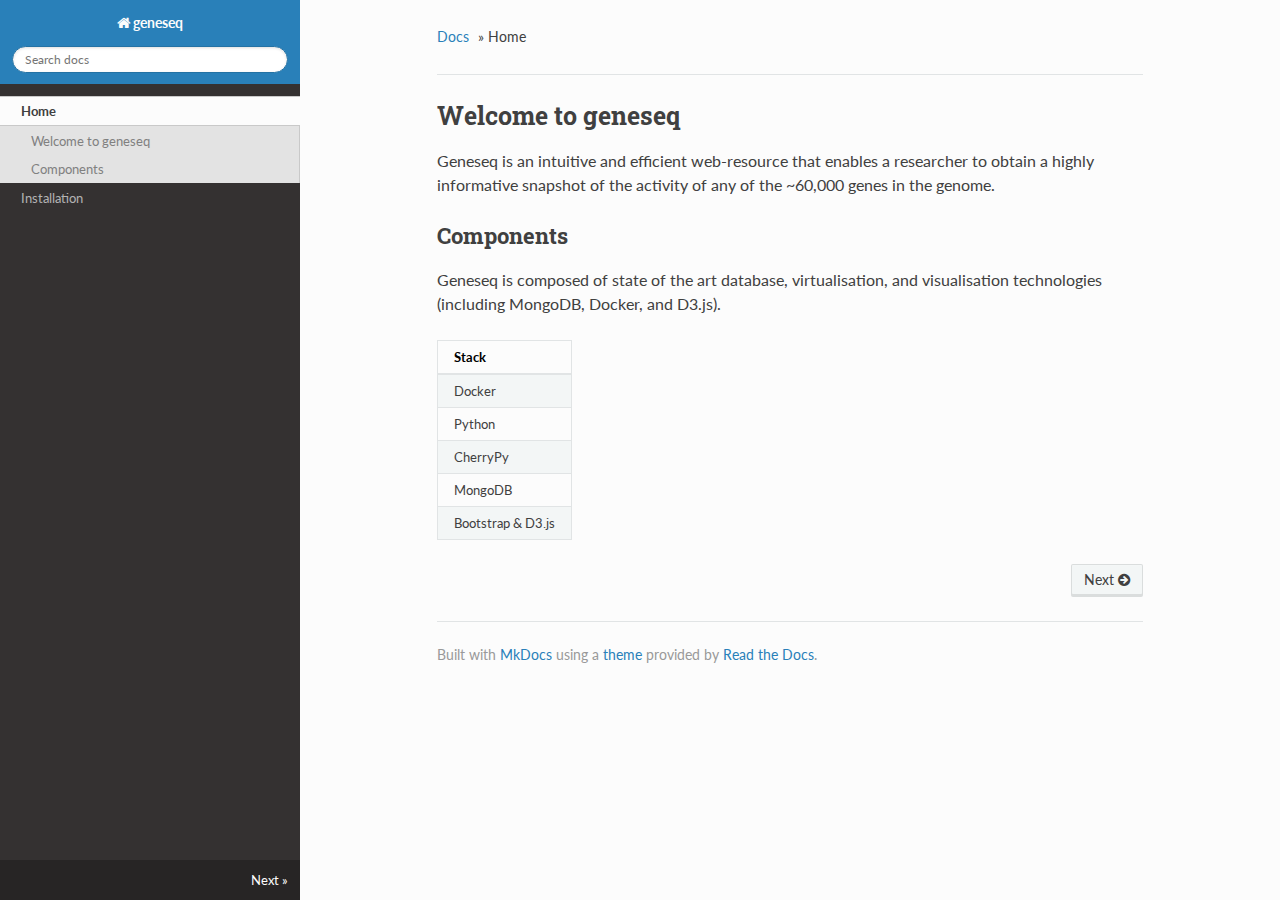
<file: docs/site/index.html>
<!DOCTYPE html>
<!--[if IE 8]><html class="no-js lt-ie9" lang="en" > <![endif]-->
<!--[if gt IE 8]><!--> <html class="no-js" lang="en" > <!--<![endif]-->
<head>
  <meta charset="utf-8">
  <meta name="viewport" content="width=device-width, initial-scale=1.0">
  
  <title>geneseq</title>
  

  <link rel="shortcut icon" href="./img/favicon.ico">

  
  <link href='https://fonts.googleapis.com/css?family=Lato:400,700|Roboto+Slab:400,700|Inconsolata:400,700' rel='stylesheet' type='text/css'>

  <link rel="stylesheet" href="./css/theme.css" type="text/css" />
  <link rel="stylesheet" href="./css/theme_extra.css" type="text/css" />
  <link rel="stylesheet" href="./css/highlight.css">

  
  <script>
    // Current page data
    var mkdocs_page_name = "None";
  </script>
  
  <script src="./js/jquery-2.1.1.min.js"></script>
  <script src="./js/modernizr-2.8.3.min.js"></script>
  <script type="text/javascript" src="./js/highlight.pack.js"></script>
  <script src="./js/theme.js"></script> 

  
</head>

<body class="wy-body-for-nav" role="document">

  <div class="wy-grid-for-nav">

    
    <nav data-toggle="wy-nav-shift" class="wy-nav-side stickynav">
      <div class="wy-side-nav-search">
        <a href="." class="icon icon-home"> geneseq</a>
        <div role="search">
  <form id ="rtd-search-form" class="wy-form" action="./search.html" method="get">
    <input type="text" name="q" placeholder="Search docs" />
  </form>
</div>
      </div>

      <div class="wy-menu wy-menu-vertical" data-spy="affix" role="navigation" aria-label="main navigation">
        <ul class="current">
          
            <li>
    <li class="toctree-l1 current">
        <a class="current" href=".">Home</a>
        
            <ul>
            
                <li class="toctree-l3"><a href="#welcome-to-geneseq">Welcome to geneseq</a></li>
                
                    <li><a class="toctree-l4" href="#components">Components</a></li>
                
            
            </ul>
        
    </li>
<li>
          
            <li>
    <li class="toctree-l1 ">
        <a class="" href="installation/">Installation</a>
        
    </li>
<li>
          
        </ul>
      </div>
      &nbsp;
    </nav>

    <section data-toggle="wy-nav-shift" class="wy-nav-content-wrap">

      
      <nav class="wy-nav-top" role="navigation" aria-label="top navigation">
        <i data-toggle="wy-nav-top" class="fa fa-bars"></i>
        <a href=".">geneseq</a>
      </nav>

      
      <div class="wy-nav-content">
        <div class="rst-content">
          <div role="navigation" aria-label="breadcrumbs navigation">
  <ul class="wy-breadcrumbs">
    <li><a href=".">Docs</a> &raquo;</li>
    
      
    
    <li>Home</li>
    <li class="wy-breadcrumbs-aside">
      
    </li>
  </ul>
  <hr/>
</div>
          <div role="main">
            <div class="section">
              
                <h1 id="welcome-to-geneseq">Welcome to geneseq</h1>
<p>Geneseq is an intuitive and efficient web-resource that enables a researcher to obtain a highly informative snapshot of the activity of any of the ~60,000 genes in the genome.</p>
<h2 id="components">Components</h2>
<p>Geneseq is composed of state of the art database, virtualisation, and visualisation technologies (including MongoDB, Docker, and D3.js).</p>
<table>
<thead>
<tr>
<th>Stack</th>
</tr>
</thead>
<tbody>
<tr>
<td>Docker</td>
</tr>
<tr>
<td>Python</td>
</tr>
<tr>
<td>CherryPy</td>
</tr>
<tr>
<td>MongoDB</td>
</tr>
<tr>
<td>Bootstrap &amp; D3.js</td>
</tr>
</tbody>
</table>
              
            </div>
          </div>
          <footer>
  
    <div class="rst-footer-buttons" role="navigation" aria-label="footer navigation">
      
        <a href="installation/" class="btn btn-neutral float-right" title="Installation"/>Next <span class="icon icon-circle-arrow-right"></span></a>
      
      
    </div>
  

  <hr/>

  <div role="contentinfo">
    <!-- Copyright etc -->
    
  </div>

  Built with <a href="http://www.mkdocs.org">MkDocs</a> using a <a href="https://github.com/snide/sphinx_rtd_theme">theme</a> provided by <a href="https://readthedocs.org">Read the Docs</a>.
</footer>
	  
        </div>
      </div>

    </section>

  </div>

<div class="rst-versions" role="note" style="cursor: pointer">
    <span class="rst-current-version" data-toggle="rst-current-version">
      
      
      
        <span style="margin-left: 15px"><a href="installation/" style="color: #fcfcfc">Next &raquo;</a></span>
      
    </span>
</div>

</body>
</html>

<!--
MkDocs version : 0.14.0
Build Date UTC : 2015-11-27 06:47:05.053810
-->
</file>
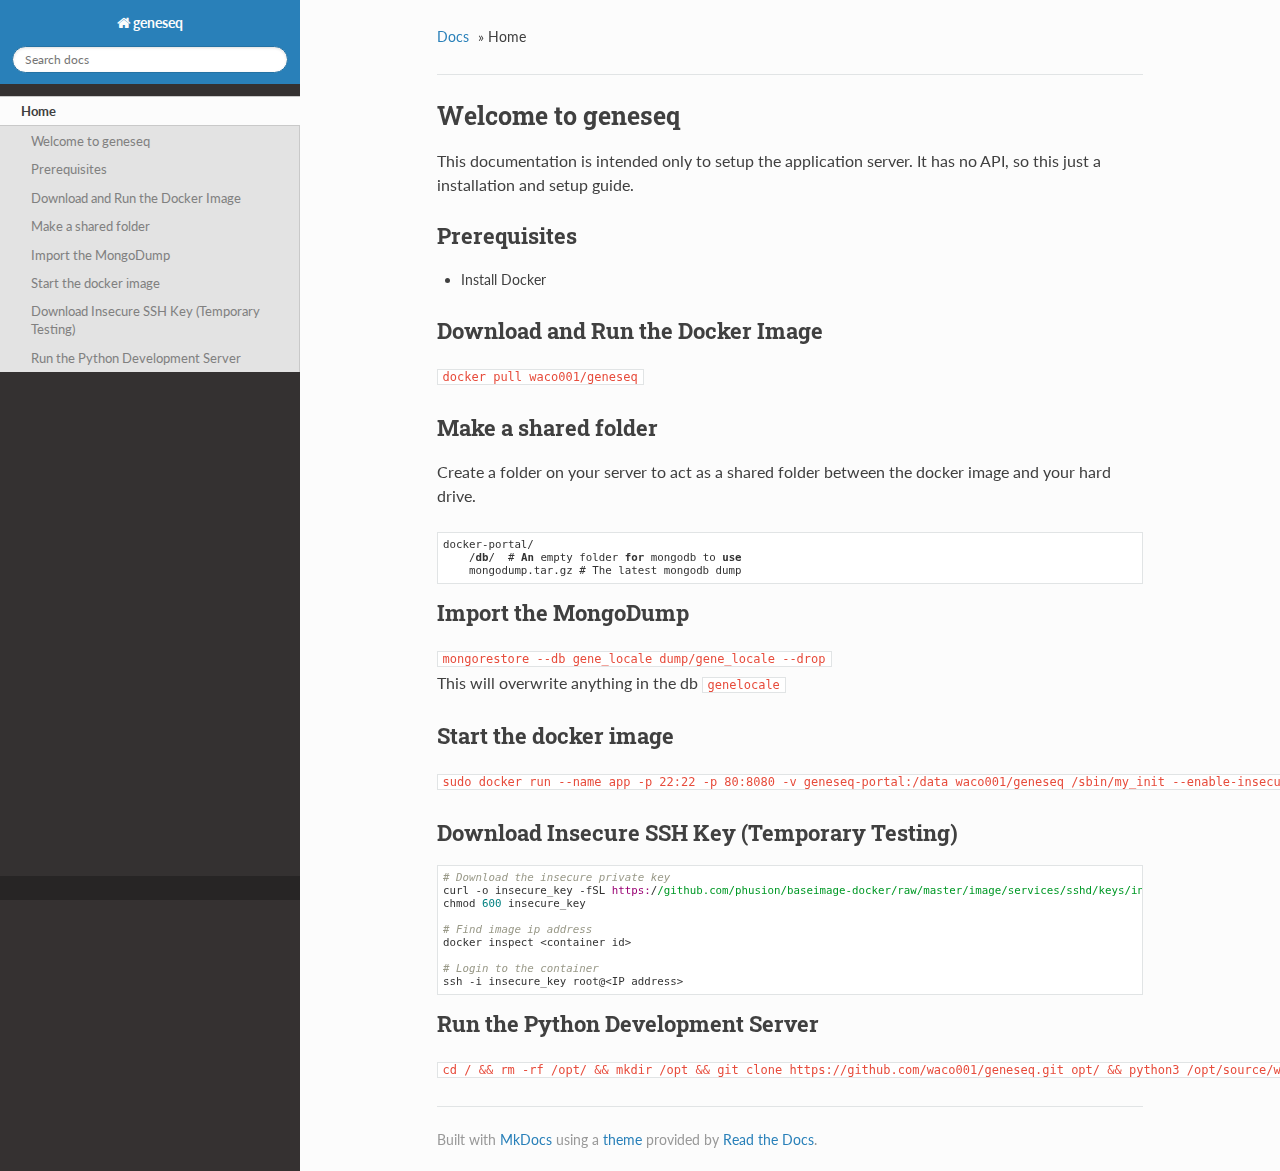
<file: mkdocs/site/index.html>
<!DOCTYPE html>
<!--[if IE 8]><html class="no-js lt-ie9" lang="en" > <![endif]-->
<!--[if gt IE 8]><!--> <html class="no-js" lang="en" > <!--<![endif]-->
<head>
  <meta charset="utf-8">
  <meta name="viewport" content="width=device-width, initial-scale=1.0">
  
  <title>geneseq</title>
  

  <link rel="shortcut icon" href="./img/favicon.ico">

  
  <link href='https://fonts.googleapis.com/css?family=Lato:400,700|Roboto+Slab:400,700|Inconsolata:400,700' rel='stylesheet' type='text/css'>

  <link rel="stylesheet" href="./css/theme.css" type="text/css" />
  <link rel="stylesheet" href="./css/theme_extra.css" type="text/css" />
  <link rel="stylesheet" href="./css/highlight.css">

  
  <script>
    // Current page data
    var mkdocs_page_name = "None";
  </script>
  
  <script src="./js/jquery-2.1.1.min.js"></script>
  <script src="./js/modernizr-2.8.3.min.js"></script>
  <script type="text/javascript" src="./js/highlight.pack.js"></script>
  <script src="./js/theme.js"></script> 

  
</head>

<body class="wy-body-for-nav" role="document">

  <div class="wy-grid-for-nav">

    
    <nav data-toggle="wy-nav-shift" class="wy-nav-side stickynav">
      <div class="wy-side-nav-search">
        <a href="." class="icon icon-home"> geneseq</a>
        <div role="search">
  <form id ="rtd-search-form" class="wy-form" action="./search.html" method="get">
    <input type="text" name="q" placeholder="Search docs" />
  </form>
</div>
      </div>

      <div class="wy-menu wy-menu-vertical" data-spy="affix" role="navigation" aria-label="main navigation">
        <ul class="current">
          
            <li>
    <li class="toctree-l1 current">
        <a class="current" href=".">Home</a>
        
            <ul>
            
                <li class="toctree-l3"><a href="#welcome-to-geneseq">Welcome to geneseq</a></li>
                
                    <li><a class="toctree-l4" href="#prerequisites">Prerequisites</a></li>
                
                    <li><a class="toctree-l4" href="#download-and-run-the-docker-image">Download and Run the Docker Image</a></li>
                
                    <li><a class="toctree-l4" href="#make-a-shared-folder">Make a shared folder</a></li>
                
                    <li><a class="toctree-l4" href="#import-the-mongodump">Import the MongoDump</a></li>
                
                    <li><a class="toctree-l4" href="#start-the-docker-image">Start the docker image</a></li>
                
                    <li><a class="toctree-l4" href="#download-insecure-ssh-key-temporary-testing">Download Insecure SSH Key (Temporary Testing)</a></li>
                
                    <li><a class="toctree-l4" href="#run-the-python-development-server">Run the Python Development Server</a></li>
                
            
            </ul>
        
    </li>
<li>
          
        </ul>
      </div>
      &nbsp;
    </nav>

    <section data-toggle="wy-nav-shift" class="wy-nav-content-wrap">

      
      <nav class="wy-nav-top" role="navigation" aria-label="top navigation">
        <i data-toggle="wy-nav-top" class="fa fa-bars"></i>
        <a href=".">geneseq</a>
      </nav>

      
      <div class="wy-nav-content">
        <div class="rst-content">
          <div role="navigation" aria-label="breadcrumbs navigation">
  <ul class="wy-breadcrumbs">
    <li><a href=".">Docs</a> &raquo;</li>
    
      
    
    <li>Home</li>
    <li class="wy-breadcrumbs-aside">
      
    </li>
  </ul>
  <hr/>
</div>
          <div role="main">
            <div class="section">
              
                <h1 id="welcome-to-geneseq">Welcome to geneseq</h1>
<p>This documentation is intended only to setup the application server. It has no API, so this just a installation and setup guide.</p>
<h2 id="prerequisites">Prerequisites</h2>
<ul>
<li>Install Docker</li>
</ul>
<h2 id="download-and-run-the-docker-image">Download and Run the Docker Image</h2>
<p><code>docker pull waco001/geneseq</code></p>
<h2 id="make-a-shared-folder">Make a shared folder</h2>
<p>Create a folder on your server to act as a shared folder between the docker image and your hard drive.</p>
<pre><code>docker-portal/
    /db/  # An empty folder for mongodb to use
    mongodump.tar.gz # The latest mongodb dump
</code></pre>
<h2 id="import-the-mongodump">Import the MongoDump</h2>
<p><code>mongorestore --db gene_locale dump/gene_locale --drop</code><br />
This will overwrite anything in the db <code>genelocale</code></p>
<h2 id="start-the-docker-image">Start the docker image</h2>
<p><code>sudo docker run --name app -p 22:22 -p 80:8080 -v geneseq-portal:/data waco001/geneseq /sbin/my_init --enable-insecure-key</code></p>
<h2 id="download-insecure-ssh-key-temporary-testing">Download Insecure SSH Key (Temporary Testing)</h2>
<pre><code># Download the insecure private key
curl -o insecure_key -fSL https://github.com/phusion/baseimage-docker/raw/master/image/services/sshd/keys/insecure_key
chmod 600 insecure_key

# Find image ip address
docker inspect &lt;container id&gt;

# Login to the container
ssh -i insecure_key root@&lt;IP address&gt;
</code></pre>

<h2 id="run-the-python-development-server">Run the Python Development Server</h2>
<p><code>cd / &amp;&amp; rm -rf /opt/ &amp;&amp; mkdir /opt &amp;&amp; git clone https://github.com/waco001/geneseq.git opt/ &amp;&amp; python3 /opt/source/wsgi.py</code></p>
              
            </div>
          </div>
          <footer>
  

  <hr/>

  <div role="contentinfo">
    <!-- Copyright etc -->
    
  </div>

  Built with <a href="http://www.mkdocs.org">MkDocs</a> using a <a href="https://github.com/snide/sphinx_rtd_theme">theme</a> provided by <a href="https://readthedocs.org">Read the Docs</a>.
</footer>
	  
        </div>
      </div>

    </section>

  </div>

<div class="rst-versions" role="note" style="cursor: pointer">
    <span class="rst-current-version" data-toggle="rst-current-version">
      
      
      
    </span>
</div>

</body>
</html>

<!--
MkDocs version : 0.14.0
Build Date UTC : 2016-01-24 05:02:17.332039
-->
</file>
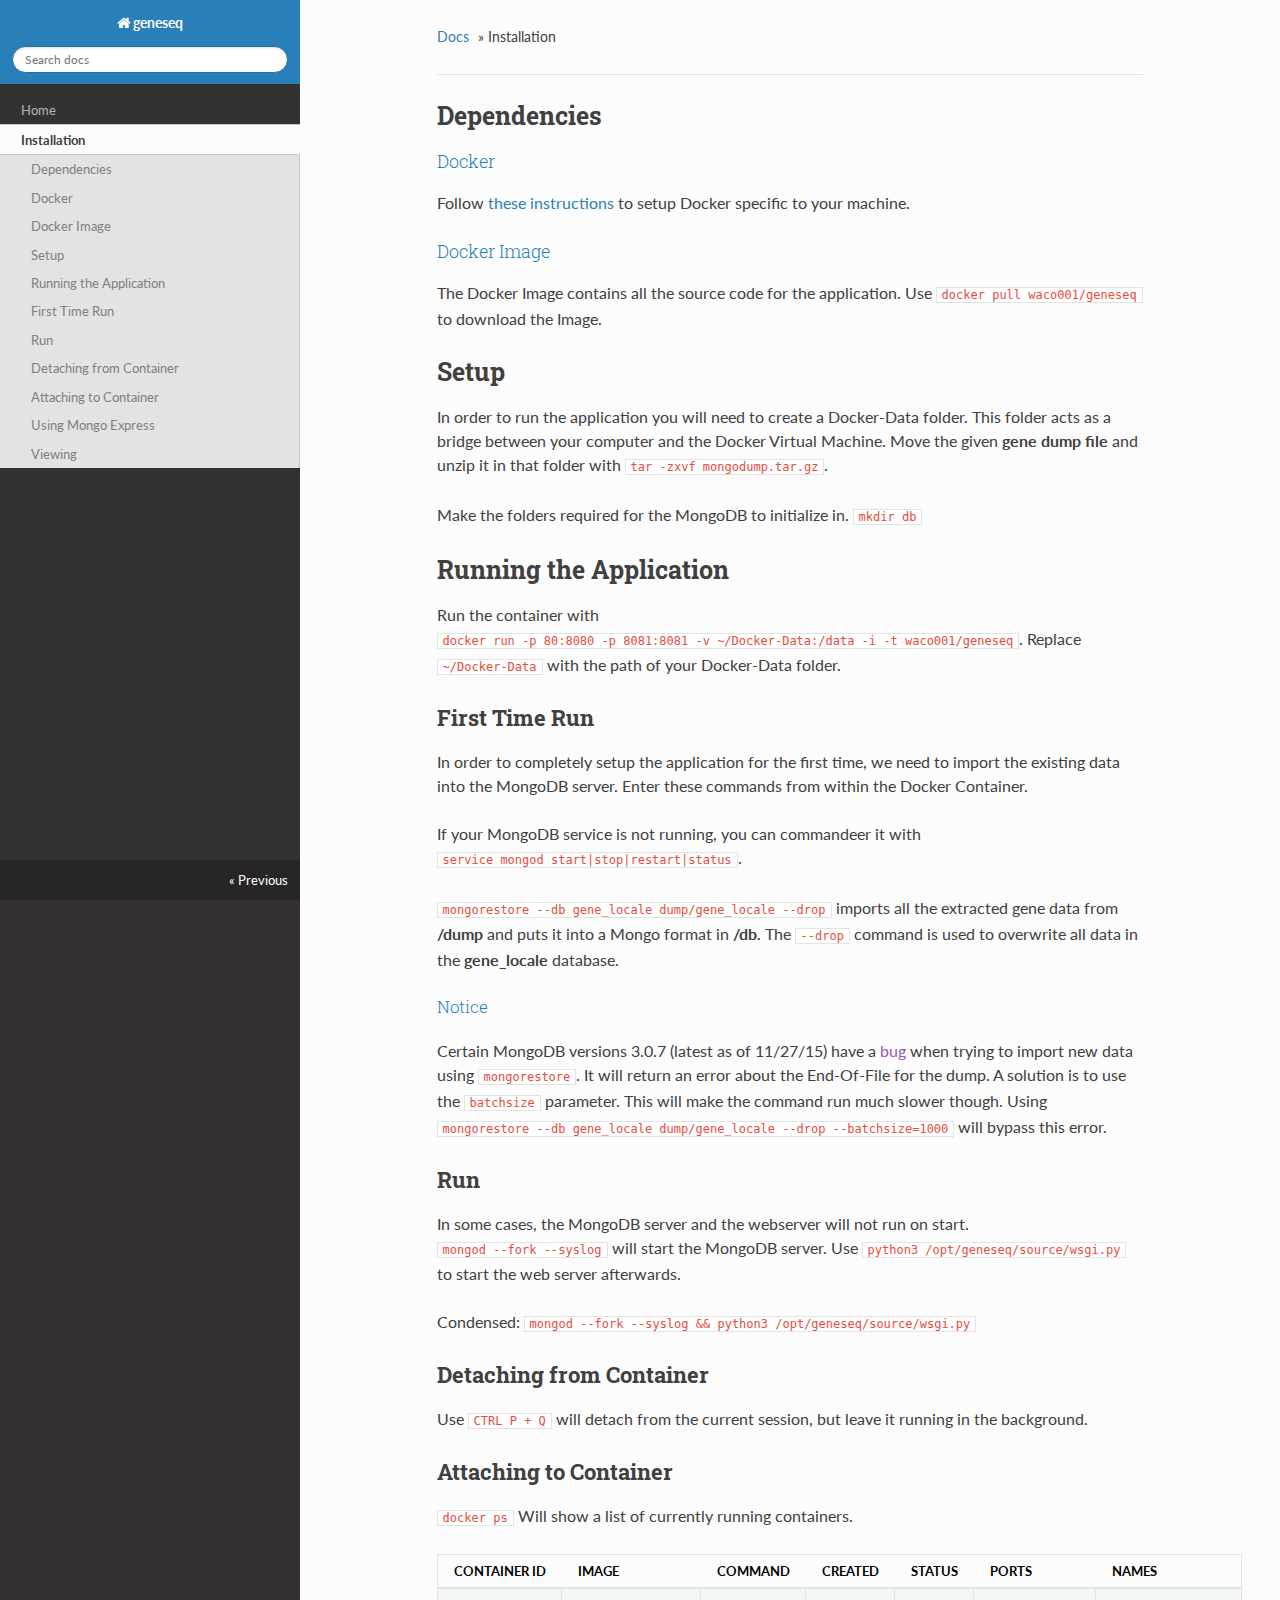
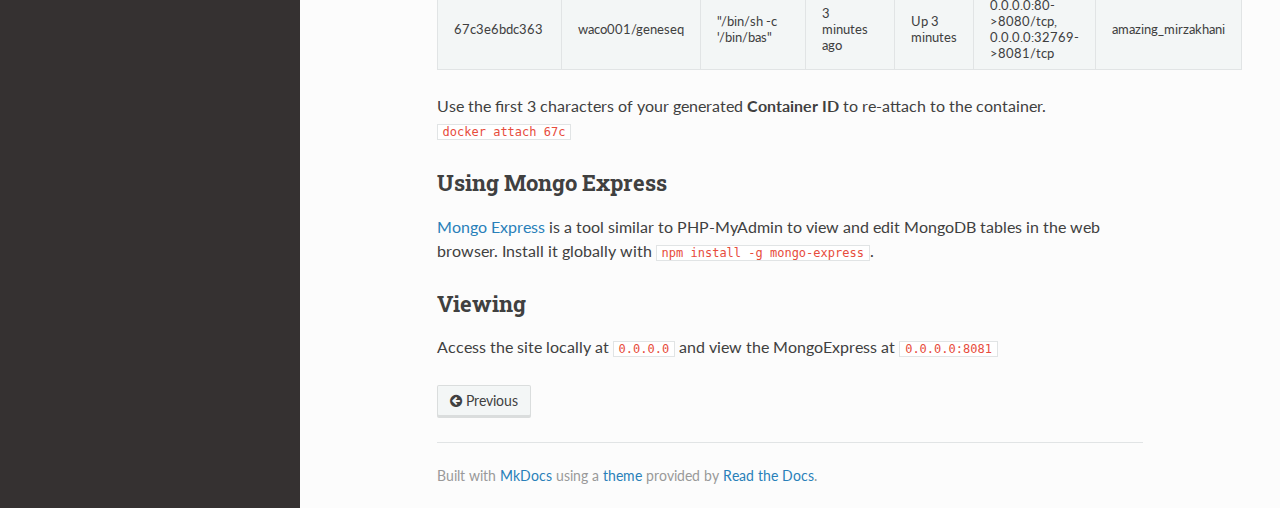
<file: docs/site/installation/index.html>
<!DOCTYPE html>
<!--[if IE 8]><html class="no-js lt-ie9" lang="en" > <![endif]-->
<!--[if gt IE 8]><!--> <html class="no-js" lang="en" > <!--<![endif]-->
<head>
  <meta charset="utf-8">
  <meta name="viewport" content="width=device-width, initial-scale=1.0">
  
  <title>Installation - geneseq</title>
  

  <link rel="shortcut icon" href="../img/favicon.ico">

  
  <link href='https://fonts.googleapis.com/css?family=Lato:400,700|Roboto+Slab:400,700|Inconsolata:400,700' rel='stylesheet' type='text/css'>

  <link rel="stylesheet" href="../css/theme.css" type="text/css" />
  <link rel="stylesheet" href="../css/theme_extra.css" type="text/css" />
  <link rel="stylesheet" href="../css/highlight.css">

  
  <script>
    // Current page data
    var mkdocs_page_name = "Installation";
  </script>
  
  <script src="../js/jquery-2.1.1.min.js"></script>
  <script src="../js/modernizr-2.8.3.min.js"></script>
  <script type="text/javascript" src="../js/highlight.pack.js"></script>
  <script src="../js/theme.js"></script> 

  
</head>

<body class="wy-body-for-nav" role="document">

  <div class="wy-grid-for-nav">

    
    <nav data-toggle="wy-nav-shift" class="wy-nav-side stickynav">
      <div class="wy-side-nav-search">
        <a href=".." class="icon icon-home"> geneseq</a>
        <div role="search">
  <form id ="rtd-search-form" class="wy-form" action="../search.html" method="get">
    <input type="text" name="q" placeholder="Search docs" />
  </form>
</div>
      </div>

      <div class="wy-menu wy-menu-vertical" data-spy="affix" role="navigation" aria-label="main navigation">
        <ul class="current">
          
            <li>
    <li class="toctree-l1 ">
        <a class="" href="..">Home</a>
        
    </li>
<li>
          
            <li>
    <li class="toctree-l1 current">
        <a class="current" href="./">Installation</a>
        
            <ul>
            
                <li class="toctree-l3"><a href="#dependencies">Dependencies</a></li>
                
                    <li><a class="toctree-l4" href="#docker">Docker</a></li>
                
                    <li><a class="toctree-l4" href="#docker-image">Docker Image</a></li>
                
            
                <li class="toctree-l3"><a href="#setup">Setup</a></li>
                
            
                <li class="toctree-l3"><a href="#running-the-application">Running the Application</a></li>
                
                    <li><a class="toctree-l4" href="#first-time-run">First Time Run</a></li>
                
                    <li><a class="toctree-l4" href="#run">Run</a></li>
                
                    <li><a class="toctree-l4" href="#detaching-from-container">Detaching from Container</a></li>
                
                    <li><a class="toctree-l4" href="#attaching-to-container">Attaching to Container</a></li>
                
                    <li><a class="toctree-l4" href="#using-mongo-express">Using Mongo Express</a></li>
                
                    <li><a class="toctree-l4" href="#viewing">Viewing</a></li>
                
            
            </ul>
        
    </li>
<li>
          
        </ul>
      </div>
      &nbsp;
    </nav>

    <section data-toggle="wy-nav-shift" class="wy-nav-content-wrap">

      
      <nav class="wy-nav-top" role="navigation" aria-label="top navigation">
        <i data-toggle="wy-nav-top" class="fa fa-bars"></i>
        <a href="..">geneseq</a>
      </nav>

      
      <div class="wy-nav-content">
        <div class="rst-content">
          <div role="navigation" aria-label="breadcrumbs navigation">
  <ul class="wy-breadcrumbs">
    <li><a href="..">Docs</a> &raquo;</li>
    
      
    
    <li>Installation</li>
    <li class="wy-breadcrumbs-aside">
      
    </li>
  </ul>
  <hr/>
</div>
          <div role="main">
            <div class="section">
              
                <h1 id="dependencies">Dependencies</h1>
<h3 id="docker">Docker</h3>
<p>Follow <a href="http://docs.docker.com/engine/installation/">these instructions</a> to setup Docker specific to your machine.</p>
<h3 id="docker-image">Docker Image</h3>
<p>The Docker Image contains all the source code for the application.
Use <code>docker pull waco001/geneseq</code> to download the Image.</p>
<h1 id="setup">Setup</h1>
<p>In order to run the application you will need to create a Docker-Data folder. This folder acts as a bridge between your computer and the Docker Virtual Machine. Move the given <strong>gene dump file</strong> and unzip it in that folder with <code>tar -zxvf mongodump.tar.gz</code>.</p>
<p>Make the folders required for the MongoDB to initialize in. <code>mkdir db</code></p>
<h1 id="running-the-application">Running the Application</h1>
<p>Run the container with <code>docker run -p 80:8080 -p 8081:8081 -v ~/Docker-Data:/data -i -t waco001/geneseq</code>. Replace <code>~/Docker-Data</code> with the path of your Docker-Data folder.</p>
<h2 id="first-time-run">First Time Run</h2>
<p>In order to completely setup the application for the first time, we need to import the existing data into the MongoDB server. Enter these commands from within the Docker Container.</p>
<p>If your MongoDB service is not running, you can commandeer it with <code>service mongod start|stop|restart|status</code>.</p>
<p><code>mongorestore --db gene_locale dump/gene_locale --drop</code> imports all the extracted gene data from <strong>/dump</strong> and puts it into a Mongo format in <strong>/db</strong>. The <code>--drop</code> command is used to overwrite all data in the <strong>gene_locale</strong> database.</p>
<h4 id="notice">Notice</h4>
<p>Certain MongoDB versions 3.0.7 (latest as of 11/27/15) have a <a href="">bug</a> when trying to import new data using <code>mongorestore</code>. It will return an error about the End-Of-File for the dump. A solution is to use the <code>batchsize</code> parameter. This will make the command run much slower though. Using <code>mongorestore --db gene_locale dump/gene_locale --drop --batchsize=1000</code> will bypass this error.</p>
<h2 id="run">Run</h2>
<p>In some cases, the MongoDB server and the webserver will not run on start. <code>mongod --fork --syslog</code> will start the MongoDB server. Use <code>python3 /opt/geneseq/source/wsgi.py</code> to start the web server afterwards.</p>
<p>Condensed: <code>mongod --fork --syslog &amp;&amp; python3 /opt/geneseq/source/wsgi.py</code></p>
<h2 id="detaching-from-container">Detaching from Container</h2>
<p>Use <code>CTRL P + Q</code> will detach from the current session, but leave it running in the background.</p>
<h2 id="attaching-to-container">Attaching to Container</h2>
<p><code>docker ps</code> Will show a list of currently running containers.</p>
<table>
<thead>
<tr>
<th>CONTAINER ID</th>
<th>IMAGE</th>
<th>COMMAND</th>
<th>CREATED</th>
<th>STATUS</th>
<th>PORTS</th>
<th>NAMES</th>
</tr>
</thead>
<tbody>
<tr>
<td>67c3e6bdc363</td>
<td>waco001/geneseq</td>
<td>"/bin/sh -c '/bin/bas"</td>
<td>3 minutes ago</td>
<td>Up 3 minutes</td>
<td>0.0.0.0:80-&gt;8080/tcp, 0.0.0.0:32769-&gt;8081/tcp</td>
<td>amazing_mirzakhani</td>
</tr>
</tbody>
</table>
<p>Use the first 3 characters of your generated <strong>Container ID</strong> to re-attach to the container. <code>docker attach 67c</code></p>
<h2 id="using-mongo-express">Using Mongo Express</h2>
<p><a href="https://github.com/andzdroid/mongo-express">Mongo Express</a> is a tool similar to PHP-MyAdmin to view and edit MongoDB tables in the web browser. Install it globally with <code>npm install -g mongo-express</code>.</p>
<h2 id="viewing">Viewing</h2>
<p>Access the site locally at <code>0.0.0.0</code> and view the MongoExpress at <code>0.0.0.0:8081</code></p>
              
            </div>
          </div>
          <footer>
  
    <div class="rst-footer-buttons" role="navigation" aria-label="footer navigation">
      
      
        <a href=".." class="btn btn-neutral" title="Home"><span class="icon icon-circle-arrow-left"></span> Previous</a>
      
    </div>
  

  <hr/>

  <div role="contentinfo">
    <!-- Copyright etc -->
    
  </div>

  Built with <a href="http://www.mkdocs.org">MkDocs</a> using a <a href="https://github.com/snide/sphinx_rtd_theme">theme</a> provided by <a href="https://readthedocs.org">Read the Docs</a>.
</footer>
	  
        </div>
      </div>

    </section>

  </div>

<div class="rst-versions" role="note" style="cursor: pointer">
    <span class="rst-current-version" data-toggle="rst-current-version">
      
      
        <span><a href=".." style="color: #fcfcfc;">&laquo; Previous</a></span>
      
      
    </span>
</div>

</body>
</html>
</file>
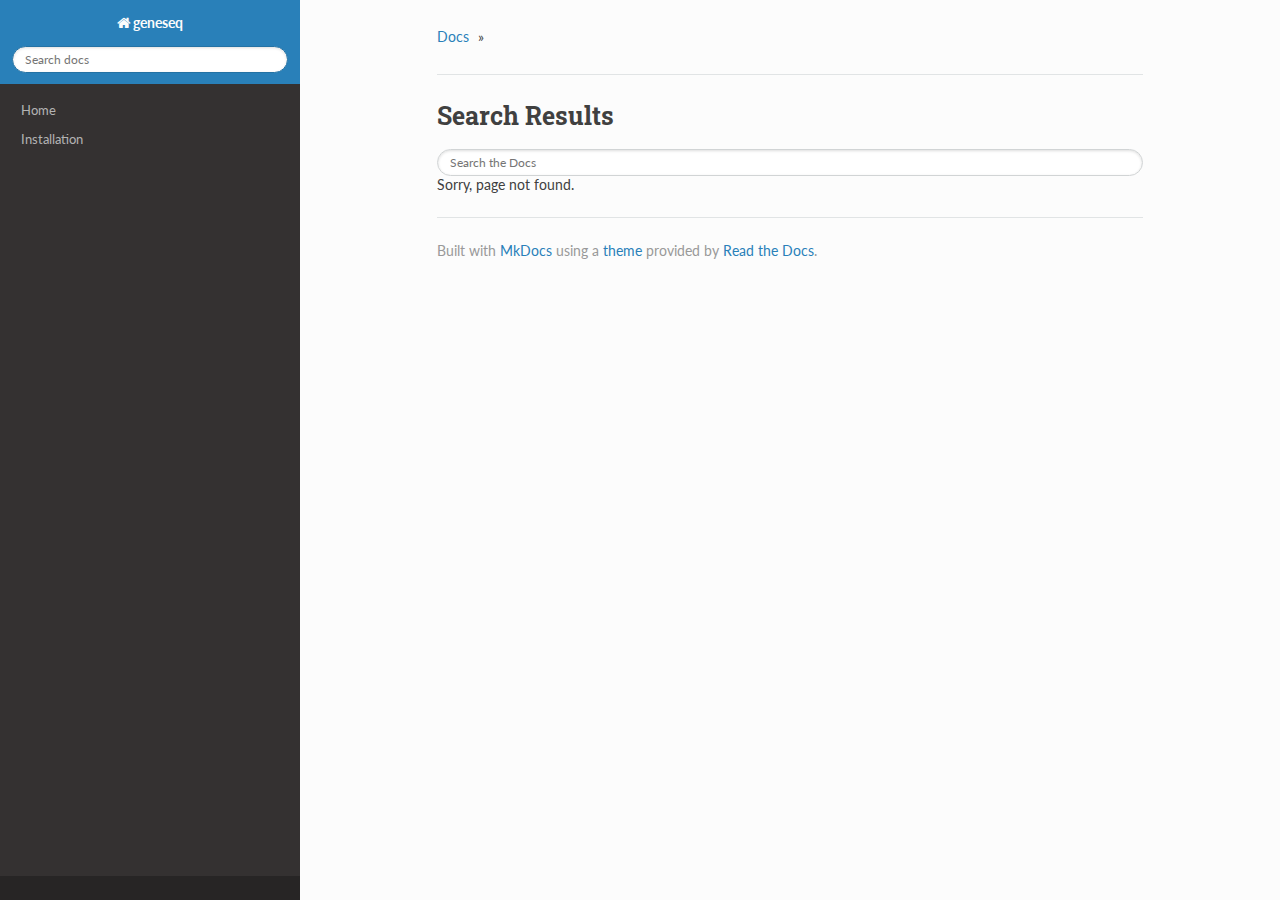
<file: docs/site/search.html>
<!DOCTYPE html>
<!--[if IE 8]><html class="no-js lt-ie9" lang="en" > <![endif]-->
<!--[if gt IE 8]><!--> <html class="no-js" lang="en" > <!--<![endif]-->
<head>
  <meta charset="utf-8">
  <meta name="viewport" content="width=device-width, initial-scale=1.0">
  
  <title>geneseq</title>
  

  <link rel="shortcut icon" href="./img/favicon.ico">

  
  <link href='https://fonts.googleapis.com/css?family=Lato:400,700|Roboto+Slab:400,700|Inconsolata:400,700' rel='stylesheet' type='text/css'>

  <link rel="stylesheet" href="./css/theme.css" type="text/css" />
  <link rel="stylesheet" href="./css/theme_extra.css" type="text/css" />
  <link rel="stylesheet" href="./css/highlight.css">

  
  <script src="./js/jquery-2.1.1.min.js"></script>
  <script src="./js/modernizr-2.8.3.min.js"></script>
  <script type="text/javascript" src="./js/highlight.pack.js"></script>
  <script src="./js/theme.js"></script>
  <script>var base_url = '.';</script>
  <script data-main="./mkdocs/js/search.js" src="./mkdocs/js/require.js"></script>


  
</head>

<body class="wy-body-for-nav" role="document">

  <div class="wy-grid-for-nav">

    
    <nav data-toggle="wy-nav-shift" class="wy-nav-side stickynav">
      <div class="wy-side-nav-search">
        <a href="." class="icon icon-home"> geneseq</a>
        <div role="search">
  <form id ="rtd-search-form" class="wy-form" action="./search.html" method="get">
    <input type="text" name="q" placeholder="Search docs" />
  </form>
</div>
      </div>

      <div class="wy-menu wy-menu-vertical" data-spy="affix" role="navigation" aria-label="main navigation">
        <ul class="current">
          
            <li>
    <li class="toctree-l1 ">
        <a class="" href=".">Home</a>
        
    </li>
<li>
          
            <li>
    <li class="toctree-l1 ">
        <a class="" href="installation/">Installation</a>
        
    </li>
<li>
          
        </ul>
      </div>
      &nbsp;
    </nav>

    <section data-toggle="wy-nav-shift" class="wy-nav-content-wrap">

      
      <nav class="wy-nav-top" role="navigation" aria-label="top navigation">
        <i data-toggle="wy-nav-top" class="fa fa-bars"></i>
        <a href=".">geneseq</a>
      </nav>

      
      <div class="wy-nav-content">
        <div class="rst-content">
          <div role="navigation" aria-label="breadcrumbs navigation">
  <ul class="wy-breadcrumbs">
    <li><a href=".">Docs</a> &raquo;</li>
    
    
    <li class="wy-breadcrumbs-aside">
      
    </li>
  </ul>
  <hr/>
</div>
          <div role="main">
            <div class="section">
              

  <h1 id="search">Search Results</h1>

  <form id="content_search" action="search.html">
    <span role="status" aria-live="polite" class="ui-helper-hidden-accessible"></span>
    <input name="q" id="mkdocs-search-query" type="text" class="search_input search-query ui-autocomplete-input" placeholder="Search the Docs" autocomplete="off" autofocus>
  </form>

  <div id="mkdocs-search-results">
    Sorry, page not found.
  </div>


            </div>
          </div>
          <footer>
  

  <hr/>

  <div role="contentinfo">
    <!-- Copyright etc -->
    
  </div>

  Built with <a href="http://www.mkdocs.org">MkDocs</a> using a <a href="https://github.com/snide/sphinx_rtd_theme">theme</a> provided by <a href="https://readthedocs.org">Read the Docs</a>.
</footer>
	  
        </div>
      </div>

    </section>

  </div>

<div class="rst-versions" role="note" style="cursor: pointer">
    <span class="rst-current-version" data-toggle="rst-current-version">
      
      
      
    </span>
</div>

</body>
</html>
</file>
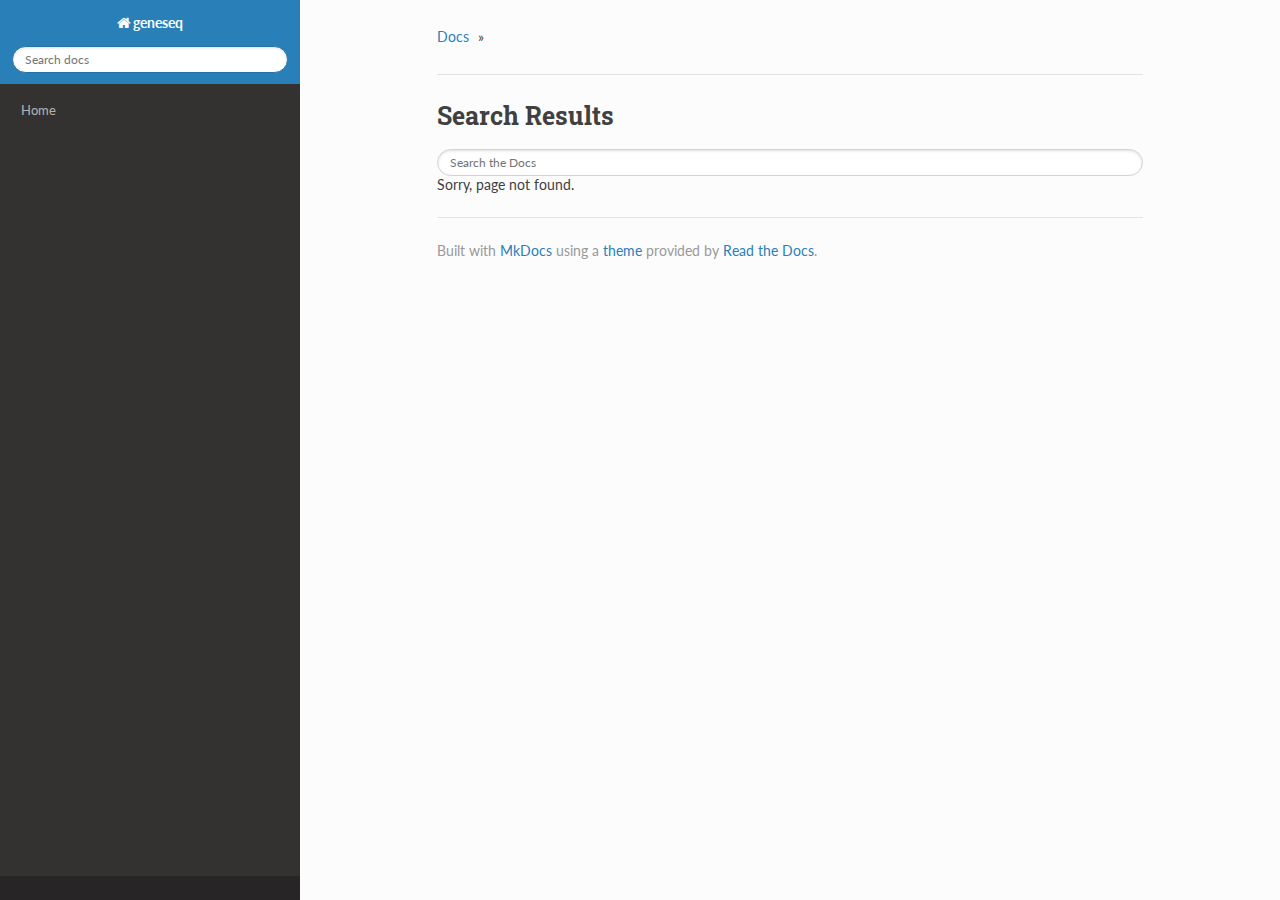
<file: mkdocs/site/search.html>
<!DOCTYPE html>
<!--[if IE 8]><html class="no-js lt-ie9" lang="en" > <![endif]-->
<!--[if gt IE 8]><!--> <html class="no-js" lang="en" > <!--<![endif]-->
<head>
  <meta charset="utf-8">
  <meta name="viewport" content="width=device-width, initial-scale=1.0">
  
  <title>geneseq</title>
  

  <link rel="shortcut icon" href="./img/favicon.ico">

  
  <link href='https://fonts.googleapis.com/css?family=Lato:400,700|Roboto+Slab:400,700|Inconsolata:400,700' rel='stylesheet' type='text/css'>

  <link rel="stylesheet" href="./css/theme.css" type="text/css" />
  <link rel="stylesheet" href="./css/theme_extra.css" type="text/css" />
  <link rel="stylesheet" href="./css/highlight.css">

  
  <script src="./js/jquery-2.1.1.min.js"></script>
  <script src="./js/modernizr-2.8.3.min.js"></script>
  <script type="text/javascript" src="./js/highlight.pack.js"></script>
  <script src="./js/theme.js"></script>
  <script>var base_url = '.';</script>
  <script data-main="./mkdocs/js/search.js" src="./mkdocs/js/require.js"></script>


  
</head>

<body class="wy-body-for-nav" role="document">

  <div class="wy-grid-for-nav">

    
    <nav data-toggle="wy-nav-shift" class="wy-nav-side stickynav">
      <div class="wy-side-nav-search">
        <a href="." class="icon icon-home"> geneseq</a>
        <div role="search">
  <form id ="rtd-search-form" class="wy-form" action="./search.html" method="get">
    <input type="text" name="q" placeholder="Search docs" />
  </form>
</div>
      </div>

      <div class="wy-menu wy-menu-vertical" data-spy="affix" role="navigation" aria-label="main navigation">
        <ul class="current">
          
            <li>
    <li class="toctree-l1 ">
        <a class="" href=".">Home</a>
        
    </li>
<li>
          
        </ul>
      </div>
      &nbsp;
    </nav>

    <section data-toggle="wy-nav-shift" class="wy-nav-content-wrap">

      
      <nav class="wy-nav-top" role="navigation" aria-label="top navigation">
        <i data-toggle="wy-nav-top" class="fa fa-bars"></i>
        <a href=".">geneseq</a>
      </nav>

      
      <div class="wy-nav-content">
        <div class="rst-content">
          <div role="navigation" aria-label="breadcrumbs navigation">
  <ul class="wy-breadcrumbs">
    <li><a href=".">Docs</a> &raquo;</li>
    
    
    <li class="wy-breadcrumbs-aside">
      
    </li>
  </ul>
  <hr/>
</div>
          <div role="main">
            <div class="section">
              

  <h1 id="search">Search Results</h1>

  <form id="content_search" action="search.html">
    <span role="status" aria-live="polite" class="ui-helper-hidden-accessible"></span>
    <input name="q" id="mkdocs-search-query" type="text" class="search_input search-query ui-autocomplete-input" placeholder="Search the Docs" autocomplete="off" autofocus>
  </form>

  <div id="mkdocs-search-results">
    Sorry, page not found.
  </div>


            </div>
          </div>
          <footer>
  

  <hr/>

  <div role="contentinfo">
    <!-- Copyright etc -->
    
  </div>

  Built with <a href="http://www.mkdocs.org">MkDocs</a> using a <a href="https://github.com/snide/sphinx_rtd_theme">theme</a> provided by <a href="https://readthedocs.org">Read the Docs</a>.
</footer>
	  
        </div>
      </div>

    </section>

  </div>

<div class="rst-versions" role="note" style="cursor: pointer">
    <span class="rst-current-version" data-toggle="rst-current-version">
      
      
      
    </span>
</div>

</body>
</html>
</file>
<file: docs/site/css/theme.css>
/*
 * This file is copied from the upstream ReadTheDocs Sphinx
 * theme. To aid upgradability this file should *not* be edited.
 * modifications we need should be included in theme_extra.css.
 *
 * https://github.com/rtfd/readthedocs.org/blob/master/media/css/sphinx_rtd_theme.css
 */

*{-webkit-box-sizing:border-box;-moz-box-sizing:border-box;box-sizing:border-box}article,aside,details,figcaption,figure,footer,header,hgroup,nav,section{display:block}audio,canvas,video{display:inline-block;*display:inline;*zoom:1}audio:not([controls]){display:none}[hidden]{display:none}*{-webkit-box-sizing:border-box;-moz-box-sizing:border-box;box-sizing:border-box}html{font-size:100%;-webkit-text-size-adjust:100%;-ms-text-size-adjust:100%}body{margin:0}a:hover,a:active{outline:0}abbr[title]{border-bottom:1px dotted}b,strong{font-weight:bold}blockquote{margin:0}dfn{font-style:italic}ins{background:#ff9;color:#000;text-decoration:none}mark{background:#ff0;color:#000;font-style:italic;font-weight:bold}pre,code,.rst-content tt,kbd,samp{font-family:monospace,serif;_font-family:"courier new",monospace;font-size:1em}pre{white-space:pre}q{quotes:none}q:before,q:after{content:"";content:none}small{font-size:85%}sub,sup{font-size:75%;line-height:0;position:relative;vertical-align:baseline}sup{top:-0.5em}sub{bottom:-0.25em}ul,ol,dl{margin:0;padding:0;list-style:none;list-style-image:none}li{list-style:none}dd{margin:0}img{border:0;-ms-interpolation-mode:bicubic;vertical-align:middle;max-width:100%}svg:not(:root){overflow:hidden}figure{margin:0}form{margin:0}fieldset{border:0;margin:0;padding:0}label{cursor:pointer}legend{border:0;*margin-left:-7px;padding:0;white-space:normal}button,input,select,textarea{font-size:100%;margin:0;vertical-align:baseline;*vertical-align:middle}button,input{line-height:normal}button,input[type="button"],input[type="reset"],input[type="submit"]{cursor:pointer;-webkit-appearance:button;*overflow:visible}button[disabled],input[disabled]{cursor:default}input[type="checkbox"],input[type="radio"]{box-sizing:border-box;padding:0;*width:13px;*height:13px}input[type="search"]{-webkit-appearance:textfield;-moz-box-sizing:content-box;-webkit-box-sizing:content-box;box-sizing:content-box}input[type="search"]::-webkit-search-decoration,input[type="search"]::-webkit-search-cancel-button{-webkit-appearance:none}button::-moz-focus-inner,input::-moz-focus-inner{border:0;padding:0}textarea{overflow:auto;vertical-align:top;resize:vertical}table{border-collapse:collapse;border-spacing:0}td{vertical-align:top}.chromeframe{margin:0.2em 0;background:#ccc;color:#000;padding:0.2em 0}.ir{display:block;border:0;text-indent:-999em;overflow:hidden;background-color:transparent;background-repeat:no-repeat;text-align:left;direction:ltr;*line-height:0}.ir br{display:none}.hidden{display:none !important;visibility:hidden}.visuallyhidden{border:0;clip:rect(0 0 0 0);height:1px;margin:-1px;overflow:hidden;padding:0;position:absolute;width:1px}.visuallyhidden.focusable:active,.visuallyhidden.focusable:focus{clip:auto;height:auto;margin:0;overflow:visible;position:static;width:auto}.invisible{visibility:hidden}.relative{position:relative}big,small{font-size:100%}@media print{html,body,section{background:none !important}*{box-shadow:none !important;text-shadow:none !important;filter:none !important;-ms-filter:none !important}a,a:visited{text-decoration:underline}.ir a:after,a[href^="javascript:"]:after,a[href^="#"]:after{content:""}pre,blockquote{page-break-inside:avoid}thead{display:table-header-group}tr,img{page-break-inside:avoid}img{max-width:100% !important}@page{margin:0.5cm}p,h2,h3{orphans:3;widows:3}h2,h3{page-break-after:avoid}}.fa:before,.rst-content .admonition-title:before,.rst-content h1 .headerlink:before,.rst-content h2 .headerlink:before,.rst-content h3 .headerlink:before,.rst-content h4 .headerlink:before,.rst-content h5 .headerlink:before,.rst-content h6 .headerlink:before,.rst-content dl dt .headerlink:before,.icon:before,.wy-dropdown .caret:before,.wy-inline-validate.wy-inline-validate-success .wy-input-context:before,.wy-inline-validate.wy-inline-validate-danger .wy-input-context:before,.wy-inline-validate.wy-inline-validate-warning .wy-input-context:before,.wy-inline-validate.wy-inline-validate-info .wy-input-context:before,.wy-alert,.rst-content .note,.rst-content .attention,.rst-content .caution,.rst-content .danger,.rst-content .error,.rst-content .hint,.rst-content .important,.rst-content .tip,.rst-content .warning,.rst-content .seealso,.rst-content .admonition-todo,.btn,input[type="text"],input[type="password"],input[type="email"],input[type="url"],input[type="date"],input[type="month"],input[type="time"],input[type="datetime"],input[type="datetime-local"],input[type="week"],input[type="number"],input[type="search"],input[type="tel"],input[type="color"],select,textarea,.wy-menu-vertical li.on a,.wy-menu-vertical li.current>a,.wy-side-nav-search>a,.wy-side-nav-search .wy-dropdown>a,.wy-nav-top a{-webkit-font-smoothing:antialiased}.clearfix{*zoom:1}.clearfix:before,.clearfix:after{display:table;content:""}.clearfix:after{clear:both}/*!
 *  Font Awesome 4.1.0 by @davegandy - http://fontawesome.io - @fontawesome
 *  License - http://fontawesome.io/license (Font: SIL OFL 1.1, CSS: MIT License)
 */@font-face{font-family:'FontAwesome';src:url("../fonts/fontawesome-webfont.eot?v=4.1.0");src:url("../fonts/fontawesome-webfont.eot?#iefix&v=4.1.0") format("embedded-opentype"),url("../fonts/fontawesome-webfont.woff?v=4.1.0") format("woff"),url("../fonts/fontawesome-webfont.ttf?v=4.1.0") format("truetype"),url("../fonts/fontawesome-webfont.svg?v=4.1.0#fontawesomeregular") format("svg");font-weight:normal;font-style:normal}.fa,.rst-content .admonition-title,.rst-content h1 .headerlink,.rst-content h2 .headerlink,.rst-content h3 .headerlink,.rst-content h4 .headerlink,.rst-content h5 .headerlink,.rst-content h6 .headerlink,.rst-content dl dt .headerlink,.icon{display:inline-block;font-family:FontAwesome;font-style:normal;font-weight:normal;line-height:1;-webkit-font-smoothing:antialiased;-moz-osx-font-smoothing:grayscale}.fa-lg{font-size:1.33333em;line-height:0.75em;vertical-align:-15%}.fa-2x{font-size:2em}.fa-3x{font-size:3em}.fa-4x{font-size:4em}.fa-5x{font-size:5em}.fa-fw{width:1.28571em;text-align:center}.fa-ul{padding-left:0;margin-left:2.14286em;list-style-type:none}.fa-ul>li{position:relative}.fa-li{position:absolute;left:-2.14286em;width:2.14286em;top:0.14286em;text-align:center}.fa-li.fa-lg{left:-1.85714em}.fa-border{padding:.2em .25em .15em;border:solid 0.08em #eee;border-radius:.1em}.pull-right{float:right}.pull-left{float:left}.fa.pull-left,.rst-content .pull-left.admonition-title,.rst-content h1 .pull-left.headerlink,.rst-content h2 .pull-left.headerlink,.rst-content h3 .pull-left.headerlink,.rst-content h4 .pull-left.headerlink,.rst-content h5 .pull-left.headerlink,.rst-content h6 .pull-left.headerlink,.rst-content dl dt .pull-left.headerlink,.pull-left.icon{margin-right:.3em}.fa.pull-right,.rst-content .pull-right.admonition-title,.rst-content h1 .pull-right.headerlink,.rst-content h2 .pull-right.headerlink,.rst-content h3 .pull-right.headerlink,.rst-content h4 .pull-right.headerlink,.rst-content h5 .pull-right.headerlink,.rst-content h6 .pull-right.headerlink,.rst-content dl dt .pull-right.headerlink,.pull-right.icon{margin-left:.3em}.fa-spin{-webkit-animation:spin 2s infinite linear;-moz-animation:spin 2s infinite linear;-o-animation:spin 2s infinite linear;animation:spin 2s infinite linear}@-moz-keyframes spin{0%{-moz-transform:rotate(0deg)}100%{-moz-transform:rotate(359deg)}}@-webkit-keyframes spin{0%{-webkit-transform:rotate(0deg)}100%{-webkit-transform:rotate(359deg)}}@-o-keyframes spin{0%{-o-transform:rotate(0deg)}100%{-o-transform:rotate(359deg)}}@keyframes spin{0%{-webkit-transform:rotate(0deg);transform:rotate(0deg)}100%{-webkit-transform:rotate(359deg);transform:rotate(359deg)}}.fa-rotate-90{filter:progid:DXImageTransform.Microsoft.BasicImage(rotation=1);-webkit-transform:rotate(90deg);-moz-transform:rotate(90deg);-ms-transform:rotate(90deg);-o-transform:rotate(90deg);transform:rotate(90deg)}.fa-rotate-180{filter:progid:DXImageTransform.Microsoft.BasicImage(rotation=2);-webkit-transform:rotate(180deg);-moz-transform:rotate(180deg);-ms-transform:rotate(180deg);-o-transform:rotate(180deg);transform:rotate(180deg)}.fa-rotate-270{filter:progid:DXImageTransform.Microsoft.BasicImage(rotation=3);-webkit-transform:rotate(270deg);-moz-transform:rotate(270deg);-ms-transform:rotate(270deg);-o-transform:rotate(270deg);transform:rotate(270deg)}.fa-flip-horizontal{filter:progid:DXImageTransform.Microsoft.BasicImage(rotation=0);-webkit-transform:scale(-1, 1);-moz-transform:scale(-1, 1);-ms-transform:scale(-1, 1);-o-transform:scale(-1, 1);transform:scale(-1, 1)}.fa-flip-vertical{filter:progid:DXImageTransform.Microsoft.BasicImage(rotation=2);-webkit-transform:scale(1, -1);-moz-transform:scale(1, -1);-ms-transform:scale(1, -1);-o-transform:scale(1, -1);transform:scale(1, -1)}.fa-stack{position:relative;display:inline-block;width:2em;height:2em;line-height:2em;vertical-align:middle}.fa-stack-1x,.fa-stack-2x{position:absolute;left:0;width:100%;text-align:center}.fa-stack-1x{line-height:inherit}.fa-stack-2x{font-size:2em}.fa-inverse{color:#fff}.fa-glass:before{content:""}.fa-music:before{content:""}.fa-search:before,.icon-search:before{content:""}.fa-envelope-o:before{content:""}.fa-heart:before{content:""}.fa-star:before{content:""}.fa-star-o:before{content:""}.fa-user:before{content:""}.fa-film:before{content:""}.fa-th-large:before{content:""}.fa-th:before{content:""}.fa-th-list:before{content:""}.fa-check:before{content:""}.fa-times:before{content:""}.fa-search-plus:before{content:""}.fa-search-minus:before{content:""}.fa-power-off:before{content:""}.fa-signal:before{content:""}.fa-gear:before,.fa-cog:before{content:""}.fa-trash-o:before{content:""}.fa-home:before,.icon-home:before{content:""}.fa-file-o:before{content:""}.fa-clock-o:before{content:""}.fa-road:before{content:""}.fa-download:before{content:""}.fa-arrow-circle-o-down:before{content:""}.fa-arrow-circle-o-up:before{content:""}.fa-inbox:before{content:""}.fa-play-circle-o:before{content:""}.fa-rotate-right:before,.fa-repeat:before{content:""}.fa-refresh:before{content:""}.fa-list-alt:before{content:""}.fa-lock:before{content:""}.fa-flag:before{content:""}.fa-headphones:before{content:""}.fa-volume-off:before{content:""}.fa-volume-down:before{content:""}.fa-volume-up:before{content:""}.fa-qrcode:before{content:""}.fa-barcode:before{content:""}.fa-tag:before{content:""}.fa-tags:before{content:""}.fa-book:before,.icon-book:before{content:""}.fa-bookmark:before{content:""}.fa-print:before{content:""}.fa-camera:before{content:""}.fa-font:before{content:""}.fa-bold:before{content:""}.fa-italic:before{content:""}.fa-text-height:before{content:""}.fa-text-width:before{content:""}.fa-align-left:before{content:""}.fa-align-center:before{content:""}.fa-align-right:before{content:""}.fa-align-justify:before{content:""}.fa-list:before{content:""}.fa-dedent:before,.fa-outdent:before{content:""}.fa-indent:before{content:""}.fa-video-camera:before{content:""}.fa-photo:before,.fa-image:before,.fa-picture-o:before{content:""}.fa-pencil:before{content:""}.fa-map-marker:before{content:""}.fa-adjust:before{content:""}.fa-tint:before{content:""}.fa-edit:before,.fa-pencil-square-o:before{content:""}.fa-share-square-o:before{content:""}.fa-check-square-o:before{content:""}.fa-arrows:before{content:""}.fa-step-backward:before{content:""}.fa-fast-backward:before{content:""}.fa-backward:before{content:""}.fa-play:before{content:""}.fa-pause:before{content:""}.fa-stop:before{content:""}.fa-forward:before{content:""}.fa-fast-forward:before{content:""}.fa-step-forward:before{content:""}.fa-eject:before{content:""}.fa-chevron-left:before{content:""}.fa-chevron-right:before{content:""}.fa-plus-circle:before{content:""}.fa-minus-circle:before{content:""}.fa-times-circle:before,.wy-inline-validate.wy-inline-validate-danger .wy-input-context:before{content:""}.fa-check-circle:before,.wy-inline-validate.wy-inline-validate-success .wy-input-context:before{content:""}.fa-question-circle:before{content:""}.fa-info-circle:before{content:""}.fa-crosshairs:before{content:""}.fa-times-circle-o:before{content:""}.fa-check-circle-o:before{content:""}.fa-ban:before{content:""}.fa-arrow-left:before{content:""}.fa-arrow-right:before{content:""}.fa-arrow-up:before{content:""}.fa-arrow-down:before{content:""}.fa-mail-forward:before,.fa-share:before{content:""}.fa-expand:before{content:""}.fa-compress:before{content:""}.fa-plus:before{content:""}.fa-minus:before{content:""}.fa-asterisk:before{content:""}.fa-exclamation-circle:before,.wy-inline-validate.wy-inline-validate-warning .wy-input-context:before,.wy-inline-validate.wy-inline-validate-info .wy-input-context:before,.rst-content .admonition-title:before{content:""}.fa-gift:before{content:""}.fa-leaf:before{content:""}.fa-fire:before,.icon-fire:before{content:""}.fa-eye:before{content:""}.fa-eye-slash:before{content:""}.fa-warning:before,.fa-exclamation-triangle:before{content:""}.fa-plane:before{content:""}.fa-calendar:before{content:""}.fa-random:before{content:""}.fa-comment:before{content:""}.fa-magnet:before{content:""}.fa-chevron-up:before{content:""}.fa-chevron-down:before{content:""}.fa-retweet:before{content:""}.fa-shopping-cart:before{content:""}.fa-folder:before{content:""}.fa-folder-open:before{content:""}.fa-arrows-v:before{content:""}.fa-arrows-h:before{content:""}.fa-bar-chart-o:before{content:""}.fa-twitter-square:before{content:""}.fa-facebook-square:before{content:""}.fa-camera-retro:before{content:""}.fa-key:before{content:""}.fa-gears:before,.fa-cogs:before{content:""}.fa-comments:before{content:""}.fa-thumbs-o-up:before{content:""}.fa-thumbs-o-down:before{content:""}.fa-star-half:before{content:""}.fa-heart-o:before{content:""}.fa-sign-out:before{content:""}.fa-linkedin-square:before{content:""}.fa-thumb-tack:before{content:""}.fa-external-link:before{content:""}.fa-sign-in:before{content:""}.fa-trophy:before{content:""}.fa-github-square:before{content:""}.fa-upload:before{content:""}.fa-lemon-o:before{content:""}.fa-phone:before{content:""}.fa-square-o:before{content:""}.fa-bookmark-o:before{content:""}.fa-phone-square:before{content:""}.fa-twitter:before{content:""}.fa-facebook:before{content:""}.fa-github:before,.icon-github:before{content:""}.fa-unlock:before{content:""}.fa-credit-card:before{content:""}.fa-rss:before{content:""}.fa-hdd-o:before{content:""}.fa-bullhorn:before{content:""}.fa-bell:before{content:""}.fa-certificate:before{content:""}.fa-hand-o-right:before{content:""}.fa-hand-o-left:before{content:""}.fa-hand-o-up:before{content:""}.fa-hand-o-down:before{content:""}.fa-arrow-circle-left:before,.icon-circle-arrow-left:before{content:""}.fa-arrow-circle-right:before,.icon-circle-arrow-right:before{content:""}.fa-arrow-circle-up:before{content:""}.fa-arrow-circle-down:before{content:""}.fa-globe:before{content:""}.fa-wrench:before{content:""}.fa-tasks:before{content:""}.fa-filter:before{content:""}.fa-briefcase:before{content:""}.fa-arrows-alt:before{content:""}.fa-group:before,.fa-users:before{content:""}.fa-chain:before,.fa-link:before,.icon-link:before{content:""}.fa-cloud:before{content:""}.fa-flask:before{content:""}.fa-cut:before,.fa-scissors:before{content:""}.fa-copy:before,.fa-files-o:before{content:""}.fa-paperclip:before{content:""}.fa-save:before,.fa-floppy-o:before{content:""}.fa-square:before{content:""}.fa-navicon:before,.fa-reorder:before,.fa-bars:before{content:""}.fa-list-ul:before{content:""}.fa-list-ol:before{content:""}.fa-strikethrough:before{content:""}.fa-underline:before{content:""}.fa-table:before{content:""}.fa-magic:before{content:""}.fa-truck:before{content:""}.fa-pinterest:before{content:""}.fa-pinterest-square:before{content:""}.fa-google-plus-square:before{content:""}.fa-google-plus:before{content:""}.fa-money:before{content:""}.fa-caret-down:before,.wy-dropdown .caret:before,.icon-caret-down:before{content:""}.fa-caret-up:before{content:""}.fa-caret-left:before{content:""}.fa-caret-right:before{content:""}.fa-columns:before{content:""}.fa-unsorted:before,.fa-sort:before{content:""}.fa-sort-down:before,.fa-sort-desc:before{content:""}.fa-sort-up:before,.fa-sort-asc:before{content:""}.fa-envelope:before{content:""}.fa-linkedin:before{content:""}.fa-rotate-left:before,.fa-undo:before{content:""}.fa-legal:before,.fa-gavel:before{content:""}.fa-dashboard:before,.fa-tachometer:before{content:""}.fa-comment-o:before{content:""}.fa-comments-o:before{content:""}.fa-flash:before,.fa-bolt:before{content:""}.fa-sitemap:before{content:""}.fa-umbrella:before{content:""}.fa-paste:before,.fa-clipboard:before{content:""}.fa-lightbulb-o:before{content:""}.fa-exchange:before{content:""}.fa-cloud-download:before{content:""}.fa-cloud-upload:before{content:""}.fa-user-md:before{content:""}.fa-stethoscope:before{content:""}.fa-suitcase:before{content:""}.fa-bell-o:before{content:""}.fa-coffee:before{content:""}.fa-cutlery:before{content:""}.fa-file-text-o:before{content:""}.fa-building-o:before{content:""}.fa-hospital-o:before{content:""}.fa-ambulance:before{content:""}.fa-medkit:before{content:""}.fa-fighter-jet:before{content:""}.fa-beer:before{content:""}.fa-h-square:before{content:""}.fa-plus-square:before{content:""}.fa-angle-double-left:before{content:""}.fa-angle-double-right:before{content:""}.fa-angle-double-up:before{content:""}.fa-angle-double-down:before{content:""}.fa-angle-left:before{content:""}.fa-angle-right:before{content:""}.fa-angle-up:before{content:""}.fa-angle-down:before{content:""}.fa-desktop:before{content:""}.fa-laptop:before{content:""}.fa-tablet:before{content:""}.fa-mobile-phone:before,.fa-mobile:before{content:""}.fa-circle-o:before{content:""}.fa-quote-left:before{content:""}.fa-quote-right:before{content:""}.fa-spinner:before{content:""}.fa-circle:before{content:""}.fa-mail-reply:before,.fa-reply:before{content:""}.fa-github-alt:before{content:""}.fa-folder-o:before{content:""}.fa-folder-open-o:before{content:""}.fa-smile-o:before{content:""}.fa-frown-o:before{content:""}.fa-meh-o:before{content:""}.fa-gamepad:before{content:""}.fa-keyboard-o:before{content:""}.fa-flag-o:before{content:""}.fa-flag-checkered:before{content:""}.fa-terminal:before{content:""}.fa-code:before{content:""}.fa-mail-reply-all:before,.fa-reply-all:before{content:""}.fa-star-half-empty:before,.fa-star-half-full:before,.fa-star-half-o:before{content:""}.fa-location-arrow:before{content:""}.fa-crop:before{content:""}.fa-code-fork:before{content:""}.fa-unlink:before,.fa-chain-broken:before{content:""}.fa-question:before{content:""}.fa-info:before{content:""}.fa-exclamation:before{content:""}.fa-superscript:before{content:""}.fa-subscript:before{content:""}.fa-eraser:before{content:""}.fa-puzzle-piece:before{content:""}.fa-microphone:before{content:""}.fa-microphone-slash:before{content:""}.fa-shield:before{content:""}.fa-calendar-o:before{content:""}.fa-fire-extinguisher:before{content:""}.fa-rocket:before{content:""}.fa-maxcdn:before{content:""}.fa-chevron-circle-left:before{content:""}.fa-chevron-circle-right:before{content:""}.fa-chevron-circle-up:before{content:""}.fa-chevron-circle-down:before{content:""}.fa-html5:before{content:""}.fa-css3:before{content:""}.fa-anchor:before{content:""}.fa-unlock-alt:before{content:""}.fa-bullseye:before{content:""}.fa-ellipsis-h:before{content:""}.fa-ellipsis-v:before{content:""}.fa-rss-square:before{content:""}.fa-play-circle:before{content:""}.fa-ticket:before{content:""}.fa-minus-square:before{content:""}.fa-minus-square-o:before{content:""}.fa-level-up:before{content:""}.fa-level-down:before{content:""}.fa-check-square:before{content:""}.fa-pencil-square:before{content:""}.fa-external-link-square:before{content:""}.fa-share-square:before{content:""}.fa-compass:before{content:""}.fa-toggle-down:before,.fa-caret-square-o-down:before{content:""}.fa-toggle-up:before,.fa-caret-square-o-up:before{content:""}.fa-toggle-right:before,.fa-caret-square-o-right:before{content:""}.fa-euro:before,.fa-eur:before{content:""}.fa-gbp:before{content:""}.fa-dollar:before,.fa-usd:before{content:""}.fa-rupee:before,.fa-inr:before{content:""}.fa-cny:before,.fa-rmb:before,.fa-yen:before,.fa-jpy:before{content:""}.fa-ruble:before,.fa-rouble:before,.fa-rub:before{content:""}.fa-won:before,.fa-krw:before{content:""}.fa-bitcoin:before,.fa-btc:before{content:""}.fa-file:before{content:""}.fa-file-text:before{content:""}.fa-sort-alpha-asc:before{content:""}.fa-sort-alpha-desc:before{content:""}.fa-sort-amount-asc:before{content:""}.fa-sort-amount-desc:before{content:""}.fa-sort-numeric-asc:before{content:""}.fa-sort-numeric-desc:before{content:""}.fa-thumbs-up:before{content:""}.fa-thumbs-down:before{content:""}.fa-youtube-square:before{content:""}.fa-youtube:before{content:""}.fa-xing:before{content:""}.fa-xing-square:before{content:""}.fa-youtube-play:before{content:""}.fa-dropbox:before{content:""}.fa-stack-overflow:before{content:""}.fa-instagram:before{content:""}.fa-flickr:before{content:""}.fa-adn:before{content:""}.fa-bitbucket:before,.icon-bitbucket:before{content:""}.fa-bitbucket-square:before{content:""}.fa-tumblr:before{content:""}.fa-tumblr-square:before{content:""}.fa-long-arrow-down:before{content:""}.fa-long-arrow-up:before{content:""}.fa-long-arrow-left:before{content:""}.fa-long-arrow-right:before{content:""}.fa-apple:before{content:""}.fa-windows:before{content:""}.fa-android:before{content:""}.fa-linux:before{content:""}.fa-dribbble:before{content:""}.fa-skype:before{content:""}.fa-foursquare:before{content:""}.fa-trello:before{content:""}.fa-female:before{content:""}.fa-male:before{content:""}.fa-gittip:before{content:""}.fa-sun-o:before{content:""}.fa-moon-o:before{content:""}.fa-archive:before{content:""}.fa-bug:before{content:""}.fa-vk:before{content:""}.fa-weibo:before{content:""}.fa-renren:before{content:""}.fa-pagelines:before{content:""}.fa-stack-exchange:before{content:""}.fa-arrow-circle-o-right:before{content:""}.fa-arrow-circle-o-left:before{content:""}.fa-toggle-left:before,.fa-caret-square-o-left:before{content:""}.fa-dot-circle-o:before{content:""}.fa-wheelchair:before{content:""}.fa-vimeo-square:before{content:""}.fa-turkish-lira:before,.fa-try:before{content:""}.fa-plus-square-o:before{content:""}.fa-space-shuttle:before{content:""}.fa-slack:before{content:""}.fa-envelope-square:before{content:""}.fa-wordpress:before{content:""}.fa-openid:before{content:""}.fa-institution:before,.fa-bank:before,.fa-university:before{content:""}.fa-mortar-board:before,.fa-graduation-cap:before{content:""}.fa-yahoo:before{content:""}.fa-google:before{content:""}.fa-reddit:before{content:""}.fa-reddit-square:before{content:""}.fa-stumbleupon-circle:before{content:""}.fa-stumbleupon:before{content:""}.fa-delicious:before{content:""}.fa-digg:before{content:""}.fa-pied-piper-square:before,.fa-pied-piper:before{content:""}.fa-pied-piper-alt:before{content:""}.fa-drupal:before{content:""}.fa-joomla:before{content:""}.fa-language:before{content:""}.fa-fax:before{content:""}.fa-building:before{content:""}.fa-child:before{content:""}.fa-paw:before{content:""}.fa-spoon:before{content:""}.fa-cube:before{content:""}.fa-cubes:before{content:""}.fa-behance:before{content:""}.fa-behance-square:before{content:""}.fa-steam:before{content:""}.fa-steam-square:before{content:""}.fa-recycle:before{content:""}.fa-automobile:before,.fa-car:before{content:""}.fa-cab:before,.fa-taxi:before{content:""}.fa-tree:before{content:""}.fa-spotify:before{content:""}.fa-deviantart:before{content:""}.fa-soundcloud:before{content:""}.fa-database:before{content:""}.fa-file-pdf-o:before{content:""}.fa-file-word-o:before{content:""}.fa-file-excel-o:before{content:""}.fa-file-powerpoint-o:before{content:""}.fa-file-photo-o:before,.fa-file-picture-o:before,.fa-file-image-o:before{content:""}.fa-file-zip-o:before,.fa-file-archive-o:before{content:""}.fa-file-sound-o:before,.fa-file-audio-o:before{content:""}.fa-file-movie-o:before,.fa-file-video-o:before{content:""}.fa-file-code-o:before{content:""}.fa-vine:before{content:""}.fa-codepen:before{content:""}.fa-jsfiddle:before{content:""}.fa-life-bouy:before,.fa-life-saver:before,.fa-support:before,.fa-life-ring:before{content:""}.fa-circle-o-notch:before{content:""}.fa-ra:before,.fa-rebel:before{content:""}.fa-ge:before,.fa-empire:before{content:""}.fa-git-square:before{content:""}.fa-git:before{content:""}.fa-hacker-news:before{content:""}.fa-tencent-weibo:before{content:""}.fa-qq:before{content:""}.fa-wechat:before,.fa-weixin:before{content:""}.fa-send:before,.fa-paper-plane:before{content:""}.fa-send-o:before,.fa-paper-plane-o:before{content:""}.fa-history:before{content:""}.fa-circle-thin:before{content:""}.fa-header:before{content:""}.fa-paragraph:before{content:""}.fa-sliders:before{content:""}.fa-share-alt:before{content:""}.fa-share-alt-square:before{content:""}.fa-bomb:before{content:""}.fa,.rst-content .admonition-title,.rst-content h1 .headerlink,.rst-content h2 .headerlink,.rst-content h3 .headerlink,.rst-content h4 .headerlink,.rst-content h5 .headerlink,.rst-content h6 .headerlink,.rst-content dl dt .headerlink,.icon,.wy-dropdown .caret,.wy-inline-validate.wy-inline-validate-success .wy-input-context,.wy-inline-validate.wy-inline-validate-danger .wy-input-context,.wy-inline-validate.wy-inline-validate-warning .wy-input-context,.wy-inline-validate.wy-inline-validate-info .wy-input-context{font-family:inherit}.fa:before,.rst-content .admonition-title:before,.rst-content h1 .headerlink:before,.rst-content h2 .headerlink:before,.rst-content h3 .headerlink:before,.rst-content h4 .headerlink:before,.rst-content h5 .headerlink:before,.rst-content h6 .headerlink:before,.rst-content dl dt .headerlink:before,.icon:before,.wy-dropdown .caret:before,.wy-inline-validate.wy-inline-validate-success .wy-input-context:before,.wy-inline-validate.wy-inline-validate-danger .wy-input-context:before,.wy-inline-validate.wy-inline-validate-warning .wy-input-context:before,.wy-inline-validate.wy-inline-validate-info .wy-input-context:before{font-family:"FontAwesome";display:inline-block;font-style:normal;font-weight:normal;line-height:1;text-decoration:inherit}a .fa,a .rst-content .admonition-title,.rst-content a .admonition-title,a .rst-content h1 .headerlink,.rst-content h1 a .headerlink,a .rst-content h2 .headerlink,.rst-content h2 a .headerlink,a .rst-content h3 .headerlink,.rst-content h3 a .headerlink,a .rst-content h4 .headerlink,.rst-content h4 a .headerlink,a .rst-content h5 .headerlink,.rst-content h5 a .headerlink,a .rst-content h6 .headerlink,.rst-content h6 a .headerlink,a .rst-content dl dt .headerlink,.rst-content dl dt a .headerlink,a .icon{display:inline-block;text-decoration:inherit}.btn .fa,.btn .rst-content .admonition-title,.rst-content .btn .admonition-title,.btn .rst-content h1 .headerlink,.rst-content h1 .btn .headerlink,.btn .rst-content h2 .headerlink,.rst-content h2 .btn .headerlink,.btn .rst-content h3 .headerlink,.rst-content h3 .btn .headerlink,.btn .rst-content h4 .headerlink,.rst-content h4 .btn .headerlink,.btn .rst-content h5 .headerlink,.rst-content h5 .btn .headerlink,.btn .rst-content h6 .headerlink,.rst-content h6 .btn .headerlink,.btn .rst-content dl dt .headerlink,.rst-content dl dt .btn .headerlink,.btn .icon,.nav .fa,.nav .rst-content .admonition-title,.rst-content .nav .admonition-title,.nav .rst-content h1 .headerlink,.rst-content h1 .nav .headerlink,.nav .rst-content h2 .headerlink,.rst-content h2 .nav .headerlink,.nav .rst-content h3 .headerlink,.rst-content h3 .nav .headerlink,.nav .rst-content h4 .headerlink,.rst-content h4 .nav .headerlink,.nav .rst-content h5 .headerlink,.rst-content h5 .nav .headerlink,.nav .rst-content h6 .headerlink,.rst-content h6 .nav .headerlink,.nav .rst-content dl dt .headerlink,.rst-content dl dt .nav .headerlink,.nav .icon{display:inline}.btn .fa.fa-large,.btn .rst-content .fa-large.admonition-title,.rst-content .btn .fa-large.admonition-title,.btn .rst-content h1 .fa-large.headerlink,.rst-content h1 .btn .fa-large.headerlink,.btn .rst-content h2 .fa-large.headerlink,.rst-content h2 .btn .fa-large.headerlink,.btn .rst-content h3 .fa-large.headerlink,.rst-content h3 .btn .fa-large.headerlink,.btn .rst-content h4 .fa-large.headerlink,.rst-content h4 .btn .fa-large.headerlink,.btn .rst-content h5 .fa-large.headerlink,.rst-content h5 .btn .fa-large.headerlink,.btn .rst-content h6 .fa-large.headerlink,.rst-content h6 .btn .fa-large.headerlink,.btn .rst-content dl dt .fa-large.headerlink,.rst-content dl dt .btn .fa-large.headerlink,.btn .fa-large.icon,.nav .fa.fa-large,.nav .rst-content .fa-large.admonition-title,.rst-content .nav .fa-large.admonition-title,.nav .rst-content h1 .fa-large.headerlink,.rst-content h1 .nav .fa-large.headerlink,.nav .rst-content h2 .fa-large.headerlink,.rst-content h2 .nav .fa-large.headerlink,.nav .rst-content h3 .fa-large.headerlink,.rst-content h3 .nav .fa-large.headerlink,.nav .rst-content h4 .fa-large.headerlink,.rst-content h4 .nav .fa-large.headerlink,.nav .rst-content h5 .fa-large.headerlink,.rst-content h5 .nav .fa-large.headerlink,.nav .rst-content h6 .fa-large.headerlink,.rst-content h6 .nav .fa-large.headerlink,.nav .rst-content dl dt .fa-large.headerlink,.rst-content dl dt .nav .fa-large.headerlink,.nav .fa-large.icon{line-height:0.9em}.btn .fa.fa-spin,.btn .rst-content .fa-spin.admonition-title,.rst-content .btn .fa-spin.admonition-title,.btn .rst-content h1 .fa-spin.headerlink,.rst-content h1 .btn .fa-spin.headerlink,.btn .rst-content h2 .fa-spin.headerlink,.rst-content h2 .btn .fa-spin.headerlink,.btn .rst-content h3 .fa-spin.headerlink,.rst-content h3 .btn .fa-spin.headerlink,.btn .rst-content h4 .fa-spin.headerlink,.rst-content h4 .btn .fa-spin.headerlink,.btn .rst-content h5 .fa-spin.headerlink,.rst-content h5 .btn .fa-spin.headerlink,.btn .rst-content h6 .fa-spin.headerlink,.rst-content h6 .btn .fa-spin.headerlink,.btn .rst-content dl dt .fa-spin.headerlink,.rst-content dl dt .btn .fa-spin.headerlink,.btn .fa-spin.icon,.nav .fa.fa-spin,.nav .rst-content .fa-spin.admonition-title,.rst-content .nav .fa-spin.admonition-title,.nav .rst-content h1 .fa-spin.headerlink,.rst-content h1 .nav .fa-spin.headerlink,.nav .rst-content h2 .fa-spin.headerlink,.rst-content h2 .nav .fa-spin.headerlink,.nav .rst-content h3 .fa-spin.headerlink,.rst-content h3 .nav .fa-spin.headerlink,.nav .rst-content h4 .fa-spin.headerlink,.rst-content h4 .nav .fa-spin.headerlink,.nav .rst-content h5 .fa-spin.headerlink,.rst-content h5 .nav .fa-spin.headerlink,.nav .rst-content h6 .fa-spin.headerlink,.rst-content h6 .nav .fa-spin.headerlink,.nav .rst-content dl dt .fa-spin.headerlink,.rst-content dl dt .nav .fa-spin.headerlink,.nav .fa-spin.icon{display:inline-block}.btn.fa:before,.rst-content .btn.admonition-title:before,.rst-content h1 .btn.headerlink:before,.rst-content h2 .btn.headerlink:before,.rst-content h3 .btn.headerlink:before,.rst-content h4 .btn.headerlink:before,.rst-content h5 .btn.headerlink:before,.rst-content h6 .btn.headerlink:before,.rst-content dl dt .btn.headerlink:before,.btn.icon:before{opacity:0.5;-webkit-transition:opacity 0.05s ease-in;-moz-transition:opacity 0.05s ease-in;transition:opacity 0.05s ease-in}.btn.fa:hover:before,.rst-content .btn.admonition-title:hover:before,.rst-content h1 .btn.headerlink:hover:before,.rst-content h2 .btn.headerlink:hover:before,.rst-content h3 .btn.headerlink:hover:before,.rst-content h4 .btn.headerlink:hover:before,.rst-content h5 .btn.headerlink:hover:before,.rst-content h6 .btn.headerlink:hover:before,.rst-content dl dt .btn.headerlink:hover:before,.btn.icon:hover:before{opacity:1}.btn-mini .fa:before,.btn-mini .rst-content .admonition-title:before,.rst-content .btn-mini .admonition-title:before,.btn-mini .rst-content h1 .headerlink:before,.rst-content h1 .btn-mini .headerlink:before,.btn-mini .rst-content h2 .headerlink:before,.rst-content h2 .btn-mini .headerlink:before,.btn-mini .rst-content h3 .headerlink:before,.rst-content h3 .btn-mini .headerlink:before,.btn-mini .rst-content h4 .headerlink:before,.rst-content h4 .btn-mini .headerlink:before,.btn-mini .rst-content h5 .headerlink:before,.rst-content h5 .btn-mini .headerlink:before,.btn-mini .rst-content h6 .headerlink:before,.rst-content h6 .btn-mini .headerlink:before,.btn-mini .rst-content dl dt .headerlink:before,.rst-content dl dt .btn-mini .headerlink:before,.btn-mini .icon:before{font-size:14px;vertical-align:-15%}.wy-alert,.rst-content .note,.rst-content .attention,.rst-content .caution,.rst-content .danger,.rst-content .error,.rst-content .hint,.rst-content .important,.rst-content .tip,.rst-content .warning,.rst-content .seealso,.rst-content .admonition-todo{padding:12px;line-height:24px;margin-bottom:24px;background:#e7f2fa}.wy-alert-title,.rst-content .admonition-title{color:#fff;font-weight:bold;display:block;color:#fff;background:#6ab0de;margin:-12px;padding:6px 12px;margin-bottom:12px}.wy-alert.wy-alert-danger,.rst-content .wy-alert-danger.note,.rst-content .wy-alert-danger.attention,.rst-content .wy-alert-danger.caution,.rst-content .danger,.rst-content .error,.rst-content .wy-alert-danger.hint,.rst-content .wy-alert-danger.important,.rst-content .wy-alert-danger.tip,.rst-content .wy-alert-danger.warning,.rst-content .wy-alert-danger.seealso,.rst-content .wy-alert-danger.admonition-todo{background:#fdf3f2}.wy-alert.wy-alert-danger .wy-alert-title,.rst-content .wy-alert-danger.note .wy-alert-title,.rst-content .wy-alert-danger.attention .wy-alert-title,.rst-content .wy-alert-danger.caution .wy-alert-title,.rst-content .danger .wy-alert-title,.rst-content .error .wy-alert-title,.rst-content .wy-alert-danger.hint .wy-alert-title,.rst-content .wy-alert-danger.important .wy-alert-title,.rst-content .wy-alert-danger.tip .wy-alert-title,.rst-content .wy-alert-danger.warning .wy-alert-title,.rst-content .wy-alert-danger.seealso .wy-alert-title,.rst-content .wy-alert-danger.admonition-todo .wy-alert-title,.wy-alert.wy-alert-danger .rst-content .admonition-title,.rst-content .wy-alert.wy-alert-danger .admonition-title,.rst-content .wy-alert-danger.note .admonition-title,.rst-content .wy-alert-danger.attention .admonition-title,.rst-content .wy-alert-danger.caution .admonition-title,.rst-content .danger .admonition-title,.rst-content .error .admonition-title,.rst-content .wy-alert-danger.hint .admonition-title,.rst-content .wy-alert-danger.important .admonition-title,.rst-content .wy-alert-danger.tip .admonition-title,.rst-content .wy-alert-danger.warning .admonition-title,.rst-content .wy-alert-danger.seealso .admonition-title,.rst-content .wy-alert-danger.admonition-todo .admonition-title{background:#f29f97}.wy-alert.wy-alert-warning,.rst-content .wy-alert-warning.note,.rst-content .attention,.rst-content .caution,.rst-content .wy-alert-warning.danger,.rst-content .wy-alert-warning.error,.rst-content .wy-alert-warning.hint,.rst-content .wy-alert-warning.important,.rst-content .wy-alert-warning.tip,.rst-content .warning,.rst-content .wy-alert-warning.seealso,.rst-content .admonition-todo{background:#ffedcc}.wy-alert.wy-alert-warning .wy-alert-title,.rst-content .wy-alert-warning.note .wy-alert-title,.rst-content .attention .wy-alert-title,.rst-content .caution .wy-alert-title,.rst-content .wy-alert-warning.danger .wy-alert-title,.rst-content .wy-alert-warning.error .wy-alert-title,.rst-content .wy-alert-warning.hint .wy-alert-title,.rst-content .wy-alert-warning.important .wy-alert-title,.rst-content .wy-alert-warning.tip .wy-alert-title,.rst-content .warning .wy-alert-title,.rst-content .wy-alert-warning.seealso .wy-alert-title,.rst-content .admonition-todo .wy-alert-title,.wy-alert.wy-alert-warning .rst-content .admonition-title,.rst-content .wy-alert.wy-alert-warning .admonition-title,.rst-content .wy-alert-warning.note .admonition-title,.rst-content .attention .admonition-title,.rst-content .caution .admonition-title,.rst-content .wy-alert-warning.danger .admonition-title,.rst-content .wy-alert-warning.error .admonition-title,.rst-content .wy-alert-warning.hint .admonition-title,.rst-content .wy-alert-warning.important .admonition-title,.rst-content .wy-alert-warning.tip .admonition-title,.rst-content .warning .admonition-title,.rst-content .wy-alert-warning.seealso .admonition-title,.rst-content .admonition-todo .admonition-title{background:#f0b37e}.wy-alert.wy-alert-info,.rst-content .note,.rst-content .wy-alert-info.attention,.rst-content .wy-alert-info.caution,.rst-content .wy-alert-info.danger,.rst-content .wy-alert-info.error,.rst-content .wy-alert-info.hint,.rst-content .wy-alert-info.important,.rst-content .wy-alert-info.tip,.rst-content .wy-alert-info.warning,.rst-content .seealso,.rst-content .wy-alert-info.admonition-todo{background:#e7f2fa}.wy-alert.wy-alert-info .wy-alert-title,.rst-content .note .wy-alert-title,.rst-content .wy-alert-info.attention .wy-alert-title,.rst-content .wy-alert-info.caution .wy-alert-title,.rst-content .wy-alert-info.danger .wy-alert-title,.rst-content .wy-alert-info.error .wy-alert-title,.rst-content .wy-alert-info.hint .wy-alert-title,.rst-content .wy-alert-info.important .wy-alert-title,.rst-content .wy-alert-info.tip .wy-alert-title,.rst-content .wy-alert-info.warning .wy-alert-title,.rst-content .seealso .wy-alert-title,.rst-content .wy-alert-info.admonition-todo .wy-alert-title,.wy-alert.wy-alert-info .rst-content .admonition-title,.rst-content .wy-alert.wy-alert-info .admonition-title,.rst-content .note .admonition-title,.rst-content .wy-alert-info.attention .admonition-title,.rst-content .wy-alert-info.caution .admonition-title,.rst-content .wy-alert-info.danger .admonition-title,.rst-content .wy-alert-info.error .admonition-title,.rst-content .wy-alert-info.hint .admonition-title,.rst-content .wy-alert-info.important .admonition-title,.rst-content .wy-alert-info.tip .admonition-title,.rst-content .wy-alert-info.warning .admonition-title,.rst-content .seealso .admonition-title,.rst-content .wy-alert-info.admonition-todo .admonition-title{background:#6ab0de}.wy-alert.wy-alert-success,.rst-content .wy-alert-success.note,.rst-content .wy-alert-success.attention,.rst-content .wy-alert-success.caution,.rst-content .wy-alert-success.danger,.rst-content .wy-alert-success.error,.rst-content .hint,.rst-content .important,.rst-content .tip,.rst-content .wy-alert-success.warning,.rst-content .wy-alert-success.seealso,.rst-content .wy-alert-success.admonition-todo{background:#dbfaf4}.wy-alert.wy-alert-success .wy-alert-title,.rst-content .wy-alert-success.note .wy-alert-title,.rst-content .wy-alert-success.attention .wy-alert-title,.rst-content .wy-alert-success.caution .wy-alert-title,.rst-content .wy-alert-success.danger .wy-alert-title,.rst-content .wy-alert-success.error .wy-alert-title,.rst-content .hint .wy-alert-title,.rst-content .important .wy-alert-title,.rst-content .tip .wy-alert-title,.rst-content .wy-alert-success.warning .wy-alert-title,.rst-content .wy-alert-success.seealso .wy-alert-title,.rst-content .wy-alert-success.admonition-todo .wy-alert-title,.wy-alert.wy-alert-success .rst-content .admonition-title,.rst-content .wy-alert.wy-alert-success .admonition-title,.rst-content .wy-alert-success.note .admonition-title,.rst-content .wy-alert-success.attention .admonition-title,.rst-content .wy-alert-success.caution .admonition-title,.rst-content .wy-alert-success.danger .admonition-title,.rst-content .wy-alert-success.error .admonition-title,.rst-content .hint .admonition-title,.rst-content .important .admonition-title,.rst-content .tip .admonition-title,.rst-content .wy-alert-success.warning .admonition-title,.rst-content .wy-alert-success.seealso .admonition-title,.rst-content .wy-alert-success.admonition-todo .admonition-title{background:#1abc9c}.wy-alert.wy-alert-neutral,.rst-content .wy-alert-neutral.note,.rst-content .wy-alert-neutral.attention,.rst-content .wy-alert-neutral.caution,.rst-content .wy-alert-neutral.danger,.rst-content .wy-alert-neutral.error,.rst-content .wy-alert-neutral.hint,.rst-content .wy-alert-neutral.important,.rst-content .wy-alert-neutral.tip,.rst-content .wy-alert-neutral.warning,.rst-content .wy-alert-neutral.seealso,.rst-content .wy-alert-neutral.admonition-todo{background:#f3f6f6}.wy-alert.wy-alert-neutral .wy-alert-title,.rst-content .wy-alert-neutral.note .wy-alert-title,.rst-content .wy-alert-neutral.attention .wy-alert-title,.rst-content .wy-alert-neutral.caution .wy-alert-title,.rst-content .wy-alert-neutral.danger .wy-alert-title,.rst-content .wy-alert-neutral.error .wy-alert-title,.rst-content .wy-alert-neutral.hint .wy-alert-title,.rst-content .wy-alert-neutral.important .wy-alert-title,.rst-content .wy-alert-neutral.tip .wy-alert-title,.rst-content .wy-alert-neutral.warning .wy-alert-title,.rst-content .wy-alert-neutral.seealso .wy-alert-title,.rst-content .wy-alert-neutral.admonition-todo .wy-alert-title,.wy-alert.wy-alert-neutral .rst-content .admonition-title,.rst-content .wy-alert.wy-alert-neutral .admonition-title,.rst-content .wy-alert-neutral.note .admonition-title,.rst-content .wy-alert-neutral.attention .admonition-title,.rst-content .wy-alert-neutral.caution .admonition-title,.rst-content .wy-alert-neutral.danger .admonition-title,.rst-content .wy-alert-neutral.error .admonition-title,.rst-content .wy-alert-neutral.hint .admonition-title,.rst-content .wy-alert-neutral.important .admonition-title,.rst-content .wy-alert-neutral.tip .admonition-title,.rst-content .wy-alert-neutral.warning .admonition-title,.rst-content .wy-alert-neutral.seealso .admonition-title,.rst-content .wy-alert-neutral.admonition-todo .admonition-title{color:#404040;background:#e1e4e5}.wy-alert.wy-alert-neutral a,.rst-content .wy-alert-neutral.note a,.rst-content .wy-alert-neutral.attention a,.rst-content .wy-alert-neutral.caution a,.rst-content .wy-alert-neutral.danger a,.rst-content .wy-alert-neutral.error a,.rst-content .wy-alert-neutral.hint a,.rst-content .wy-alert-neutral.important a,.rst-content .wy-alert-neutral.tip a,.rst-content .wy-alert-neutral.warning a,.rst-content .wy-alert-neutral.seealso a,.rst-content .wy-alert-neutral.admonition-todo a{color:#2980B9}.wy-alert p:last-child,.rst-content .note p:last-child,.rst-content .attention p:last-child,.rst-content .caution p:last-child,.rst-content .danger p:last-child,.rst-content .error p:last-child,.rst-content .hint p:last-child,.rst-content .important p:last-child,.rst-content .tip p:last-child,.rst-content .warning p:last-child,.rst-content .seealso p:last-child,.rst-content .admonition-todo p:last-child{margin-bottom:0}.wy-tray-container{position:fixed;bottom:0px;left:0;z-index:600}.wy-tray-container li{display:block;width:300px;background:transparent;color:#fff;text-align:center;box-shadow:0 5px 5px 0 rgba(0,0,0,0.1);padding:0 24px;min-width:20%;opacity:0;height:0;line-height:56px;overflow:hidden;-webkit-transition:all 0.3s ease-in;-moz-transition:all 0.3s ease-in;transition:all 0.3s ease-in}.wy-tray-container li.wy-tray-item-success{background:#27AE60}.wy-tray-container li.wy-tray-item-info{background:#2980B9}.wy-tray-container li.wy-tray-item-warning{background:#E67E22}.wy-tray-container li.wy-tray-item-danger{background:#E74C3C}.wy-tray-container li.on{opacity:1;height:56px}@media screen and (max-width: 768px){.wy-tray-container{bottom:auto;top:0;width:100%}.wy-tray-container li{width:100%}}button{font-size:100%;margin:0;vertical-align:baseline;*vertical-align:middle;cursor:pointer;line-height:normal;-webkit-appearance:button;*overflow:visible}button::-moz-focus-inner,input::-moz-focus-inner{border:0;padding:0}button[disabled]{cursor:default}.btn{display:inline-block;border-radius:2px;line-height:normal;white-space:nowrap;text-align:center;cursor:pointer;font-size:100%;padding:6px 12px 8px 12px;color:#fff;border:1px solid rgba(0,0,0,0.1);background-color:#27AE60;text-decoration:none;font-weight:normal;font-family:"Lato","proxima-nova","Helvetica Neue",Arial,sans-serif;box-shadow:0px 1px 2px -1px rgba(255,255,255,0.5) inset,0px -2px 0px 0px rgba(0,0,0,0.1) inset;outline-none:false;vertical-align:middle;*display:inline;zoom:1;-webkit-user-drag:none;-webkit-user-select:none;-moz-user-select:none;-ms-user-select:none;user-select:none;-webkit-transition:all 0.1s linear;-moz-transition:all 0.1s linear;transition:all 0.1s linear}.btn-hover{background:#2e8ece;color:#fff}.btn:hover{background:#2cc36b;color:#fff}.btn:focus{background:#2cc36b;outline:0}.btn:active{box-shadow:0px -1px 0px 0px rgba(0,0,0,0.05) inset,0px 2px 0px 0px rgba(0,0,0,0.1) inset;padding:8px 12px 6px 12px}.btn:visited{color:#fff}.btn:disabled{background-image:none;filter:progid:DXImageTransform.Microsoft.gradient(enabled = false);filter:alpha(opacity=40);opacity:0.4;cursor:not-allowed;box-shadow:none}.btn-disabled{background-image:none;filter:progid:DXImageTransform.Microsoft.gradient(enabled = false);filter:alpha(opacity=40);opacity:0.4;cursor:not-allowed;box-shadow:none}.btn-disabled:hover,.btn-disabled:focus,.btn-disabled:active{background-image:none;filter:progid:DXImageTransform.Microsoft.gradient(enabled = false);filter:alpha(opacity=40);opacity:0.4;cursor:not-allowed;box-shadow:none}.btn::-moz-focus-inner{padding:0;border:0}.btn-small{font-size:80%}.btn-info{background-color:#2980B9 !important}.btn-info:hover{background-color:#2e8ece !important}.btn-neutral{background-color:#f3f6f6 !important;color:#404040 !important}.btn-neutral:hover{background-color:#e5ebeb !important;color:#404040}.btn-neutral:visited{color:#404040 !important}.btn-success{background-color:#27AE60 !important}.btn-success:hover{background-color:#295 !important}.btn-danger{background-color:#E74C3C !important}.btn-danger:hover{background-color:#ea6153 !important}.btn-warning{background-color:#E67E22 !important}.btn-warning:hover{background-color:#e98b39 !important}.btn-invert{background-color:#222}.btn-invert:hover{background-color:#2f2f2f !important}.btn-link{background-color:transparent !important;color:#2980B9;box-shadow:none;border-color:transparent !important}.btn-link:hover{background-color:transparent !important;color:#409ad5 !important;box-shadow:none}.btn-link:active{background-color:transparent !important;color:#409ad5 !important;box-shadow:none}.btn-link:visited{color:#9B59B6}.wy-btn-group .btn,.wy-control .btn{vertical-align:middle}.wy-btn-group{margin-bottom:24px;*zoom:1}.wy-btn-group:before,.wy-btn-group:after{display:table;content:""}.wy-btn-group:after{clear:both}.wy-dropdown{position:relative;display:inline-block}.wy-dropdown-menu{position:absolute;left:0;display:none;float:left;top:100%;min-width:100%;background:#fcfcfc;z-index:100;border:solid 1px #cfd7dd;box-shadow:0 2px 2px 0 rgba(0,0,0,0.1);padding:12px}.wy-dropdown-menu>dd>a{display:block;clear:both;color:#404040;white-space:nowrap;font-size:90%;padding:0 12px;cursor:pointer}.wy-dropdown-menu>dd>a:hover{background:#2980B9;color:#fff}.wy-dropdown-menu>dd.divider{border-top:solid 1px #cfd7dd;margin:6px 0}.wy-dropdown-menu>dd.search{padding-bottom:12px}.wy-dropdown-menu>dd.search input[type="search"]{width:100%}.wy-dropdown-menu>dd.call-to-action{background:#e3e3e3;text-transform:uppercase;font-weight:500;font-size:80%}.wy-dropdown-menu>dd.call-to-action:hover{background:#e3e3e3}.wy-dropdown-menu>dd.call-to-action .btn{color:#fff}.wy-dropdown.wy-dropdown-up .wy-dropdown-menu{bottom:100%;top:auto;left:auto;right:0}.wy-dropdown.wy-dropdown-bubble .wy-dropdown-menu{background:#fcfcfc;margin-top:2px}.wy-dropdown.wy-dropdown-bubble .wy-dropdown-menu a{padding:6px 12px}.wy-dropdown.wy-dropdown-bubble .wy-dropdown-menu a:hover{background:#2980B9;color:#fff}.wy-dropdown.wy-dropdown-left .wy-dropdown-menu{right:0;text-align:right}.wy-dropdown-arrow:before{content:" ";border-bottom:5px solid #f5f5f5;border-left:5px solid transparent;border-right:5px solid transparent;position:absolute;display:block;top:-4px;left:50%;margin-left:-3px}.wy-dropdown-arrow.wy-dropdown-arrow-left:before{left:11px}.wy-form-stacked select{display:block}.wy-form-aligned input,.wy-form-aligned textarea,.wy-form-aligned select,.wy-form-aligned .wy-help-inline,.wy-form-aligned label{display:inline-block;*display:inline;*zoom:1;vertical-align:middle}.wy-form-aligned .wy-control-group>label{display:inline-block;vertical-align:middle;width:10em;margin:6px 12px 0 0;float:left}.wy-form-aligned .wy-control{float:left}.wy-form-aligned .wy-control label{display:block}.wy-form-aligned .wy-control select{margin-top:6px}fieldset{border:0;margin:0;padding:0}legend{display:block;width:100%;border:0;padding:0;white-space:normal;margin-bottom:24px;font-size:150%;*margin-left:-7px}label{display:block;margin:0 0 0.3125em 0;color:#999;font-size:90%}input,select,textarea{font-size:100%;margin:0;vertical-align:baseline;*vertical-align:middle}.wy-control-group{margin-bottom:24px;*zoom:1;max-width:68em;margin-left:auto;margin-right:auto;*zoom:1}.wy-control-group:before,.wy-control-group:after{display:table;content:""}.wy-control-group:after{clear:both}.wy-control-group:before,.wy-control-group:after{display:table;content:""}.wy-control-group:after{clear:both}.wy-control-group.wy-control-group-required>label:after{content:" *";color:#E74C3C}.wy-control-group .wy-form-full,.wy-control-group .wy-form-halves,.wy-control-group .wy-form-thirds{padding-bottom:12px}.wy-control-group .wy-form-full select,.wy-control-group .wy-form-halves select,.wy-control-group .wy-form-thirds select{width:100%}.wy-control-group .wy-form-full input[type="text"],.wy-control-group .wy-form-full input[type="password"],.wy-control-group .wy-form-full input[type="email"],.wy-control-group .wy-form-full input[type="url"],.wy-control-group .wy-form-full input[type="date"],.wy-control-group .wy-form-full input[type="month"],.wy-control-group .wy-form-full input[type="time"],.wy-control-group .wy-form-full input[type="datetime"],.wy-control-group .wy-form-full input[type="datetime-local"],.wy-control-group .wy-form-full input[type="week"],.wy-control-group .wy-form-full input[type="number"],.wy-control-group .wy-form-full input[type="search"],.wy-control-group .wy-form-full input[type="tel"],.wy-control-group .wy-form-full input[type="color"],.wy-control-group .wy-form-halves input[type="text"],.wy-control-group .wy-form-halves input[type="password"],.wy-control-group .wy-form-halves input[type="email"],.wy-control-group .wy-form-halves input[type="url"],.wy-control-group .wy-form-halves input[type="date"],.wy-control-group .wy-form-halves input[type="month"],.wy-control-group .wy-form-halves input[type="time"],.wy-control-group .wy-form-halves input[type="datetime"],.wy-control-group .wy-form-halves input[type="datetime-local"],.wy-control-group .wy-form-halves input[type="week"],.wy-control-group .wy-form-halves input[type="number"],.wy-control-group .wy-form-halves input[type="search"],.wy-control-group .wy-form-halves input[type="tel"],.wy-control-group .wy-form-halves input[type="color"],.wy-control-group .wy-form-thirds input[type="text"],.wy-control-group .wy-form-thirds input[type="password"],.wy-control-group .wy-form-thirds input[type="email"],.wy-control-group .wy-form-thirds input[type="url"],.wy-control-group .wy-form-thirds input[type="date"],.wy-control-group .wy-form-thirds input[type="month"],.wy-control-group .wy-form-thirds input[type="time"],.wy-control-group .wy-form-thirds input[type="datetime"],.wy-control-group .wy-form-thirds input[type="datetime-local"],.wy-control-group .wy-form-thirds input[type="week"],.wy-control-group .wy-form-thirds input[type="number"],.wy-control-group .wy-form-thirds input[type="search"],.wy-control-group .wy-form-thirds input[type="tel"],.wy-control-group .wy-form-thirds input[type="color"]{width:100%}.wy-control-group .wy-form-full{float:left;display:block;margin-right:2.35765%;width:100%;margin-right:0}.wy-control-group .wy-form-full:last-child{margin-right:0}.wy-control-group .wy-form-halves{float:left;display:block;margin-right:2.35765%;width:48.82117%}.wy-control-group .wy-form-halves:last-child{margin-right:0}.wy-control-group .wy-form-halves:nth-of-type(2n){margin-right:0}.wy-control-group .wy-form-halves:nth-of-type(2n+1){clear:left}.wy-control-group .wy-form-thirds{float:left;display:block;margin-right:2.35765%;width:31.76157%}.wy-control-group .wy-form-thirds:last-child{margin-right:0}.wy-control-group .wy-form-thirds:nth-of-type(3n){margin-right:0}.wy-control-group .wy-form-thirds:nth-of-type(3n+1){clear:left}.wy-control-group.wy-control-group-no-input .wy-control{margin:6px 0 0 0;font-size:90%}.wy-control-no-input{display:inline-block;margin:6px 0 0 0;font-size:90%}.wy-control-group.fluid-input input[type="text"],.wy-control-group.fluid-input input[type="password"],.wy-control-group.fluid-input input[type="email"],.wy-control-group.fluid-input input[type="url"],.wy-control-group.fluid-input input[type="date"],.wy-control-group.fluid-input input[type="month"],.wy-control-group.fluid-input input[type="time"],.wy-control-group.fluid-input input[type="datetime"],.wy-control-group.fluid-input input[type="datetime-local"],.wy-control-group.fluid-input input[type="week"],.wy-control-group.fluid-input input[type="number"],.wy-control-group.fluid-input input[type="search"],.wy-control-group.fluid-input input[type="tel"],.wy-control-group.fluid-input input[type="color"]{width:100%}.wy-form-message-inline{display:inline-block;padding-left:0.3em;color:#666;vertical-align:middle;font-size:90%}.wy-form-message{display:block;color:#999;font-size:70%;margin-top:0.3125em;font-style:italic}input{line-height:normal}input[type="button"],input[type="reset"],input[type="submit"]{-webkit-appearance:button;cursor:pointer;font-family:"Lato","proxima-nova","Helvetica Neue",Arial,sans-serif;*overflow:visible}input[type="text"],input[type="password"],input[type="email"],input[type="url"],input[type="date"],input[type="month"],input[type="time"],input[type="datetime"],input[type="datetime-local"],input[type="week"],input[type="number"],input[type="search"],input[type="tel"],input[type="color"]{-webkit-appearance:none;padding:6px;display:inline-block;border:1px solid #ccc;font-size:80%;font-family:"Lato","proxima-nova","Helvetica Neue",Arial,sans-serif;box-shadow:inset 0 1px 3px #ddd;border-radius:0;-webkit-transition:border 0.3s linear;-moz-transition:border 0.3s linear;transition:border 0.3s linear}input[type="datetime-local"]{padding:0.34375em 0.625em}input[disabled]{cursor:default}input[type="checkbox"],input[type="radio"]{-webkit-box-sizing:border-box;-moz-box-sizing:border-box;box-sizing:border-box;padding:0;margin-right:0.3125em;*height:13px;*width:13px}input[type="search"]{-webkit-box-sizing:border-box;-moz-box-sizing:border-box;box-sizing:border-box}input[type="search"]::-webkit-search-cancel-button,input[type="search"]::-webkit-search-decoration{-webkit-appearance:none}input[type="text"]:focus,input[type="password"]:focus,input[type="email"]:focus,input[type="url"]:focus,input[type="date"]:focus,input[type="month"]:focus,input[type="time"]:focus,input[type="datetime"]:focus,input[type="datetime-local"]:focus,input[type="week"]:focus,input[type="number"]:focus,input[type="search"]:focus,input[type="tel"]:focus,input[type="color"]:focus{outline:0;outline:thin dotted \9;border-color:#333}input.no-focus:focus{border-color:#ccc !important}input[type="file"]:focus,input[type="radio"]:focus,input[type="checkbox"]:focus{outline:thin dotted #333;outline:1px auto #129FEA}input[type="text"][disabled],input[type="password"][disabled],input[type="email"][disabled],input[type="url"][disabled],input[type="date"][disabled],input[type="month"][disabled],input[type="time"][disabled],input[type="datetime"][disabled],input[type="datetime-local"][disabled],input[type="week"][disabled],input[type="number"][disabled],input[type="search"][disabled],input[type="tel"][disabled],input[type="color"][disabled]{cursor:not-allowed;background-color:#f3f6f6;color:#cad2d3}input:focus:invalid,textarea:focus:invalid,select:focus:invalid{color:#E74C3C;border:1px solid #E74C3C}input:focus:invalid:focus,textarea:focus:invalid:focus,select:focus:invalid:focus{border-color:#E74C3C}input[type="file"]:focus:invalid:focus,input[type="radio"]:focus:invalid:focus,input[type="checkbox"]:focus:invalid:focus{outline-color:#E74C3C}input.wy-input-large{padding:12px;font-size:100%}textarea{overflow:auto;vertical-align:top;width:100%;font-family:"Lato","proxima-nova","Helvetica Neue",Arial,sans-serif}select,textarea{padding:0.5em 0.625em;display:inline-block;border:1px solid #ccc;font-size:80%;box-shadow:inset 0 1px 3px #ddd;-webkit-transition:border 0.3s linear;-moz-transition:border 0.3s linear;transition:border 0.3s linear}select{border:1px solid #ccc;background-color:#fff}select[multiple]{height:auto}select:focus,textarea:focus{outline:0}select[disabled],textarea[disabled],input[readonly],select[readonly],textarea[readonly]{cursor:not-allowed;background-color:#fff;color:#cad2d3;border-color:transparent}.wy-checkbox,.wy-radio{margin:6px 0;color:#404040;display:block}.wy-checkbox input,.wy-radio input{vertical-align:baseline}.wy-form-message-inline{display:inline-block;*display:inline;*zoom:1;vertical-align:middle}.wy-input-prefix,.wy-input-suffix{white-space:nowrap}.wy-input-prefix .wy-input-context,.wy-input-suffix .wy-input-context{padding:6px;display:inline-block;font-size:80%;background-color:#f3f6f6;border:solid 1px #ccc;color:#999}.wy-input-suffix .wy-input-context{border-left:0}.wy-input-prefix .wy-input-context{border-right:0}.wy-control-group.wy-control-group-error .wy-form-message,.wy-control-group.wy-control-group-error>label{color:#E74C3C}.wy-control-group.wy-control-group-error input[type="text"],.wy-control-group.wy-control-group-error input[type="password"],.wy-control-group.wy-control-group-error input[type="email"],.wy-control-group.wy-control-group-error input[type="url"],.wy-control-group.wy-control-group-error input[type="date"],.wy-control-group.wy-control-group-error input[type="month"],.wy-control-group.wy-control-group-error input[type="time"],.wy-control-group.wy-control-group-error input[type="datetime"],.wy-control-group.wy-control-group-error input[type="datetime-local"],.wy-control-group.wy-control-group-error input[type="week"],.wy-control-group.wy-control-group-error input[type="number"],.wy-control-group.wy-control-group-error input[type="search"],.wy-control-group.wy-control-group-error input[type="tel"],.wy-control-group.wy-control-group-error input[type="color"]{border:solid 1px #E74C3C}.wy-control-group.wy-control-group-error textarea{border:solid 1px #E74C3C}.wy-inline-validate{white-space:nowrap}.wy-inline-validate .wy-input-context{padding:0.5em 0.625em;display:inline-block;font-size:80%}.wy-inline-validate.wy-inline-validate-success .wy-input-context{color:#27AE60}.wy-inline-validate.wy-inline-validate-danger .wy-input-context{color:#E74C3C}.wy-inline-validate.wy-inline-validate-warning .wy-input-context{color:#E67E22}.wy-inline-validate.wy-inline-validate-info .wy-input-context{color:#2980B9}.rotate-90{-webkit-transform:rotate(90deg);-moz-transform:rotate(90deg);-ms-transform:rotate(90deg);-o-transform:rotate(90deg);transform:rotate(90deg)}.rotate-180{-webkit-transform:rotate(180deg);-moz-transform:rotate(180deg);-ms-transform:rotate(180deg);-o-transform:rotate(180deg);transform:rotate(180deg)}.rotate-270{-webkit-transform:rotate(270deg);-moz-transform:rotate(270deg);-ms-transform:rotate(270deg);-o-transform:rotate(270deg);transform:rotate(270deg)}.mirror{-webkit-transform:scaleX(-1);-moz-transform:scaleX(-1);-ms-transform:scaleX(-1);-o-transform:scaleX(-1);transform:scaleX(-1)}.mirror.rotate-90{-webkit-transform:scaleX(-1) rotate(90deg);-moz-transform:scaleX(-1) rotate(90deg);-ms-transform:scaleX(-1) rotate(90deg);-o-transform:scaleX(-1) rotate(90deg);transform:scaleX(-1) rotate(90deg)}.mirror.rotate-180{-webkit-transform:scaleX(-1) rotate(180deg);-moz-transform:scaleX(-1) rotate(180deg);-ms-transform:scaleX(-1) rotate(180deg);-o-transform:scaleX(-1) rotate(180deg);transform:scaleX(-1) rotate(180deg)}.mirror.rotate-270{-webkit-transform:scaleX(-1) rotate(270deg);-moz-transform:scaleX(-1) rotate(270deg);-ms-transform:scaleX(-1) rotate(270deg);-o-transform:scaleX(-1) rotate(270deg);transform:scaleX(-1) rotate(270deg)}@media only screen and (max-width: 480px){.wy-form button[type="submit"]{margin:0.7em 0 0}.wy-form input[type="text"],.wy-form input[type="password"],.wy-form input[type="email"],.wy-form input[type="url"],.wy-form input[type="date"],.wy-form input[type="month"],.wy-form input[type="time"],.wy-form input[type="datetime"],.wy-form input[type="datetime-local"],.wy-form input[type="week"],.wy-form input[type="number"],.wy-form input[type="search"],.wy-form input[type="tel"],.wy-form input[type="color"]{margin-bottom:0.3em;display:block}.wy-form label{margin-bottom:0.3em;display:block}.wy-form input[type="password"],.wy-form input[type="email"],.wy-form input[type="url"],.wy-form input[type="date"],.wy-form input[type="month"],.wy-form input[type="time"],.wy-form input[type="datetime"],.wy-form input[type="datetime-local"],.wy-form input[type="week"],.wy-form input[type="number"],.wy-form input[type="search"],.wy-form input[type="tel"],.wy-form input[type="color"]{margin-bottom:0}.wy-form-aligned .wy-control-group label{margin-bottom:0.3em;text-align:left;display:block;width:100%}.wy-form-aligned .wy-control{margin:1.5em 0 0 0}.wy-form .wy-help-inline,.wy-form-message-inline,.wy-form-message{display:block;font-size:80%;padding:6px 0}}@media screen and (max-width: 768px){.tablet-hide{display:none}}@media screen and (max-width: 480px){.mobile-hide{display:none}}.float-left{float:left}.float-right{float:right}.full-width{width:100%}.wy-table,.rst-content table.docutils,.rst-content table.field-list{border-collapse:collapse;border-spacing:0;empty-cells:show;margin-bottom:24px}.wy-table caption,.rst-content table.docutils caption,.rst-content table.field-list caption{color:#000;font:italic 85%/1 arial,sans-serif;padding:1em 0;text-align:center}.wy-table td,.rst-content table.docutils td,.rst-content table.field-list td,.wy-table th,.rst-content table.docutils th,.rst-content table.field-list th{font-size:90%;margin:0;overflow:visible;padding:8px 16px}.wy-table td:first-child,.rst-content table.docutils td:first-child,.rst-content table.field-list td:first-child,.wy-table th:first-child,.rst-content table.docutils th:first-child,.rst-content table.field-list th:first-child{border-left-width:0}.wy-table thead,.rst-content table.docutils thead,.rst-content table.field-list thead{color:#000;text-align:left;vertical-align:bottom;white-space:nowrap}.wy-table thead th,.rst-content table.docutils thead th,.rst-content table.field-list thead th{font-weight:bold;border-bottom:solid 2px #e1e4e5}.wy-table td,.rst-content table.docutils td,.rst-content table.field-list td{background-color:transparent;vertical-align:middle}.wy-table td p,.rst-content table.docutils td p,.rst-content table.field-list td p{line-height:18px}.wy-table td p:last-child,.rst-content table.docutils td p:last-child,.rst-content table.field-list td p:last-child{margin-bottom:0}.wy-table .wy-table-cell-min,.rst-content table.docutils .wy-table-cell-min,.rst-content table.field-list .wy-table-cell-min{width:1%;padding-right:0}.wy-table .wy-table-cell-min input[type=checkbox],.rst-content table.docutils .wy-table-cell-min input[type=checkbox],.rst-content table.field-list .wy-table-cell-min input[type=checkbox],.wy-table .wy-table-cell-min input[type=checkbox],.rst-content table.docutils .wy-table-cell-min input[type=checkbox],.rst-content table.field-list .wy-table-cell-min input[type=checkbox]{margin:0}.wy-table-secondary{color:gray;font-size:90%}.wy-table-tertiary{color:gray;font-size:80%}.wy-table-odd td,.wy-table-striped tr:nth-child(2n-1) td,.rst-content table.docutils:not(.field-list) tr:nth-child(2n-1) td{background-color:#f3f6f6}.wy-table-backed{background-color:#f3f6f6}.wy-table-bordered-all,.rst-content table.docutils{border:1px solid #e1e4e5}.wy-table-bordered-all td,.rst-content table.docutils td{border-bottom:1px solid #e1e4e5;border-left:1px solid #e1e4e5}.wy-table-bordered-all tbody>tr:last-child td,.rst-content table.docutils tbody>tr:last-child td{border-bottom-width:0}.wy-table-bordered{border:1px solid #e1e4e5}.wy-table-bordered-rows td{border-bottom:1px solid #e1e4e5}.wy-table-bordered-rows tbody>tr:last-child td{border-bottom-width:0}.wy-table-horizontal tbody>tr:last-child td{border-bottom-width:0}.wy-table-horizontal td,.wy-table-horizontal th{border-width:0 0 1px 0;border-bottom:1px solid #e1e4e5}.wy-table-horizontal tbody>tr:last-child td{border-bottom-width:0}.wy-table-responsive{margin-bottom:24px;max-width:100%;overflow:auto}.wy-table-responsive table{margin-bottom:0 !important}.wy-table-responsive table td,.wy-table-responsive table th{white-space:nowrap}a{color:#2980B9;text-decoration:none}a:hover{color:#3091d1}a:visited{color:#9B59B6}html{height:100%;overflow-x:hidden}body{font-family:"Lato","proxima-nova","Helvetica Neue",Arial,sans-serif;font-weight:normal;color:#404040;min-height:100%;overflow-x:hidden;background:#edf0f2}.wy-text-left{text-align:left}.wy-text-center{text-align:center}.wy-text-right{text-align:right}.wy-text-large{font-size:120%}.wy-text-normal{font-size:100%}.wy-text-small,small{font-size:80%}.wy-text-strike{text-decoration:line-through}.wy-text-warning{color:#E67E22 !important}a.wy-text-warning:hover{color:#eb9950 !important}.wy-text-info{color:#2980B9 !important}a.wy-text-info:hover{color:#409ad5 !important}.wy-text-success{color:#27AE60 !important}a.wy-text-success:hover{color:#36d278 !important}.wy-text-danger{color:#E74C3C !important}a.wy-text-danger:hover{color:#ed7669 !important}.wy-text-neutral{color:#404040 !important}a.wy-text-neutral:hover{color:#595959 !important}h1,h2,h3,h4,h5,h6,legend{margin-top:0;font-weight:700;font-family:"Roboto Slab","ff-tisa-web-pro","Georgia",Arial,sans-serif}p{line-height:24px;margin:0;font-size:16px;margin-bottom:24px}h1{font-size:175%}h2{font-size:150%}h3{font-size:125%}h4{font-size:115%}h5{font-size:110%}h6{font-size:100%}hr{display:block;height:1px;border:0;border-top:1px solid #e1e4e5;margin:24px 0;padding:0}code,.rst-content tt{white-space:nowrap;max-width:100%;background:#fff;border:solid 1px #e1e4e5;font-size:75%;padding:0 5px;font-family:Consolas,"Andale Mono WT","Andale Mono","Lucida Console","Lucida Sans Typewriter","DejaVu Sans Mono","Bitstream Vera Sans Mono","Liberation Mono","Nimbus Mono L",Monaco,"Courier New",Courier,monospace;color:#E74C3C;overflow-x:auto}code.code-large,.rst-content tt.code-large{font-size:90%}.wy-plain-list-disc,.rst-content .section ul,.rst-content .toctree-wrapper ul,article ul{list-style:disc;line-height:24px;margin-bottom:24px}.wy-plain-list-disc li,.rst-content .section ul li,.rst-content .toctree-wrapper ul li,article ul li{list-style:disc;margin-left:24px}.wy-plain-list-disc li p:last-child,.rst-content .section ul li p:last-child,.rst-content .toctree-wrapper ul li p:last-child,article ul li p:last-child{margin-bottom:0}.wy-plain-list-disc li ul,.rst-content .section ul li ul,.rst-content .toctree-wrapper ul li ul,article ul li ul{margin-bottom:0}.wy-plain-list-disc li li,.rst-content .section ul li li,.rst-content .toctree-wrapper ul li li,article ul li li{list-style:circle}.wy-plain-list-disc li li li,.rst-content .section ul li li li,.rst-content .toctree-wrapper ul li li li,article ul li li li{list-style:square}.wy-plain-list-disc li ol li,.rst-content .section ul li ol li,.rst-content .toctree-wrapper ul li ol li,article ul li ol li{list-style:decimal}.wy-plain-list-decimal,.rst-content .section ol,.rst-content ol.arabic,article ol{list-style:decimal;line-height:24px;margin-bottom:24px}.wy-plain-list-decimal li,.rst-content .section ol li,.rst-content ol.arabic li,article ol li{list-style:decimal;margin-left:24px}.wy-plain-list-decimal li p:last-child,.rst-content .section ol li p:last-child,.rst-content ol.arabic li p:last-child,article ol li p:last-child{margin-bottom:0}.wy-plain-list-decimal li ul,.rst-content .section ol li ul,.rst-content ol.arabic li ul,article ol li ul{margin-bottom:0}.wy-plain-list-decimal li ul li,.rst-content .section ol li ul li,.rst-content ol.arabic li ul li,article ol li ul li{list-style:disc}.codeblock-example{border:1px solid #e1e4e5;border-bottom:none;padding:24px;padding-top:48px;font-weight:500;background:#fff;position:relative}.codeblock-example:after{content:"Example";position:absolute;top:0px;left:0px;background:#9B59B6;color:#fff;padding:6px 12px}.codeblock-example.prettyprint-example-only{border:1px solid #e1e4e5;margin-bottom:24px}.codeblock,pre.literal-block,.rst-content .literal-block,.rst-content pre.literal-block,div[class^='highlight']{border:1px solid #e1e4e5;padding:0px;overflow-x:auto;background:#fff;margin:1px 0 24px 0}.codeblock div[class^='highlight'],pre.literal-block div[class^='highlight'],.rst-content .literal-block div[class^='highlight'],div[class^='highlight'] div[class^='highlight']{border:none;background:none;margin:0}div[class^='highlight'] td.code{width:100%}.linenodiv pre{border-right:solid 1px #e6e9ea;margin:0;padding:12px 12px;font-family:Consolas,"Andale Mono WT","Andale Mono","Lucida Console","Lucida Sans Typewriter","DejaVu Sans Mono","Bitstream Vera Sans Mono","Liberation Mono","Nimbus Mono L",Monaco,"Courier New",Courier,monospace;font-size:12px;line-height:1.5;color:#d9d9d9}div[class^='highlight'] pre{white-space:pre;margin:0;padding:12px 12px;font-family:Consolas,"Andale Mono WT","Andale Mono","Lucida Console","Lucida Sans Typewriter","DejaVu Sans Mono","Bitstream Vera Sans Mono","Liberation Mono","Nimbus Mono L",Monaco,"Courier New",Courier,monospace;font-size:12px;line-height:1.5;display:block;overflow:auto;color:#404040}@media print{.codeblock,pre.literal-block,.rst-content .literal-block,.rst-content pre.literal-block,div[class^='highlight'],div[class^='highlight'] pre{white-space:pre-wrap}}.hll{background-color:#ffc;margin:0 -12px;padding:0 12px;display:block}.c{color:#998;font-style:italic}.err{color:#a61717;background-color:#e3d2d2}.k{font-weight:bold}.o{font-weight:bold}.cm{color:#998;font-style:italic}.cp{color:#999;font-weight:bold}.c1{color:#998;font-style:italic}.cs{color:#999;font-weight:bold;font-style:italic}.gd{color:#000;background-color:#fdd}.gd .x{color:#000;background-color:#faa}.ge{font-style:italic}.gr{color:#a00}.gh{color:#999}.gi{color:#000;background-color:#dfd}.gi .x{color:#000;background-color:#afa}.go{color:#888}.gp{color:#555}.gs{font-weight:bold}.gu{color:purple;font-weight:bold}.gt{color:#a00}.kc{font-weight:bold}.kd{font-weight:bold}.kn{font-weight:bold}.kp{font-weight:bold}.kr{font-weight:bold}.kt{color:#458;font-weight:bold}.m{color:#099}.s{color:#d14}.n{color:#333}.na{color:teal}.nb{color:#0086b3}.nc{color:#458;font-weight:bold}.no{color:teal}.ni{color:purple}.ne{color:#900;font-weight:bold}.nf{color:#900;font-weight:bold}.nn{color:#555}.nt{color:navy}.nv{color:teal}.ow{font-weight:bold}.w{color:#bbb}.mf{color:#099}.mh{color:#099}.mi{color:#099}.mo{color:#099}.sb{color:#d14}.sc{color:#d14}.sd{color:#d14}.s2{color:#d14}.se{color:#d14}.sh{color:#d14}.si{color:#d14}.sx{color:#d14}.sr{color:#009926}.s1{color:#d14}.ss{color:#990073}.bp{color:#999}.vc{color:teal}.vg{color:teal}.vi{color:teal}.il{color:#099}.gc{color:#999;background-color:#EAF2F5}.wy-breadcrumbs li{display:inline-block}.wy-breadcrumbs li.wy-breadcrumbs-aside{float:right}.wy-breadcrumbs li a{display:inline-block;padding:5px}.wy-breadcrumbs li a:first-child{padding-left:0}.wy-breadcrumbs-extra{margin-bottom:0;color:#b3b3b3;font-size:80%;display:inline-block}@media screen and (max-width: 480px){.wy-breadcrumbs-extra{display:none}.wy-breadcrumbs li.wy-breadcrumbs-aside{display:none}}@media print{.wy-breadcrumbs li.wy-breadcrumbs-aside{display:none}}.wy-affix{position:fixed;top:1.618em}.wy-menu a:hover{text-decoration:none}.wy-menu-horiz{*zoom:1}.wy-menu-horiz:before,.wy-menu-horiz:after{display:table;content:""}.wy-menu-horiz:after{clear:both}.wy-menu-horiz ul,.wy-menu-horiz li{display:inline-block}.wy-menu-horiz li:hover{background:rgba(255,255,255,0.1)}.wy-menu-horiz li.divide-left{border-left:solid 1px #404040}.wy-menu-horiz li.divide-right{border-right:solid 1px #404040}.wy-menu-horiz a{height:32px;display:inline-block;line-height:32px;padding:0 16px}.wy-menu-vertical header{height:32px;display:inline-block;line-height:32px;padding:0 1.618em;display:block;font-weight:bold;text-transform:uppercase;font-size:80%;color:#2980B9;white-space:nowrap}.wy-menu-vertical ul{margin-bottom:0}.wy-menu-vertical li.divide-top{border-top:solid 1px #404040}.wy-menu-vertical li.divide-bottom{border-bottom:solid 1px #404040}.wy-menu-vertical li.current{background:#e3e3e3}.wy-menu-vertical li.current a{color:gray;border-right:solid 1px #c9c9c9;padding:0.4045em 2.427em}.wy-menu-vertical li.current a:hover{background:#d6d6d6}.wy-menu-vertical li.on a,.wy-menu-vertical li.current>a{color:#404040;padding:0.4045em 1.618em;font-weight:bold;position:relative;background:#fcfcfc;border:none;border-bottom:solid 1px #c9c9c9;border-top:solid 1px #c9c9c9;padding-left:1.618em -4px}.wy-menu-vertical li.on a:hover,.wy-menu-vertical li.current>a:hover{background:#fcfcfc}.wy-menu-vertical li.toctree-l2.current>a{background:#c9c9c9;padding:0.4045em 2.427em}.wy-menu-vertical li.current ul{display:block}.wy-menu-vertical li ul{margin-bottom:0;display:none}.wy-menu-vertical .local-toc li ul{display:block}.wy-menu-vertical li ul li a{margin-bottom:0;color:#b3b3b3;font-weight:normal}.wy-menu-vertical a{display:inline-block;line-height:18px;padding:0.4045em 1.618em;display:block;position:relative;font-size:90%;color:#b3b3b3}.wy-menu-vertical a:hover{background-color:#4e4a4a;cursor:pointer}.wy-menu-vertical a:active{background-color:#2980B9;cursor:pointer;color:#fff}.wy-side-nav-search{z-index:200;background-color:#2980B9;text-align:center;padding:0.809em;display:block;color:#fcfcfc;margin-bottom:0.809em}.wy-side-nav-search input[type=text]{width:100%;border-radius:50px;padding:6px 12px;border-color:#2472a4}.wy-side-nav-search img{display:block;margin:auto auto 0.809em auto;height:45px;width:45px;background-color:#2980B9;padding:5px;border-radius:100%}.wy-side-nav-search>a,.wy-side-nav-search .wy-dropdown>a{color:#fcfcfc;font-size:100%;font-weight:bold;display:inline-block;padding:4px 6px;margin-bottom:0.809em}.wy-side-nav-search>a:hover,.wy-side-nav-search .wy-dropdown>a:hover{background:rgba(255,255,255,0.1)}.wy-nav .wy-menu-vertical header{color:#2980B9}.wy-nav .wy-menu-vertical a{color:#b3b3b3}.wy-nav .wy-menu-vertical a:hover{background-color:#2980B9;color:#fff}[data-menu-wrap]{-webkit-transition:all 0.2s ease-in;-moz-transition:all 0.2s ease-in;transition:all 0.2s ease-in;position:absolute;opacity:1;width:100%;opacity:0}[data-menu-wrap].move-center{left:0;right:auto;opacity:1}[data-menu-wrap].move-left{right:auto;left:-100%;opacity:0}[data-menu-wrap].move-right{right:-100%;left:auto;opacity:0}.wy-body-for-nav{background:left repeat-y #fcfcfc;background-image:url([data-uri]);background-size:300px 1px}.wy-grid-for-nav{position:absolute;width:100%;height:100%}.wy-nav-side{position:absolute;top:0;left:0;width:300px;overflow:hidden;min-height:100%;background:#343131;z-index:200}.wy-nav-top{display:none;background:#2980B9;color:#fff;padding:0.4045em 0.809em;position:relative;line-height:50px;text-align:center;font-size:100%;*zoom:1}.wy-nav-top:before,.wy-nav-top:after{display:table;content:""}.wy-nav-top:after{clear:both}.wy-nav-top a{color:#fff;font-weight:bold}.wy-nav-top img{margin-right:12px;height:45px;width:45px;background-color:#2980B9;padding:5px;border-radius:100%}.wy-nav-top i{font-size:30px;float:left;cursor:pointer}.wy-nav-content-wrap{margin-left:300px;background:#fcfcfc;min-height:100%}.wy-nav-content{padding:1.618em 3.236em;height:100%;max-width:800px;margin:auto}.wy-body-mask{position:fixed;width:100%;height:100%;background:rgba(0,0,0,0.2);display:none;z-index:499}.wy-body-mask.on{display:block}footer{color:#999}footer p{margin-bottom:12px}.rst-footer-buttons{*zoom:1}.rst-footer-buttons:before,.rst-footer-buttons:after{display:table;content:""}.rst-footer-buttons:after{clear:both}#search-results .search li{margin-bottom:24px;border-bottom:solid 1px #e1e4e5;padding-bottom:24px}#search-results .search li:first-child{border-top:solid 1px #e1e4e5;padding-top:24px}#search-results .search li a{font-size:120%;margin-bottom:12px;display:inline-block}#search-results .context{color:gray;font-size:90%}@media screen and (max-width: 768px){.wy-body-for-nav{background:#fcfcfc}.wy-nav-top{display:block}.wy-nav-side{left:-300px}.wy-nav-side.shift{width:85%;left:0}.wy-nav-content-wrap{margin-left:0}.wy-nav-content-wrap .wy-nav-content{padding:1.618em}.wy-nav-content-wrap.shift{position:fixed;min-width:100%;left:85%;top:0;height:100%;overflow:hidden}}@media screen and (min-width: 1400px){.wy-nav-content-wrap{background:rgba(0,0,0,0.05)}.wy-nav-content{margin:0;background:#fcfcfc}}@media print{.rst-versions,footer,.wy-nav-side{display:none}.wy-nav-content-wrap{margin-left:0}}nav.stickynav{position:fixed;top:0}.rst-versions{position:fixed;bottom:0;left:0;width:300px;color:#fcfcfc;background:#1f1d1d;border-top:solid 10px #343131;font-family:"Lato","proxima-nova","Helvetica Neue",Arial,sans-serif;z-index:400}.rst-versions a{color:#2980B9;text-decoration:none}.rst-versions .rst-badge-small{display:none}.rst-versions .rst-current-version{padding:12px;background-color:#272525;display:block;text-align:right;font-size:90%;cursor:pointer;color:#27AE60;*zoom:1}.rst-versions .rst-current-version:before,.rst-versions .rst-current-version:after{display:table;content:""}.rst-versions .rst-current-version:after{clear:both}.rst-versions .rst-current-version .fa,.rst-versions .rst-current-version .rst-content .admonition-title,.rst-content .rst-versions .rst-current-version .admonition-title,.rst-versions .rst-current-version .rst-content h1 .headerlink,.rst-content h1 .rst-versions .rst-current-version .headerlink,.rst-versions .rst-current-version .rst-content h2 .headerlink,.rst-content h2 .rst-versions .rst-current-version .headerlink,.rst-versions .rst-current-version .rst-content h3 .headerlink,.rst-content h3 .rst-versions .rst-current-version .headerlink,.rst-versions .rst-current-version .rst-content h4 .headerlink,.rst-content h4 .rst-versions .rst-current-version .headerlink,.rst-versions .rst-current-version .rst-content h5 .headerlink,.rst-content h5 .rst-versions .rst-current-version .headerlink,.rst-versions .rst-current-version .rst-content h6 .headerlink,.rst-content h6 .rst-versions .rst-current-version .headerlink,.rst-versions .rst-current-version .rst-content dl dt .headerlink,.rst-content dl dt .rst-versions .rst-current-version .headerlink,.rst-versions .rst-current-version .icon{color:#fcfcfc}.rst-versions .rst-current-version .fa-book,.rst-versions .rst-current-version .icon-book{float:left}.rst-versions .rst-current-version .icon-book{float:left}.rst-versions .rst-current-version.rst-out-of-date{background-color:#E74C3C;color:#fff}.rst-versions .rst-current-version.rst-active-old-version{background-color:#F1C40F;color:#000}.rst-versions.shift-up .rst-other-versions{display:block}.rst-versions .rst-other-versions{font-size:90%;padding:12px;color:gray;display:none}.rst-versions .rst-other-versions hr{display:block;height:1px;border:0;margin:20px 0;padding:0;border-top:solid 1px #413d3d}.rst-versions .rst-other-versions dd{display:inline-block;margin:0}.rst-versions .rst-other-versions dd a{display:inline-block;padding:6px;color:#fcfcfc}.rst-versions.rst-badge{width:auto;bottom:20px;right:20px;left:auto;border:none;max-width:300px}.rst-versions.rst-badge .icon-book{float:none}.rst-versions.rst-badge .fa-book,.rst-versions.rst-badge .icon-book{float:none}.rst-versions.rst-badge.shift-up .rst-current-version{text-align:right}.rst-versions.rst-badge.shift-up .rst-current-version .fa-book,.rst-versions.rst-badge.shift-up .rst-current-version .icon-book{float:left}.rst-versions.rst-badge.shift-up .rst-current-version .icon-book{float:left}.rst-versions.rst-badge .rst-current-version{width:auto;height:30px;line-height:30px;padding:0 6px;display:block;text-align:center}@media screen and (max-width: 768px){.rst-versions{width:85%;display:none}.rst-versions.shift{display:block}img{width:100%;height:auto}}.rst-content img{max-width:100%;height:auto !important}.rst-content div.figure{margin-bottom:24px}.rst-content div.figure.align-center{text-align:center}.rst-content .section>img{margin-bottom:24px}.rst-content blockquote{margin-left:24px;line-height:24px;margin-bottom:24px}.rst-content .note .last,.rst-content .attention .last,.rst-content .caution .last,.rst-content .danger .last,.rst-content .error .last,.rst-content .hint .last,.rst-content .important .last,.rst-content .tip .last,.rst-content .warning .last,.rst-content .seealso .last,.rst-content .admonition-todo .last{margin-bottom:0}.rst-content .admonition-title:before{margin-right:4px}.rst-content .admonition table{border-color:rgba(0,0,0,0.1)}.rst-content .admonition table td,.rst-content .admonition table th{background:transparent !important;border-color:rgba(0,0,0,0.1) !important}.rst-content .section ol.loweralpha,.rst-content .section ol.loweralpha li{list-style:lower-alpha}.rst-content .section ol.upperalpha,.rst-content .section ol.upperalpha li{list-style:upper-alpha}.rst-content .section ol p,.rst-content .section ul p{margin-bottom:12px}.rst-content .line-block{margin-left:24px}.rst-content .topic-title{font-weight:bold;margin-bottom:12px}.rst-content .toc-backref{color:#404040}.rst-content .align-right{float:right;margin:0px 0px 24px 24px}.rst-content .align-left{float:left;margin:0px 24px 24px 0px}.rst-content .align-center{margin:auto;display:block}.rst-content h1 .headerlink,.rst-content h2 .headerlink,.rst-content h3 .headerlink,.rst-content h4 .headerlink,.rst-content h5 .headerlink,.rst-content h6 .headerlink,.rst-content dl dt .headerlink{display:none;visibility:hidden;font-size:14px}.rst-content h1 .headerlink:after,.rst-content h2 .headerlink:after,.rst-content h3 .headerlink:after,.rst-content h4 .headerlink:after,.rst-content h5 .headerlink:after,.rst-content h6 .headerlink:after,.rst-content dl dt .headerlink:after{visibility:visible;content:"";font-family:FontAwesome;display:inline-block}.rst-content h1:hover .headerlink,.rst-content h2:hover .headerlink,.rst-content h3:hover .headerlink,.rst-content h4:hover .headerlink,.rst-content h5:hover .headerlink,.rst-content h6:hover .headerlink,.rst-content dl dt:hover .headerlink{display:inline-block}.rst-content .sidebar{float:right;width:40%;display:block;margin:0 0 24px 24px;padding:24px;background:#f3f6f6;border:solid 1px #e1e4e5}.rst-content .sidebar p,.rst-content .sidebar ul,.rst-content .sidebar dl{font-size:90%}.rst-content .sidebar .last{margin-bottom:0}.rst-content .sidebar .sidebar-title{display:block;font-family:"Roboto Slab","ff-tisa-web-pro","Georgia",Arial,sans-serif;font-weight:bold;background:#e1e4e5;padding:6px 12px;margin:-24px;margin-bottom:24px;font-size:100%}.rst-content .highlighted{background:#F1C40F;display:inline-block;font-weight:bold;padding:0 6px}.rst-content .footnote-reference,.rst-content .citation-reference{vertical-align:super;font-size:90%}.rst-content table.docutils.citation,.rst-content table.docutils.footnote{background:none;border:none;color:#999}.rst-content table.docutils.citation td,.rst-content table.docutils.citation tr,.rst-content table.docutils.footnote td,.rst-content table.docutils.footnote tr{border:none;background-color:transparent !important;white-space:normal}.rst-content table.docutils.citation td.label,.rst-content table.docutils.footnote td.label{padding-left:0;padding-right:0;vertical-align:top}.rst-content table.field-list{border:none}.rst-content table.field-list td{border:none;padding-top:5px}.rst-content table.field-list td>strong{display:inline-block;margin-top:3px}.rst-content table.field-list .field-name{padding-right:10px;text-align:left;white-space:nowrap}.rst-content table.field-list .field-body{text-align:left;padding-left:0}.rst-content tt{color:#000}.rst-content tt big,.rst-content tt em{font-size:100% !important;line-height:normal}.rst-content tt .xref,a .rst-content tt{font-weight:bold}.rst-content a tt{color:#2980B9}.rst-content dl{margin-bottom:24px}.rst-content dl dt{font-weight:bold}.rst-content dl p,.rst-content dl table,.rst-content dl ul,.rst-content dl ol{margin-bottom:12px !important}.rst-content dl dd{margin:0 0 12px 24px}.rst-content dl:not(.docutils){margin-bottom:24px}.rst-content dl:not(.docutils) dt{display:inline-block;margin:6px 0;font-size:90%;line-height:normal;background:#e7f2fa;color:#2980B9;border-top:solid 3px #6ab0de;padding:6px;position:relative}.rst-content dl:not(.docutils) dt:before{color:#6ab0de}.rst-content dl:not(.docutils) dt .headerlink{color:#404040;font-size:100% !important}.rst-content dl:not(.docutils) dl dt{margin-bottom:6px;border:none;border-left:solid 3px #ccc;background:#f0f0f0;color:gray}.rst-content dl:not(.docutils) dl dt .headerlink{color:#404040;font-size:100% !important}.rst-content dl:not(.docutils) dt:first-child{margin-top:0}.rst-content dl:not(.docutils) tt{font-weight:bold}.rst-content dl:not(.docutils) tt.descname,.rst-content dl:not(.docutils) tt.descclassname{background-color:transparent;border:none;padding:0;font-size:100% !important}.rst-content dl:not(.docutils) tt.descname{font-weight:bold}.rst-content dl:not(.docutils) .optional{display:inline-block;padding:0 4px;color:#000;font-weight:bold}.rst-content dl:not(.docutils) .property{display:inline-block;padding-right:8px}.rst-content .viewcode-link,.rst-content .viewcode-back{display:inline-block;color:#27AE60;font-size:80%;padding-left:24px}.rst-content .viewcode-back{display:block;float:right}.rst-content p.rubric{margin-bottom:12px;font-weight:bold}@media screen and (max-width: 480px){.rst-content .sidebar{width:100%}}span[id*='MathJax-Span']{color:#404040}.math{text-align:center}
</file>
<file: docs/site/css/theme_extra.css>
/*
 * Tweak the overal size to better match RTD.
 */
body {
    font-size: 90%;
}

h3, h4, h5, h6 {
    color: #2980b9;
    font-weight: 300
}

/*
 * Sphinx doesn't have support for section dividers like we do in
 * MkDocs, this styles the section titles in the nav
 *
 * https://github.com/mkdocs/mkdocs/issues/175
 */
.wy-menu-vertical span {
    line-height: 18px;
    padding: 0.4045em 1.618em;
    display: block;
    position: relative;
    font-size: 90%;
    color: #838383;
}

.wy-menu-vertical .subnav a {
    padding: 0.4045em 2.427em;
}

/*
 * Long navigations run off the bottom of the screen as the nav
 * area doesn't scroll.
 *
 * https://github.com/mkdocs/mkdocs/pull/202
 */
.wy-nav-side {
    height: 100%;
    overflow-y: auto;
}

/*
 * readthedocs theme hides nav items when the window height is
 * too small to contain them.
 *
 * https://github.com/mkdocs/mkdocs/issues/#348
 */
.wy-menu-vertical ul {
  margin-bottom: 2em;
}

/*
 * Fix wrapping in the code highlighting
 *
 * https://github.com/mkdocs/mkdocs/issues/233
 */
code {
    white-space: pre;
}

/*
 * Wrap inline code samples otherwise they shoot of the side and
 * can't be read at all.
 *
 * https://github.com/mkdocs/mkdocs/issues/313
 */
p code {
    word-wrap: break-word;
}

/*
 * The CSS classes from highlight.js seem to clash with the
 * ReadTheDocs theme causing some code to be incorrectly made
 * bold and italic.
 *
 * https://github.com/mkdocs/mkdocs/issues/411
 */
code.cs, code.c {
    font-weight: inherit;
    font-style: inherit;
}

/*
 * Fix some issues with the theme and non-highlighted code
 * samples. Without and highlighting styles attached the
 * formatting is broken.
 *
 * https://github.com/mkdocs/mkdocs/issues/319
 */
.no-highlight {
  display: block;
  padding: 0.5em;
  color: #333;
}


/*
 * Additions specific to the search functionality provided by MkDocs
 */

#mkdocs-search-results article h3
{
    margin-top: 23px;
    border-top: 1px solid #E1E4E5;
    padding-top: 24px;
}

#mkdocs-search-results article:first-child h3 {
    border-top: none;
}

#mkdocs-search-query{
    width: 100%;
    border-radius: 50px;
    padding: 6px 12px;
    border-color: #D1D4D5;
}

.wy-menu-vertical li ul {
    display: inherit;
}

.wy-menu-vertical li ul.subnav ul.subnav{
    padding-left: 1em;
}
</file>
<file: docs/site/css/highlight.css>
/*
This is the GitHub theme for highlight.js

github.com style (c) Vasily Polovnyov <vast@whiteants.net>

*/

.hljs {
  display: block;
  overflow-x: auto;
  padding: 0.5em;
  color: #333;
  -webkit-text-size-adjust: none;
}

.hljs-comment,
.diff .hljs-header,
.hljs-javadoc {
  color: #998;
  font-style: italic;
}

.hljs-keyword,
.css .rule .hljs-keyword,
.hljs-winutils,
.nginx .hljs-title,
.hljs-subst,
.hljs-request,
.hljs-status {
  color: #333;
  font-weight: bold;
}

.hljs-number,
.hljs-hexcolor,
.ruby .hljs-constant {
  color: #008080;
}

.hljs-string,
.hljs-tag .hljs-value,
.hljs-phpdoc,
.hljs-dartdoc,
.tex .hljs-formula {
  color: #d14;
}

.hljs-title,
.hljs-id,
.scss .hljs-preprocessor {
  color: #900;
  font-weight: bold;
}

.hljs-list .hljs-keyword,
.hljs-subst {
  font-weight: normal;
}

.hljs-class .hljs-title,
.hljs-type,
.vhdl .hljs-literal,
.tex .hljs-command {
  color: #458;
  font-weight: bold;
}

.hljs-tag,
.hljs-tag .hljs-title,
.hljs-rule .hljs-property,
.django .hljs-tag .hljs-keyword {
  color: #000080;
  font-weight: normal;
}

.hljs-attribute,
.hljs-variable,
.lisp .hljs-body,
.hljs-name {
  color: #008080;
}

.hljs-regexp {
  color: #009926;
}

.hljs-symbol,
.ruby .hljs-symbol .hljs-string,
.lisp .hljs-keyword,
.clojure .hljs-keyword,
.scheme .hljs-keyword,
.tex .hljs-special,
.hljs-prompt {
  color: #990073;
}

.hljs-built_in {
  color: #0086b3;
}

.hljs-preprocessor,
.hljs-pragma,
.hljs-pi,
.hljs-doctype,
.hljs-shebang,
.hljs-cdata {
  color: #999;
  font-weight: bold;
}

.hljs-deletion {
  background: #fdd;
}

.hljs-addition {
  background: #dfd;
}

.diff .hljs-change {
  background: #0086b3;
}

.hljs-chunk {
  color: #aaa;
}
</file>
<file: mkdocs/site/css/theme.css>
/*
 * This file is copied from the upstream ReadTheDocs Sphinx
 * theme. To aid upgradability this file should *not* be edited.
 * modifications we need should be included in theme_extra.css.
 *
 * https://github.com/rtfd/readthedocs.org/blob/master/media/css/sphinx_rtd_theme.css
 */

*{-webkit-box-sizing:border-box;-moz-box-sizing:border-box;box-sizing:border-box}article,aside,details,figcaption,figure,footer,header,hgroup,nav,section{display:block}audio,canvas,video{display:inline-block;*display:inline;*zoom:1}audio:not([controls]){display:none}[hidden]{display:none}*{-webkit-box-sizing:border-box;-moz-box-sizing:border-box;box-sizing:border-box}html{font-size:100%;-webkit-text-size-adjust:100%;-ms-text-size-adjust:100%}body{margin:0}a:hover,a:active{outline:0}abbr[title]{border-bottom:1px dotted}b,strong{font-weight:bold}blockquote{margin:0}dfn{font-style:italic}ins{background:#ff9;color:#000;text-decoration:none}mark{background:#ff0;color:#000;font-style:italic;font-weight:bold}pre,code,.rst-content tt,kbd,samp{font-family:monospace,serif;_font-family:"courier new",monospace;font-size:1em}pre{white-space:pre}q{quotes:none}q:before,q:after{content:"";content:none}small{font-size:85%}sub,sup{font-size:75%;line-height:0;position:relative;vertical-align:baseline}sup{top:-0.5em}sub{bottom:-0.25em}ul,ol,dl{margin:0;padding:0;list-style:none;list-style-image:none}li{list-style:none}dd{margin:0}img{border:0;-ms-interpolation-mode:bicubic;vertical-align:middle;max-width:100%}svg:not(:root){overflow:hidden}figure{margin:0}form{margin:0}fieldset{border:0;margin:0;padding:0}label{cursor:pointer}legend{border:0;*margin-left:-7px;padding:0;white-space:normal}button,input,select,textarea{font-size:100%;margin:0;vertical-align:baseline;*vertical-align:middle}button,input{line-height:normal}button,input[type="button"],input[type="reset"],input[type="submit"]{cursor:pointer;-webkit-appearance:button;*overflow:visible}button[disabled],input[disabled]{cursor:default}input[type="checkbox"],input[type="radio"]{box-sizing:border-box;padding:0;*width:13px;*height:13px}input[type="search"]{-webkit-appearance:textfield;-moz-box-sizing:content-box;-webkit-box-sizing:content-box;box-sizing:content-box}input[type="search"]::-webkit-search-decoration,input[type="search"]::-webkit-search-cancel-button{-webkit-appearance:none}button::-moz-focus-inner,input::-moz-focus-inner{border:0;padding:0}textarea{overflow:auto;vertical-align:top;resize:vertical}table{border-collapse:collapse;border-spacing:0}td{vertical-align:top}.chromeframe{margin:0.2em 0;background:#ccc;color:#000;padding:0.2em 0}.ir{display:block;border:0;text-indent:-999em;overflow:hidden;background-color:transparent;background-repeat:no-repeat;text-align:left;direction:ltr;*line-height:0}.ir br{display:none}.hidden{display:none !important;visibility:hidden}.visuallyhidden{border:0;clip:rect(0 0 0 0);height:1px;margin:-1px;overflow:hidden;padding:0;position:absolute;width:1px}.visuallyhidden.focusable:active,.visuallyhidden.focusable:focus{clip:auto;height:auto;margin:0;overflow:visible;position:static;width:auto}.invisible{visibility:hidden}.relative{position:relative}big,small{font-size:100%}@media print{html,body,section{background:none !important}*{box-shadow:none !important;text-shadow:none !important;filter:none !important;-ms-filter:none !important}a,a:visited{text-decoration:underline}.ir a:after,a[href^="javascript:"]:after,a[href^="#"]:after{content:""}pre,blockquote{page-break-inside:avoid}thead{display:table-header-group}tr,img{page-break-inside:avoid}img{max-width:100% !important}@page{margin:0.5cm}p,h2,h3{orphans:3;widows:3}h2,h3{page-break-after:avoid}}.fa:before,.rst-content .admonition-title:before,.rst-content h1 .headerlink:before,.rst-content h2 .headerlink:before,.rst-content h3 .headerlink:before,.rst-content h4 .headerlink:before,.rst-content h5 .headerlink:before,.rst-content h6 .headerlink:before,.rst-content dl dt .headerlink:before,.icon:before,.wy-dropdown .caret:before,.wy-inline-validate.wy-inline-validate-success .wy-input-context:before,.wy-inline-validate.wy-inline-validate-danger .wy-input-context:before,.wy-inline-validate.wy-inline-validate-warning .wy-input-context:before,.wy-inline-validate.wy-inline-validate-info .wy-input-context:before,.wy-alert,.rst-content .note,.rst-content .attention,.rst-content .caution,.rst-content .danger,.rst-content .error,.rst-content .hint,.rst-content .important,.rst-content .tip,.rst-content .warning,.rst-content .seealso,.rst-content .admonition-todo,.btn,input[type="text"],input[type="password"],input[type="email"],input[type="url"],input[type="date"],input[type="month"],input[type="time"],input[type="datetime"],input[type="datetime-local"],input[type="week"],input[type="number"],input[type="search"],input[type="tel"],input[type="color"],select,textarea,.wy-menu-vertical li.on a,.wy-menu-vertical li.current>a,.wy-side-nav-search>a,.wy-side-nav-search .wy-dropdown>a,.wy-nav-top a{-webkit-font-smoothing:antialiased}.clearfix{*zoom:1}.clearfix:before,.clearfix:after{display:table;content:""}.clearfix:after{clear:both}/*!
 *  Font Awesome 4.1.0 by @davegandy - http://fontawesome.io - @fontawesome
 *  License - http://fontawesome.io/license (Font: SIL OFL 1.1, CSS: MIT License)
 */@font-face{font-family:'FontAwesome';src:url("../fonts/fontawesome-webfont.eot?v=4.1.0");src:url("../fonts/fontawesome-webfont.eot?#iefix&v=4.1.0") format("embedded-opentype"),url("../fonts/fontawesome-webfont.woff?v=4.1.0") format("woff"),url("../fonts/fontawesome-webfont.ttf?v=4.1.0") format("truetype"),url("../fonts/fontawesome-webfont.svg?v=4.1.0#fontawesomeregular") format("svg");font-weight:normal;font-style:normal}.fa,.rst-content .admonition-title,.rst-content h1 .headerlink,.rst-content h2 .headerlink,.rst-content h3 .headerlink,.rst-content h4 .headerlink,.rst-content h5 .headerlink,.rst-content h6 .headerlink,.rst-content dl dt .headerlink,.icon{display:inline-block;font-family:FontAwesome;font-style:normal;font-weight:normal;line-height:1;-webkit-font-smoothing:antialiased;-moz-osx-font-smoothing:grayscale}.fa-lg{font-size:1.33333em;line-height:0.75em;vertical-align:-15%}.fa-2x{font-size:2em}.fa-3x{font-size:3em}.fa-4x{font-size:4em}.fa-5x{font-size:5em}.fa-fw{width:1.28571em;text-align:center}.fa-ul{padding-left:0;margin-left:2.14286em;list-style-type:none}.fa-ul>li{position:relative}.fa-li{position:absolute;left:-2.14286em;width:2.14286em;top:0.14286em;text-align:center}.fa-li.fa-lg{left:-1.85714em}.fa-border{padding:.2em .25em .15em;border:solid 0.08em #eee;border-radius:.1em}.pull-right{float:right}.pull-left{float:left}.fa.pull-left,.rst-content .pull-left.admonition-title,.rst-content h1 .pull-left.headerlink,.rst-content h2 .pull-left.headerlink,.rst-content h3 .pull-left.headerlink,.rst-content h4 .pull-left.headerlink,.rst-content h5 .pull-left.headerlink,.rst-content h6 .pull-left.headerlink,.rst-content dl dt .pull-left.headerlink,.pull-left.icon{margin-right:.3em}.fa.pull-right,.rst-content .pull-right.admonition-title,.rst-content h1 .pull-right.headerlink,.rst-content h2 .pull-right.headerlink,.rst-content h3 .pull-right.headerlink,.rst-content h4 .pull-right.headerlink,.rst-content h5 .pull-right.headerlink,.rst-content h6 .pull-right.headerlink,.rst-content dl dt .pull-right.headerlink,.pull-right.icon{margin-left:.3em}.fa-spin{-webkit-animation:spin 2s infinite linear;-moz-animation:spin 2s infinite linear;-o-animation:spin 2s infinite linear;animation:spin 2s infinite linear}@-moz-keyframes spin{0%{-moz-transform:rotate(0deg)}100%{-moz-transform:rotate(359deg)}}@-webkit-keyframes spin{0%{-webkit-transform:rotate(0deg)}100%{-webkit-transform:rotate(359deg)}}@-o-keyframes spin{0%{-o-transform:rotate(0deg)}100%{-o-transform:rotate(359deg)}}@keyframes spin{0%{-webkit-transform:rotate(0deg);transform:rotate(0deg)}100%{-webkit-transform:rotate(359deg);transform:rotate(359deg)}}.fa-rotate-90{filter:progid:DXImageTransform.Microsoft.BasicImage(rotation=1);-webkit-transform:rotate(90deg);-moz-transform:rotate(90deg);-ms-transform:rotate(90deg);-o-transform:rotate(90deg);transform:rotate(90deg)}.fa-rotate-180{filter:progid:DXImageTransform.Microsoft.BasicImage(rotation=2);-webkit-transform:rotate(180deg);-moz-transform:rotate(180deg);-ms-transform:rotate(180deg);-o-transform:rotate(180deg);transform:rotate(180deg)}.fa-rotate-270{filter:progid:DXImageTransform.Microsoft.BasicImage(rotation=3);-webkit-transform:rotate(270deg);-moz-transform:rotate(270deg);-ms-transform:rotate(270deg);-o-transform:rotate(270deg);transform:rotate(270deg)}.fa-flip-horizontal{filter:progid:DXImageTransform.Microsoft.BasicImage(rotation=0);-webkit-transform:scale(-1, 1);-moz-transform:scale(-1, 1);-ms-transform:scale(-1, 1);-o-transform:scale(-1, 1);transform:scale(-1, 1)}.fa-flip-vertical{filter:progid:DXImageTransform.Microsoft.BasicImage(rotation=2);-webkit-transform:scale(1, -1);-moz-transform:scale(1, -1);-ms-transform:scale(1, -1);-o-transform:scale(1, -1);transform:scale(1, -1)}.fa-stack{position:relative;display:inline-block;width:2em;height:2em;line-height:2em;vertical-align:middle}.fa-stack-1x,.fa-stack-2x{position:absolute;left:0;width:100%;text-align:center}.fa-stack-1x{line-height:inherit}.fa-stack-2x{font-size:2em}.fa-inverse{color:#fff}.fa-glass:before{content:""}.fa-music:before{content:""}.fa-search:before,.icon-search:before{content:""}.fa-envelope-o:before{content:""}.fa-heart:before{content:""}.fa-star:before{content:""}.fa-star-o:before{content:""}.fa-user:before{content:""}.fa-film:before{content:""}.fa-th-large:before{content:""}.fa-th:before{content:""}.fa-th-list:before{content:""}.fa-check:before{content:""}.fa-times:before{content:""}.fa-search-plus:before{content:""}.fa-search-minus:before{content:""}.fa-power-off:before{content:""}.fa-signal:before{content:""}.fa-gear:before,.fa-cog:before{content:""}.fa-trash-o:before{content:""}.fa-home:before,.icon-home:before{content:""}.fa-file-o:before{content:""}.fa-clock-o:before{content:""}.fa-road:before{content:""}.fa-download:before{content:""}.fa-arrow-circle-o-down:before{content:""}.fa-arrow-circle-o-up:before{content:""}.fa-inbox:before{content:""}.fa-play-circle-o:before{content:""}.fa-rotate-right:before,.fa-repeat:before{content:""}.fa-refresh:before{content:""}.fa-list-alt:before{content:""}.fa-lock:before{content:""}.fa-flag:before{content:""}.fa-headphones:before{content:""}.fa-volume-off:before{content:""}.fa-volume-down:before{content:""}.fa-volume-up:before{content:""}.fa-qrcode:before{content:""}.fa-barcode:before{content:""}.fa-tag:before{content:""}.fa-tags:before{content:""}.fa-book:before,.icon-book:before{content:""}.fa-bookmark:before{content:""}.fa-print:before{content:""}.fa-camera:before{content:""}.fa-font:before{content:""}.fa-bold:before{content:""}.fa-italic:before{content:""}.fa-text-height:before{content:""}.fa-text-width:before{content:""}.fa-align-left:before{content:""}.fa-align-center:before{content:""}.fa-align-right:before{content:""}.fa-align-justify:before{content:""}.fa-list:before{content:""}.fa-dedent:before,.fa-outdent:before{content:""}.fa-indent:before{content:""}.fa-video-camera:before{content:""}.fa-photo:before,.fa-image:before,.fa-picture-o:before{content:""}.fa-pencil:before{content:""}.fa-map-marker:before{content:""}.fa-adjust:before{content:""}.fa-tint:before{content:""}.fa-edit:before,.fa-pencil-square-o:before{content:""}.fa-share-square-o:before{content:""}.fa-check-square-o:before{content:""}.fa-arrows:before{content:""}.fa-step-backward:before{content:""}.fa-fast-backward:before{content:""}.fa-backward:before{content:""}.fa-play:before{content:""}.fa-pause:before{content:""}.fa-stop:before{content:""}.fa-forward:before{content:""}.fa-fast-forward:before{content:""}.fa-step-forward:before{content:""}.fa-eject:before{content:""}.fa-chevron-left:before{content:""}.fa-chevron-right:before{content:""}.fa-plus-circle:before{content:""}.fa-minus-circle:before{content:""}.fa-times-circle:before,.wy-inline-validate.wy-inline-validate-danger .wy-input-context:before{content:""}.fa-check-circle:before,.wy-inline-validate.wy-inline-validate-success .wy-input-context:before{content:""}.fa-question-circle:before{content:""}.fa-info-circle:before{content:""}.fa-crosshairs:before{content:""}.fa-times-circle-o:before{content:""}.fa-check-circle-o:before{content:""}.fa-ban:before{content:""}.fa-arrow-left:before{content:""}.fa-arrow-right:before{content:""}.fa-arrow-up:before{content:""}.fa-arrow-down:before{content:""}.fa-mail-forward:before,.fa-share:before{content:""}.fa-expand:before{content:""}.fa-compress:before{content:""}.fa-plus:before{content:""}.fa-minus:before{content:""}.fa-asterisk:before{content:""}.fa-exclamation-circle:before,.wy-inline-validate.wy-inline-validate-warning .wy-input-context:before,.wy-inline-validate.wy-inline-validate-info .wy-input-context:before,.rst-content .admonition-title:before{content:""}.fa-gift:before{content:""}.fa-leaf:before{content:""}.fa-fire:before,.icon-fire:before{content:""}.fa-eye:before{content:""}.fa-eye-slash:before{content:""}.fa-warning:before,.fa-exclamation-triangle:before{content:""}.fa-plane:before{content:""}.fa-calendar:before{content:""}.fa-random:before{content:""}.fa-comment:before{content:""}.fa-magnet:before{content:""}.fa-chevron-up:before{content:""}.fa-chevron-down:before{content:""}.fa-retweet:before{content:""}.fa-shopping-cart:before{content:""}.fa-folder:before{content:""}.fa-folder-open:before{content:""}.fa-arrows-v:before{content:""}.fa-arrows-h:before{content:""}.fa-bar-chart-o:before{content:""}.fa-twitter-square:before{content:""}.fa-facebook-square:before{content:""}.fa-camera-retro:before{content:""}.fa-key:before{content:""}.fa-gears:before,.fa-cogs:before{content:""}.fa-comments:before{content:""}.fa-thumbs-o-up:before{content:""}.fa-thumbs-o-down:before{content:""}.fa-star-half:before{content:""}.fa-heart-o:before{content:""}.fa-sign-out:before{content:""}.fa-linkedin-square:before{content:""}.fa-thumb-tack:before{content:""}.fa-external-link:before{content:""}.fa-sign-in:before{content:""}.fa-trophy:before{content:""}.fa-github-square:before{content:""}.fa-upload:before{content:""}.fa-lemon-o:before{content:""}.fa-phone:before{content:""}.fa-square-o:before{content:""}.fa-bookmark-o:before{content:""}.fa-phone-square:before{content:""}.fa-twitter:before{content:""}.fa-facebook:before{content:""}.fa-github:before,.icon-github:before{content:""}.fa-unlock:before{content:""}.fa-credit-card:before{content:""}.fa-rss:before{content:""}.fa-hdd-o:before{content:""}.fa-bullhorn:before{content:""}.fa-bell:before{content:""}.fa-certificate:before{content:""}.fa-hand-o-right:before{content:""}.fa-hand-o-left:before{content:""}.fa-hand-o-up:before{content:""}.fa-hand-o-down:before{content:""}.fa-arrow-circle-left:before,.icon-circle-arrow-left:before{content:""}.fa-arrow-circle-right:before,.icon-circle-arrow-right:before{content:""}.fa-arrow-circle-up:before{content:""}.fa-arrow-circle-down:before{content:""}.fa-globe:before{content:""}.fa-wrench:before{content:""}.fa-tasks:before{content:""}.fa-filter:before{content:""}.fa-briefcase:before{content:""}.fa-arrows-alt:before{content:""}.fa-group:before,.fa-users:before{content:""}.fa-chain:before,.fa-link:before,.icon-link:before{content:""}.fa-cloud:before{content:""}.fa-flask:before{content:""}.fa-cut:before,.fa-scissors:before{content:""}.fa-copy:before,.fa-files-o:before{content:""}.fa-paperclip:before{content:""}.fa-save:before,.fa-floppy-o:before{content:""}.fa-square:before{content:""}.fa-navicon:before,.fa-reorder:before,.fa-bars:before{content:""}.fa-list-ul:before{content:""}.fa-list-ol:before{content:""}.fa-strikethrough:before{content:""}.fa-underline:before{content:""}.fa-table:before{content:""}.fa-magic:before{content:""}.fa-truck:before{content:""}.fa-pinterest:before{content:""}.fa-pinterest-square:before{content:""}.fa-google-plus-square:before{content:""}.fa-google-plus:before{content:""}.fa-money:before{content:""}.fa-caret-down:before,.wy-dropdown .caret:before,.icon-caret-down:before{content:""}.fa-caret-up:before{content:""}.fa-caret-left:before{content:""}.fa-caret-right:before{content:""}.fa-columns:before{content:""}.fa-unsorted:before,.fa-sort:before{content:""}.fa-sort-down:before,.fa-sort-desc:before{content:""}.fa-sort-up:before,.fa-sort-asc:before{content:""}.fa-envelope:before{content:""}.fa-linkedin:before{content:""}.fa-rotate-left:before,.fa-undo:before{content:""}.fa-legal:before,.fa-gavel:before{content:""}.fa-dashboard:before,.fa-tachometer:before{content:""}.fa-comment-o:before{content:""}.fa-comments-o:before{content:""}.fa-flash:before,.fa-bolt:before{content:""}.fa-sitemap:before{content:""}.fa-umbrella:before{content:""}.fa-paste:before,.fa-clipboard:before{content:""}.fa-lightbulb-o:before{content:""}.fa-exchange:before{content:""}.fa-cloud-download:before{content:""}.fa-cloud-upload:before{content:""}.fa-user-md:before{content:""}.fa-stethoscope:before{content:""}.fa-suitcase:before{content:""}.fa-bell-o:before{content:""}.fa-coffee:before{content:""}.fa-cutlery:before{content:""}.fa-file-text-o:before{content:""}.fa-building-o:before{content:""}.fa-hospital-o:before{content:""}.fa-ambulance:before{content:""}.fa-medkit:before{content:""}.fa-fighter-jet:before{content:""}.fa-beer:before{content:""}.fa-h-square:before{content:""}.fa-plus-square:before{content:""}.fa-angle-double-left:before{content:""}.fa-angle-double-right:before{content:""}.fa-angle-double-up:before{content:""}.fa-angle-double-down:before{content:""}.fa-angle-left:before{content:""}.fa-angle-right:before{content:""}.fa-angle-up:before{content:""}.fa-angle-down:before{content:""}.fa-desktop:before{content:""}.fa-laptop:before{content:""}.fa-tablet:before{content:""}.fa-mobile-phone:before,.fa-mobile:before{content:""}.fa-circle-o:before{content:""}.fa-quote-left:before{content:""}.fa-quote-right:before{content:""}.fa-spinner:before{content:""}.fa-circle:before{content:""}.fa-mail-reply:before,.fa-reply:before{content:""}.fa-github-alt:before{content:""}.fa-folder-o:before{content:""}.fa-folder-open-o:before{content:""}.fa-smile-o:before{content:""}.fa-frown-o:before{content:""}.fa-meh-o:before{content:""}.fa-gamepad:before{content:""}.fa-keyboard-o:before{content:""}.fa-flag-o:before{content:""}.fa-flag-checkered:before{content:""}.fa-terminal:before{content:""}.fa-code:before{content:""}.fa-mail-reply-all:before,.fa-reply-all:before{content:""}.fa-star-half-empty:before,.fa-star-half-full:before,.fa-star-half-o:before{content:""}.fa-location-arrow:before{content:""}.fa-crop:before{content:""}.fa-code-fork:before{content:""}.fa-unlink:before,.fa-chain-broken:before{content:""}.fa-question:before{content:""}.fa-info:before{content:""}.fa-exclamation:before{content:""}.fa-superscript:before{content:""}.fa-subscript:before{content:""}.fa-eraser:before{content:""}.fa-puzzle-piece:before{content:""}.fa-microphone:before{content:""}.fa-microphone-slash:before{content:""}.fa-shield:before{content:""}.fa-calendar-o:before{content:""}.fa-fire-extinguisher:before{content:""}.fa-rocket:before{content:""}.fa-maxcdn:before{content:""}.fa-chevron-circle-left:before{content:""}.fa-chevron-circle-right:before{content:""}.fa-chevron-circle-up:before{content:""}.fa-chevron-circle-down:before{content:""}.fa-html5:before{content:""}.fa-css3:before{content:""}.fa-anchor:before{content:""}.fa-unlock-alt:before{content:""}.fa-bullseye:before{content:""}.fa-ellipsis-h:before{content:""}.fa-ellipsis-v:before{content:""}.fa-rss-square:before{content:""}.fa-play-circle:before{content:""}.fa-ticket:before{content:""}.fa-minus-square:before{content:""}.fa-minus-square-o:before{content:""}.fa-level-up:before{content:""}.fa-level-down:before{content:""}.fa-check-square:before{content:""}.fa-pencil-square:before{content:""}.fa-external-link-square:before{content:""}.fa-share-square:before{content:""}.fa-compass:before{content:""}.fa-toggle-down:before,.fa-caret-square-o-down:before{content:""}.fa-toggle-up:before,.fa-caret-square-o-up:before{content:""}.fa-toggle-right:before,.fa-caret-square-o-right:before{content:""}.fa-euro:before,.fa-eur:before{content:""}.fa-gbp:before{content:""}.fa-dollar:before,.fa-usd:before{content:""}.fa-rupee:before,.fa-inr:before{content:""}.fa-cny:before,.fa-rmb:before,.fa-yen:before,.fa-jpy:before{content:""}.fa-ruble:before,.fa-rouble:before,.fa-rub:before{content:""}.fa-won:before,.fa-krw:before{content:""}.fa-bitcoin:before,.fa-btc:before{content:""}.fa-file:before{content:""}.fa-file-text:before{content:""}.fa-sort-alpha-asc:before{content:""}.fa-sort-alpha-desc:before{content:""}.fa-sort-amount-asc:before{content:""}.fa-sort-amount-desc:before{content:""}.fa-sort-numeric-asc:before{content:""}.fa-sort-numeric-desc:before{content:""}.fa-thumbs-up:before{content:""}.fa-thumbs-down:before{content:""}.fa-youtube-square:before{content:""}.fa-youtube:before{content:""}.fa-xing:before{content:""}.fa-xing-square:before{content:""}.fa-youtube-play:before{content:""}.fa-dropbox:before{content:""}.fa-stack-overflow:before{content:""}.fa-instagram:before{content:""}.fa-flickr:before{content:""}.fa-adn:before{content:""}.fa-bitbucket:before,.icon-bitbucket:before{content:""}.fa-bitbucket-square:before{content:""}.fa-tumblr:before{content:""}.fa-tumblr-square:before{content:""}.fa-long-arrow-down:before{content:""}.fa-long-arrow-up:before{content:""}.fa-long-arrow-left:before{content:""}.fa-long-arrow-right:before{content:""}.fa-apple:before{content:""}.fa-windows:before{content:""}.fa-android:before{content:""}.fa-linux:before{content:""}.fa-dribbble:before{content:""}.fa-skype:before{content:""}.fa-foursquare:before{content:""}.fa-trello:before{content:""}.fa-female:before{content:""}.fa-male:before{content:""}.fa-gittip:before{content:""}.fa-sun-o:before{content:""}.fa-moon-o:before{content:""}.fa-archive:before{content:""}.fa-bug:before{content:""}.fa-vk:before{content:""}.fa-weibo:before{content:""}.fa-renren:before{content:""}.fa-pagelines:before{content:""}.fa-stack-exchange:before{content:""}.fa-arrow-circle-o-right:before{content:""}.fa-arrow-circle-o-left:before{content:""}.fa-toggle-left:before,.fa-caret-square-o-left:before{content:""}.fa-dot-circle-o:before{content:""}.fa-wheelchair:before{content:""}.fa-vimeo-square:before{content:""}.fa-turkish-lira:before,.fa-try:before{content:""}.fa-plus-square-o:before{content:""}.fa-space-shuttle:before{content:""}.fa-slack:before{content:""}.fa-envelope-square:before{content:""}.fa-wordpress:before{content:""}.fa-openid:before{content:""}.fa-institution:before,.fa-bank:before,.fa-university:before{content:""}.fa-mortar-board:before,.fa-graduation-cap:before{content:""}.fa-yahoo:before{content:""}.fa-google:before{content:""}.fa-reddit:before{content:""}.fa-reddit-square:before{content:""}.fa-stumbleupon-circle:before{content:""}.fa-stumbleupon:before{content:""}.fa-delicious:before{content:""}.fa-digg:before{content:""}.fa-pied-piper-square:before,.fa-pied-piper:before{content:""}.fa-pied-piper-alt:before{content:""}.fa-drupal:before{content:""}.fa-joomla:before{content:""}.fa-language:before{content:""}.fa-fax:before{content:""}.fa-building:before{content:""}.fa-child:before{content:""}.fa-paw:before{content:""}.fa-spoon:before{content:""}.fa-cube:before{content:""}.fa-cubes:before{content:""}.fa-behance:before{content:""}.fa-behance-square:before{content:""}.fa-steam:before{content:""}.fa-steam-square:before{content:""}.fa-recycle:before{content:""}.fa-automobile:before,.fa-car:before{content:""}.fa-cab:before,.fa-taxi:before{content:""}.fa-tree:before{content:""}.fa-spotify:before{content:""}.fa-deviantart:before{content:""}.fa-soundcloud:before{content:""}.fa-database:before{content:""}.fa-file-pdf-o:before{content:""}.fa-file-word-o:before{content:""}.fa-file-excel-o:before{content:""}.fa-file-powerpoint-o:before{content:""}.fa-file-photo-o:before,.fa-file-picture-o:before,.fa-file-image-o:before{content:""}.fa-file-zip-o:before,.fa-file-archive-o:before{content:""}.fa-file-sound-o:before,.fa-file-audio-o:before{content:""}.fa-file-movie-o:before,.fa-file-video-o:before{content:""}.fa-file-code-o:before{content:""}.fa-vine:before{content:""}.fa-codepen:before{content:""}.fa-jsfiddle:before{content:""}.fa-life-bouy:before,.fa-life-saver:before,.fa-support:before,.fa-life-ring:before{content:""}.fa-circle-o-notch:before{content:""}.fa-ra:before,.fa-rebel:before{content:""}.fa-ge:before,.fa-empire:before{content:""}.fa-git-square:before{content:""}.fa-git:before{content:""}.fa-hacker-news:before{content:""}.fa-tencent-weibo:before{content:""}.fa-qq:before{content:""}.fa-wechat:before,.fa-weixin:before{content:""}.fa-send:before,.fa-paper-plane:before{content:""}.fa-send-o:before,.fa-paper-plane-o:before{content:""}.fa-history:before{content:""}.fa-circle-thin:before{content:""}.fa-header:before{content:""}.fa-paragraph:before{content:""}.fa-sliders:before{content:""}.fa-share-alt:before{content:""}.fa-share-alt-square:before{content:""}.fa-bomb:before{content:""}.fa,.rst-content .admonition-title,.rst-content h1 .headerlink,.rst-content h2 .headerlink,.rst-content h3 .headerlink,.rst-content h4 .headerlink,.rst-content h5 .headerlink,.rst-content h6 .headerlink,.rst-content dl dt .headerlink,.icon,.wy-dropdown .caret,.wy-inline-validate.wy-inline-validate-success .wy-input-context,.wy-inline-validate.wy-inline-validate-danger .wy-input-context,.wy-inline-validate.wy-inline-validate-warning .wy-input-context,.wy-inline-validate.wy-inline-validate-info .wy-input-context{font-family:inherit}.fa:before,.rst-content .admonition-title:before,.rst-content h1 .headerlink:before,.rst-content h2 .headerlink:before,.rst-content h3 .headerlink:before,.rst-content h4 .headerlink:before,.rst-content h5 .headerlink:before,.rst-content h6 .headerlink:before,.rst-content dl dt .headerlink:before,.icon:before,.wy-dropdown .caret:before,.wy-inline-validate.wy-inline-validate-success .wy-input-context:before,.wy-inline-validate.wy-inline-validate-danger .wy-input-context:before,.wy-inline-validate.wy-inline-validate-warning .wy-input-context:before,.wy-inline-validate.wy-inline-validate-info .wy-input-context:before{font-family:"FontAwesome";display:inline-block;font-style:normal;font-weight:normal;line-height:1;text-decoration:inherit}a .fa,a .rst-content .admonition-title,.rst-content a .admonition-title,a .rst-content h1 .headerlink,.rst-content h1 a .headerlink,a .rst-content h2 .headerlink,.rst-content h2 a .headerlink,a .rst-content h3 .headerlink,.rst-content h3 a .headerlink,a .rst-content h4 .headerlink,.rst-content h4 a .headerlink,a .rst-content h5 .headerlink,.rst-content h5 a .headerlink,a .rst-content h6 .headerlink,.rst-content h6 a .headerlink,a .rst-content dl dt .headerlink,.rst-content dl dt a .headerlink,a .icon{display:inline-block;text-decoration:inherit}.btn .fa,.btn .rst-content .admonition-title,.rst-content .btn .admonition-title,.btn .rst-content h1 .headerlink,.rst-content h1 .btn .headerlink,.btn .rst-content h2 .headerlink,.rst-content h2 .btn .headerlink,.btn .rst-content h3 .headerlink,.rst-content h3 .btn .headerlink,.btn .rst-content h4 .headerlink,.rst-content h4 .btn .headerlink,.btn .rst-content h5 .headerlink,.rst-content h5 .btn .headerlink,.btn .rst-content h6 .headerlink,.rst-content h6 .btn .headerlink,.btn .rst-content dl dt .headerlink,.rst-content dl dt .btn .headerlink,.btn .icon,.nav .fa,.nav .rst-content .admonition-title,.rst-content .nav .admonition-title,.nav .rst-content h1 .headerlink,.rst-content h1 .nav .headerlink,.nav .rst-content h2 .headerlink,.rst-content h2 .nav .headerlink,.nav .rst-content h3 .headerlink,.rst-content h3 .nav .headerlink,.nav .rst-content h4 .headerlink,.rst-content h4 .nav .headerlink,.nav .rst-content h5 .headerlink,.rst-content h5 .nav .headerlink,.nav .rst-content h6 .headerlink,.rst-content h6 .nav .headerlink,.nav .rst-content dl dt .headerlink,.rst-content dl dt .nav .headerlink,.nav .icon{display:inline}.btn .fa.fa-large,.btn .rst-content .fa-large.admonition-title,.rst-content .btn .fa-large.admonition-title,.btn .rst-content h1 .fa-large.headerlink,.rst-content h1 .btn .fa-large.headerlink,.btn .rst-content h2 .fa-large.headerlink,.rst-content h2 .btn .fa-large.headerlink,.btn .rst-content h3 .fa-large.headerlink,.rst-content h3 .btn .fa-large.headerlink,.btn .rst-content h4 .fa-large.headerlink,.rst-content h4 .btn .fa-large.headerlink,.btn .rst-content h5 .fa-large.headerlink,.rst-content h5 .btn .fa-large.headerlink,.btn .rst-content h6 .fa-large.headerlink,.rst-content h6 .btn .fa-large.headerlink,.btn .rst-content dl dt .fa-large.headerlink,.rst-content dl dt .btn .fa-large.headerlink,.btn .fa-large.icon,.nav .fa.fa-large,.nav .rst-content .fa-large.admonition-title,.rst-content .nav .fa-large.admonition-title,.nav .rst-content h1 .fa-large.headerlink,.rst-content h1 .nav .fa-large.headerlink,.nav .rst-content h2 .fa-large.headerlink,.rst-content h2 .nav .fa-large.headerlink,.nav .rst-content h3 .fa-large.headerlink,.rst-content h3 .nav .fa-large.headerlink,.nav .rst-content h4 .fa-large.headerlink,.rst-content h4 .nav .fa-large.headerlink,.nav .rst-content h5 .fa-large.headerlink,.rst-content h5 .nav .fa-large.headerlink,.nav .rst-content h6 .fa-large.headerlink,.rst-content h6 .nav .fa-large.headerlink,.nav .rst-content dl dt .fa-large.headerlink,.rst-content dl dt .nav .fa-large.headerlink,.nav .fa-large.icon{line-height:0.9em}.btn .fa.fa-spin,.btn .rst-content .fa-spin.admonition-title,.rst-content .btn .fa-spin.admonition-title,.btn .rst-content h1 .fa-spin.headerlink,.rst-content h1 .btn .fa-spin.headerlink,.btn .rst-content h2 .fa-spin.headerlink,.rst-content h2 .btn .fa-spin.headerlink,.btn .rst-content h3 .fa-spin.headerlink,.rst-content h3 .btn .fa-spin.headerlink,.btn .rst-content h4 .fa-spin.headerlink,.rst-content h4 .btn .fa-spin.headerlink,.btn .rst-content h5 .fa-spin.headerlink,.rst-content h5 .btn .fa-spin.headerlink,.btn .rst-content h6 .fa-spin.headerlink,.rst-content h6 .btn .fa-spin.headerlink,.btn .rst-content dl dt .fa-spin.headerlink,.rst-content dl dt .btn .fa-spin.headerlink,.btn .fa-spin.icon,.nav .fa.fa-spin,.nav .rst-content .fa-spin.admonition-title,.rst-content .nav .fa-spin.admonition-title,.nav .rst-content h1 .fa-spin.headerlink,.rst-content h1 .nav .fa-spin.headerlink,.nav .rst-content h2 .fa-spin.headerlink,.rst-content h2 .nav .fa-spin.headerlink,.nav .rst-content h3 .fa-spin.headerlink,.rst-content h3 .nav .fa-spin.headerlink,.nav .rst-content h4 .fa-spin.headerlink,.rst-content h4 .nav .fa-spin.headerlink,.nav .rst-content h5 .fa-spin.headerlink,.rst-content h5 .nav .fa-spin.headerlink,.nav .rst-content h6 .fa-spin.headerlink,.rst-content h6 .nav .fa-spin.headerlink,.nav .rst-content dl dt .fa-spin.headerlink,.rst-content dl dt .nav .fa-spin.headerlink,.nav .fa-spin.icon{display:inline-block}.btn.fa:before,.rst-content .btn.admonition-title:before,.rst-content h1 .btn.headerlink:before,.rst-content h2 .btn.headerlink:before,.rst-content h3 .btn.headerlink:before,.rst-content h4 .btn.headerlink:before,.rst-content h5 .btn.headerlink:before,.rst-content h6 .btn.headerlink:before,.rst-content dl dt .btn.headerlink:before,.btn.icon:before{opacity:0.5;-webkit-transition:opacity 0.05s ease-in;-moz-transition:opacity 0.05s ease-in;transition:opacity 0.05s ease-in}.btn.fa:hover:before,.rst-content .btn.admonition-title:hover:before,.rst-content h1 .btn.headerlink:hover:before,.rst-content h2 .btn.headerlink:hover:before,.rst-content h3 .btn.headerlink:hover:before,.rst-content h4 .btn.headerlink:hover:before,.rst-content h5 .btn.headerlink:hover:before,.rst-content h6 .btn.headerlink:hover:before,.rst-content dl dt .btn.headerlink:hover:before,.btn.icon:hover:before{opacity:1}.btn-mini .fa:before,.btn-mini .rst-content .admonition-title:before,.rst-content .btn-mini .admonition-title:before,.btn-mini .rst-content h1 .headerlink:before,.rst-content h1 .btn-mini .headerlink:before,.btn-mini .rst-content h2 .headerlink:before,.rst-content h2 .btn-mini .headerlink:before,.btn-mini .rst-content h3 .headerlink:before,.rst-content h3 .btn-mini .headerlink:before,.btn-mini .rst-content h4 .headerlink:before,.rst-content h4 .btn-mini .headerlink:before,.btn-mini .rst-content h5 .headerlink:before,.rst-content h5 .btn-mini .headerlink:before,.btn-mini .rst-content h6 .headerlink:before,.rst-content h6 .btn-mini .headerlink:before,.btn-mini .rst-content dl dt .headerlink:before,.rst-content dl dt .btn-mini .headerlink:before,.btn-mini .icon:before{font-size:14px;vertical-align:-15%}.wy-alert,.rst-content .note,.rst-content .attention,.rst-content .caution,.rst-content .danger,.rst-content .error,.rst-content .hint,.rst-content .important,.rst-content .tip,.rst-content .warning,.rst-content .seealso,.rst-content .admonition-todo{padding:12px;line-height:24px;margin-bottom:24px;background:#e7f2fa}.wy-alert-title,.rst-content .admonition-title{color:#fff;font-weight:bold;display:block;color:#fff;background:#6ab0de;margin:-12px;padding:6px 12px;margin-bottom:12px}.wy-alert.wy-alert-danger,.rst-content .wy-alert-danger.note,.rst-content .wy-alert-danger.attention,.rst-content .wy-alert-danger.caution,.rst-content .danger,.rst-content .error,.rst-content .wy-alert-danger.hint,.rst-content .wy-alert-danger.important,.rst-content .wy-alert-danger.tip,.rst-content .wy-alert-danger.warning,.rst-content .wy-alert-danger.seealso,.rst-content .wy-alert-danger.admonition-todo{background:#fdf3f2}.wy-alert.wy-alert-danger .wy-alert-title,.rst-content .wy-alert-danger.note .wy-alert-title,.rst-content .wy-alert-danger.attention .wy-alert-title,.rst-content .wy-alert-danger.caution .wy-alert-title,.rst-content .danger .wy-alert-title,.rst-content .error .wy-alert-title,.rst-content .wy-alert-danger.hint .wy-alert-title,.rst-content .wy-alert-danger.important .wy-alert-title,.rst-content .wy-alert-danger.tip .wy-alert-title,.rst-content .wy-alert-danger.warning .wy-alert-title,.rst-content .wy-alert-danger.seealso .wy-alert-title,.rst-content .wy-alert-danger.admonition-todo .wy-alert-title,.wy-alert.wy-alert-danger .rst-content .admonition-title,.rst-content .wy-alert.wy-alert-danger .admonition-title,.rst-content .wy-alert-danger.note .admonition-title,.rst-content .wy-alert-danger.attention .admonition-title,.rst-content .wy-alert-danger.caution .admonition-title,.rst-content .danger .admonition-title,.rst-content .error .admonition-title,.rst-content .wy-alert-danger.hint .admonition-title,.rst-content .wy-alert-danger.important .admonition-title,.rst-content .wy-alert-danger.tip .admonition-title,.rst-content .wy-alert-danger.warning .admonition-title,.rst-content .wy-alert-danger.seealso .admonition-title,.rst-content .wy-alert-danger.admonition-todo .admonition-title{background:#f29f97}.wy-alert.wy-alert-warning,.rst-content .wy-alert-warning.note,.rst-content .attention,.rst-content .caution,.rst-content .wy-alert-warning.danger,.rst-content .wy-alert-warning.error,.rst-content .wy-alert-warning.hint,.rst-content .wy-alert-warning.important,.rst-content .wy-alert-warning.tip,.rst-content .warning,.rst-content .wy-alert-warning.seealso,.rst-content .admonition-todo{background:#ffedcc}.wy-alert.wy-alert-warning .wy-alert-title,.rst-content .wy-alert-warning.note .wy-alert-title,.rst-content .attention .wy-alert-title,.rst-content .caution .wy-alert-title,.rst-content .wy-alert-warning.danger .wy-alert-title,.rst-content .wy-alert-warning.error .wy-alert-title,.rst-content .wy-alert-warning.hint .wy-alert-title,.rst-content .wy-alert-warning.important .wy-alert-title,.rst-content .wy-alert-warning.tip .wy-alert-title,.rst-content .warning .wy-alert-title,.rst-content .wy-alert-warning.seealso .wy-alert-title,.rst-content .admonition-todo .wy-alert-title,.wy-alert.wy-alert-warning .rst-content .admonition-title,.rst-content .wy-alert.wy-alert-warning .admonition-title,.rst-content .wy-alert-warning.note .admonition-title,.rst-content .attention .admonition-title,.rst-content .caution .admonition-title,.rst-content .wy-alert-warning.danger .admonition-title,.rst-content .wy-alert-warning.error .admonition-title,.rst-content .wy-alert-warning.hint .admonition-title,.rst-content .wy-alert-warning.important .admonition-title,.rst-content .wy-alert-warning.tip .admonition-title,.rst-content .warning .admonition-title,.rst-content .wy-alert-warning.seealso .admonition-title,.rst-content .admonition-todo .admonition-title{background:#f0b37e}.wy-alert.wy-alert-info,.rst-content .note,.rst-content .wy-alert-info.attention,.rst-content .wy-alert-info.caution,.rst-content .wy-alert-info.danger,.rst-content .wy-alert-info.error,.rst-content .wy-alert-info.hint,.rst-content .wy-alert-info.important,.rst-content .wy-alert-info.tip,.rst-content .wy-alert-info.warning,.rst-content .seealso,.rst-content .wy-alert-info.admonition-todo{background:#e7f2fa}.wy-alert.wy-alert-info .wy-alert-title,.rst-content .note .wy-alert-title,.rst-content .wy-alert-info.attention .wy-alert-title,.rst-content .wy-alert-info.caution .wy-alert-title,.rst-content .wy-alert-info.danger .wy-alert-title,.rst-content .wy-alert-info.error .wy-alert-title,.rst-content .wy-alert-info.hint .wy-alert-title,.rst-content .wy-alert-info.important .wy-alert-title,.rst-content .wy-alert-info.tip .wy-alert-title,.rst-content .wy-alert-info.warning .wy-alert-title,.rst-content .seealso .wy-alert-title,.rst-content .wy-alert-info.admonition-todo .wy-alert-title,.wy-alert.wy-alert-info .rst-content .admonition-title,.rst-content .wy-alert.wy-alert-info .admonition-title,.rst-content .note .admonition-title,.rst-content .wy-alert-info.attention .admonition-title,.rst-content .wy-alert-info.caution .admonition-title,.rst-content .wy-alert-info.danger .admonition-title,.rst-content .wy-alert-info.error .admonition-title,.rst-content .wy-alert-info.hint .admonition-title,.rst-content .wy-alert-info.important .admonition-title,.rst-content .wy-alert-info.tip .admonition-title,.rst-content .wy-alert-info.warning .admonition-title,.rst-content .seealso .admonition-title,.rst-content .wy-alert-info.admonition-todo .admonition-title{background:#6ab0de}.wy-alert.wy-alert-success,.rst-content .wy-alert-success.note,.rst-content .wy-alert-success.attention,.rst-content .wy-alert-success.caution,.rst-content .wy-alert-success.danger,.rst-content .wy-alert-success.error,.rst-content .hint,.rst-content .important,.rst-content .tip,.rst-content .wy-alert-success.warning,.rst-content .wy-alert-success.seealso,.rst-content .wy-alert-success.admonition-todo{background:#dbfaf4}.wy-alert.wy-alert-success .wy-alert-title,.rst-content .wy-alert-success.note .wy-alert-title,.rst-content .wy-alert-success.attention .wy-alert-title,.rst-content .wy-alert-success.caution .wy-alert-title,.rst-content .wy-alert-success.danger .wy-alert-title,.rst-content .wy-alert-success.error .wy-alert-title,.rst-content .hint .wy-alert-title,.rst-content .important .wy-alert-title,.rst-content .tip .wy-alert-title,.rst-content .wy-alert-success.warning .wy-alert-title,.rst-content .wy-alert-success.seealso .wy-alert-title,.rst-content .wy-alert-success.admonition-todo .wy-alert-title,.wy-alert.wy-alert-success .rst-content .admonition-title,.rst-content .wy-alert.wy-alert-success .admonition-title,.rst-content .wy-alert-success.note .admonition-title,.rst-content .wy-alert-success.attention .admonition-title,.rst-content .wy-alert-success.caution .admonition-title,.rst-content .wy-alert-success.danger .admonition-title,.rst-content .wy-alert-success.error .admonition-title,.rst-content .hint .admonition-title,.rst-content .important .admonition-title,.rst-content .tip .admonition-title,.rst-content .wy-alert-success.warning .admonition-title,.rst-content .wy-alert-success.seealso .admonition-title,.rst-content .wy-alert-success.admonition-todo .admonition-title{background:#1abc9c}.wy-alert.wy-alert-neutral,.rst-content .wy-alert-neutral.note,.rst-content .wy-alert-neutral.attention,.rst-content .wy-alert-neutral.caution,.rst-content .wy-alert-neutral.danger,.rst-content .wy-alert-neutral.error,.rst-content .wy-alert-neutral.hint,.rst-content .wy-alert-neutral.important,.rst-content .wy-alert-neutral.tip,.rst-content .wy-alert-neutral.warning,.rst-content .wy-alert-neutral.seealso,.rst-content .wy-alert-neutral.admonition-todo{background:#f3f6f6}.wy-alert.wy-alert-neutral .wy-alert-title,.rst-content .wy-alert-neutral.note .wy-alert-title,.rst-content .wy-alert-neutral.attention .wy-alert-title,.rst-content .wy-alert-neutral.caution .wy-alert-title,.rst-content .wy-alert-neutral.danger .wy-alert-title,.rst-content .wy-alert-neutral.error .wy-alert-title,.rst-content .wy-alert-neutral.hint .wy-alert-title,.rst-content .wy-alert-neutral.important .wy-alert-title,.rst-content .wy-alert-neutral.tip .wy-alert-title,.rst-content .wy-alert-neutral.warning .wy-alert-title,.rst-content .wy-alert-neutral.seealso .wy-alert-title,.rst-content .wy-alert-neutral.admonition-todo .wy-alert-title,.wy-alert.wy-alert-neutral .rst-content .admonition-title,.rst-content .wy-alert.wy-alert-neutral .admonition-title,.rst-content .wy-alert-neutral.note .admonition-title,.rst-content .wy-alert-neutral.attention .admonition-title,.rst-content .wy-alert-neutral.caution .admonition-title,.rst-content .wy-alert-neutral.danger .admonition-title,.rst-content .wy-alert-neutral.error .admonition-title,.rst-content .wy-alert-neutral.hint .admonition-title,.rst-content .wy-alert-neutral.important .admonition-title,.rst-content .wy-alert-neutral.tip .admonition-title,.rst-content .wy-alert-neutral.warning .admonition-title,.rst-content .wy-alert-neutral.seealso .admonition-title,.rst-content .wy-alert-neutral.admonition-todo .admonition-title{color:#404040;background:#e1e4e5}.wy-alert.wy-alert-neutral a,.rst-content .wy-alert-neutral.note a,.rst-content .wy-alert-neutral.attention a,.rst-content .wy-alert-neutral.caution a,.rst-content .wy-alert-neutral.danger a,.rst-content .wy-alert-neutral.error a,.rst-content .wy-alert-neutral.hint a,.rst-content .wy-alert-neutral.important a,.rst-content .wy-alert-neutral.tip a,.rst-content .wy-alert-neutral.warning a,.rst-content .wy-alert-neutral.seealso a,.rst-content .wy-alert-neutral.admonition-todo a{color:#2980B9}.wy-alert p:last-child,.rst-content .note p:last-child,.rst-content .attention p:last-child,.rst-content .caution p:last-child,.rst-content .danger p:last-child,.rst-content .error p:last-child,.rst-content .hint p:last-child,.rst-content .important p:last-child,.rst-content .tip p:last-child,.rst-content .warning p:last-child,.rst-content .seealso p:last-child,.rst-content .admonition-todo p:last-child{margin-bottom:0}.wy-tray-container{position:fixed;bottom:0px;left:0;z-index:600}.wy-tray-container li{display:block;width:300px;background:transparent;color:#fff;text-align:center;box-shadow:0 5px 5px 0 rgba(0,0,0,0.1);padding:0 24px;min-width:20%;opacity:0;height:0;line-height:56px;overflow:hidden;-webkit-transition:all 0.3s ease-in;-moz-transition:all 0.3s ease-in;transition:all 0.3s ease-in}.wy-tray-container li.wy-tray-item-success{background:#27AE60}.wy-tray-container li.wy-tray-item-info{background:#2980B9}.wy-tray-container li.wy-tray-item-warning{background:#E67E22}.wy-tray-container li.wy-tray-item-danger{background:#E74C3C}.wy-tray-container li.on{opacity:1;height:56px}@media screen and (max-width: 768px){.wy-tray-container{bottom:auto;top:0;width:100%}.wy-tray-container li{width:100%}}button{font-size:100%;margin:0;vertical-align:baseline;*vertical-align:middle;cursor:pointer;line-height:normal;-webkit-appearance:button;*overflow:visible}button::-moz-focus-inner,input::-moz-focus-inner{border:0;padding:0}button[disabled]{cursor:default}.btn{display:inline-block;border-radius:2px;line-height:normal;white-space:nowrap;text-align:center;cursor:pointer;font-size:100%;padding:6px 12px 8px 12px;color:#fff;border:1px solid rgba(0,0,0,0.1);background-color:#27AE60;text-decoration:none;font-weight:normal;font-family:"Lato","proxima-nova","Helvetica Neue",Arial,sans-serif;box-shadow:0px 1px 2px -1px rgba(255,255,255,0.5) inset,0px -2px 0px 0px rgba(0,0,0,0.1) inset;outline-none:false;vertical-align:middle;*display:inline;zoom:1;-webkit-user-drag:none;-webkit-user-select:none;-moz-user-select:none;-ms-user-select:none;user-select:none;-webkit-transition:all 0.1s linear;-moz-transition:all 0.1s linear;transition:all 0.1s linear}.btn-hover{background:#2e8ece;color:#fff}.btn:hover{background:#2cc36b;color:#fff}.btn:focus{background:#2cc36b;outline:0}.btn:active{box-shadow:0px -1px 0px 0px rgba(0,0,0,0.05) inset,0px 2px 0px 0px rgba(0,0,0,0.1) inset;padding:8px 12px 6px 12px}.btn:visited{color:#fff}.btn:disabled{background-image:none;filter:progid:DXImageTransform.Microsoft.gradient(enabled = false);filter:alpha(opacity=40);opacity:0.4;cursor:not-allowed;box-shadow:none}.btn-disabled{background-image:none;filter:progid:DXImageTransform.Microsoft.gradient(enabled = false);filter:alpha(opacity=40);opacity:0.4;cursor:not-allowed;box-shadow:none}.btn-disabled:hover,.btn-disabled:focus,.btn-disabled:active{background-image:none;filter:progid:DXImageTransform.Microsoft.gradient(enabled = false);filter:alpha(opacity=40);opacity:0.4;cursor:not-allowed;box-shadow:none}.btn::-moz-focus-inner{padding:0;border:0}.btn-small{font-size:80%}.btn-info{background-color:#2980B9 !important}.btn-info:hover{background-color:#2e8ece !important}.btn-neutral{background-color:#f3f6f6 !important;color:#404040 !important}.btn-neutral:hover{background-color:#e5ebeb !important;color:#404040}.btn-neutral:visited{color:#404040 !important}.btn-success{background-color:#27AE60 !important}.btn-success:hover{background-color:#295 !important}.btn-danger{background-color:#E74C3C !important}.btn-danger:hover{background-color:#ea6153 !important}.btn-warning{background-color:#E67E22 !important}.btn-warning:hover{background-color:#e98b39 !important}.btn-invert{background-color:#222}.btn-invert:hover{background-color:#2f2f2f !important}.btn-link{background-color:transparent !important;color:#2980B9;box-shadow:none;border-color:transparent !important}.btn-link:hover{background-color:transparent !important;color:#409ad5 !important;box-shadow:none}.btn-link:active{background-color:transparent !important;color:#409ad5 !important;box-shadow:none}.btn-link:visited{color:#9B59B6}.wy-btn-group .btn,.wy-control .btn{vertical-align:middle}.wy-btn-group{margin-bottom:24px;*zoom:1}.wy-btn-group:before,.wy-btn-group:after{display:table;content:""}.wy-btn-group:after{clear:both}.wy-dropdown{position:relative;display:inline-block}.wy-dropdown-menu{position:absolute;left:0;display:none;float:left;top:100%;min-width:100%;background:#fcfcfc;z-index:100;border:solid 1px #cfd7dd;box-shadow:0 2px 2px 0 rgba(0,0,0,0.1);padding:12px}.wy-dropdown-menu>dd>a{display:block;clear:both;color:#404040;white-space:nowrap;font-size:90%;padding:0 12px;cursor:pointer}.wy-dropdown-menu>dd>a:hover{background:#2980B9;color:#fff}.wy-dropdown-menu>dd.divider{border-top:solid 1px #cfd7dd;margin:6px 0}.wy-dropdown-menu>dd.search{padding-bottom:12px}.wy-dropdown-menu>dd.search input[type="search"]{width:100%}.wy-dropdown-menu>dd.call-to-action{background:#e3e3e3;text-transform:uppercase;font-weight:500;font-size:80%}.wy-dropdown-menu>dd.call-to-action:hover{background:#e3e3e3}.wy-dropdown-menu>dd.call-to-action .btn{color:#fff}.wy-dropdown.wy-dropdown-up .wy-dropdown-menu{bottom:100%;top:auto;left:auto;right:0}.wy-dropdown.wy-dropdown-bubble .wy-dropdown-menu{background:#fcfcfc;margin-top:2px}.wy-dropdown.wy-dropdown-bubble .wy-dropdown-menu a{padding:6px 12px}.wy-dropdown.wy-dropdown-bubble .wy-dropdown-menu a:hover{background:#2980B9;color:#fff}.wy-dropdown.wy-dropdown-left .wy-dropdown-menu{right:0;text-align:right}.wy-dropdown-arrow:before{content:" ";border-bottom:5px solid #f5f5f5;border-left:5px solid transparent;border-right:5px solid transparent;position:absolute;display:block;top:-4px;left:50%;margin-left:-3px}.wy-dropdown-arrow.wy-dropdown-arrow-left:before{left:11px}.wy-form-stacked select{display:block}.wy-form-aligned input,.wy-form-aligned textarea,.wy-form-aligned select,.wy-form-aligned .wy-help-inline,.wy-form-aligned label{display:inline-block;*display:inline;*zoom:1;vertical-align:middle}.wy-form-aligned .wy-control-group>label{display:inline-block;vertical-align:middle;width:10em;margin:6px 12px 0 0;float:left}.wy-form-aligned .wy-control{float:left}.wy-form-aligned .wy-control label{display:block}.wy-form-aligned .wy-control select{margin-top:6px}fieldset{border:0;margin:0;padding:0}legend{display:block;width:100%;border:0;padding:0;white-space:normal;margin-bottom:24px;font-size:150%;*margin-left:-7px}label{display:block;margin:0 0 0.3125em 0;color:#999;font-size:90%}input,select,textarea{font-size:100%;margin:0;vertical-align:baseline;*vertical-align:middle}.wy-control-group{margin-bottom:24px;*zoom:1;max-width:68em;margin-left:auto;margin-right:auto;*zoom:1}.wy-control-group:before,.wy-control-group:after{display:table;content:""}.wy-control-group:after{clear:both}.wy-control-group:before,.wy-control-group:after{display:table;content:""}.wy-control-group:after{clear:both}.wy-control-group.wy-control-group-required>label:after{content:" *";color:#E74C3C}.wy-control-group .wy-form-full,.wy-control-group .wy-form-halves,.wy-control-group .wy-form-thirds{padding-bottom:12px}.wy-control-group .wy-form-full select,.wy-control-group .wy-form-halves select,.wy-control-group .wy-form-thirds select{width:100%}.wy-control-group .wy-form-full input[type="text"],.wy-control-group .wy-form-full input[type="password"],.wy-control-group .wy-form-full input[type="email"],.wy-control-group .wy-form-full input[type="url"],.wy-control-group .wy-form-full input[type="date"],.wy-control-group .wy-form-full input[type="month"],.wy-control-group .wy-form-full input[type="time"],.wy-control-group .wy-form-full input[type="datetime"],.wy-control-group .wy-form-full input[type="datetime-local"],.wy-control-group .wy-form-full input[type="week"],.wy-control-group .wy-form-full input[type="number"],.wy-control-group .wy-form-full input[type="search"],.wy-control-group .wy-form-full input[type="tel"],.wy-control-group .wy-form-full input[type="color"],.wy-control-group .wy-form-halves input[type="text"],.wy-control-group .wy-form-halves input[type="password"],.wy-control-group .wy-form-halves input[type="email"],.wy-control-group .wy-form-halves input[type="url"],.wy-control-group .wy-form-halves input[type="date"],.wy-control-group .wy-form-halves input[type="month"],.wy-control-group .wy-form-halves input[type="time"],.wy-control-group .wy-form-halves input[type="datetime"],.wy-control-group .wy-form-halves input[type="datetime-local"],.wy-control-group .wy-form-halves input[type="week"],.wy-control-group .wy-form-halves input[type="number"],.wy-control-group .wy-form-halves input[type="search"],.wy-control-group .wy-form-halves input[type="tel"],.wy-control-group .wy-form-halves input[type="color"],.wy-control-group .wy-form-thirds input[type="text"],.wy-control-group .wy-form-thirds input[type="password"],.wy-control-group .wy-form-thirds input[type="email"],.wy-control-group .wy-form-thirds input[type="url"],.wy-control-group .wy-form-thirds input[type="date"],.wy-control-group .wy-form-thirds input[type="month"],.wy-control-group .wy-form-thirds input[type="time"],.wy-control-group .wy-form-thirds input[type="datetime"],.wy-control-group .wy-form-thirds input[type="datetime-local"],.wy-control-group .wy-form-thirds input[type="week"],.wy-control-group .wy-form-thirds input[type="number"],.wy-control-group .wy-form-thirds input[type="search"],.wy-control-group .wy-form-thirds input[type="tel"],.wy-control-group .wy-form-thirds input[type="color"]{width:100%}.wy-control-group .wy-form-full{float:left;display:block;margin-right:2.35765%;width:100%;margin-right:0}.wy-control-group .wy-form-full:last-child{margin-right:0}.wy-control-group .wy-form-halves{float:left;display:block;margin-right:2.35765%;width:48.82117%}.wy-control-group .wy-form-halves:last-child{margin-right:0}.wy-control-group .wy-form-halves:nth-of-type(2n){margin-right:0}.wy-control-group .wy-form-halves:nth-of-type(2n+1){clear:left}.wy-control-group .wy-form-thirds{float:left;display:block;margin-right:2.35765%;width:31.76157%}.wy-control-group .wy-form-thirds:last-child{margin-right:0}.wy-control-group .wy-form-thirds:nth-of-type(3n){margin-right:0}.wy-control-group .wy-form-thirds:nth-of-type(3n+1){clear:left}.wy-control-group.wy-control-group-no-input .wy-control{margin:6px 0 0 0;font-size:90%}.wy-control-no-input{display:inline-block;margin:6px 0 0 0;font-size:90%}.wy-control-group.fluid-input input[type="text"],.wy-control-group.fluid-input input[type="password"],.wy-control-group.fluid-input input[type="email"],.wy-control-group.fluid-input input[type="url"],.wy-control-group.fluid-input input[type="date"],.wy-control-group.fluid-input input[type="month"],.wy-control-group.fluid-input input[type="time"],.wy-control-group.fluid-input input[type="datetime"],.wy-control-group.fluid-input input[type="datetime-local"],.wy-control-group.fluid-input input[type="week"],.wy-control-group.fluid-input input[type="number"],.wy-control-group.fluid-input input[type="search"],.wy-control-group.fluid-input input[type="tel"],.wy-control-group.fluid-input input[type="color"]{width:100%}.wy-form-message-inline{display:inline-block;padding-left:0.3em;color:#666;vertical-align:middle;font-size:90%}.wy-form-message{display:block;color:#999;font-size:70%;margin-top:0.3125em;font-style:italic}input{line-height:normal}input[type="button"],input[type="reset"],input[type="submit"]{-webkit-appearance:button;cursor:pointer;font-family:"Lato","proxima-nova","Helvetica Neue",Arial,sans-serif;*overflow:visible}input[type="text"],input[type="password"],input[type="email"],input[type="url"],input[type="date"],input[type="month"],input[type="time"],input[type="datetime"],input[type="datetime-local"],input[type="week"],input[type="number"],input[type="search"],input[type="tel"],input[type="color"]{-webkit-appearance:none;padding:6px;display:inline-block;border:1px solid #ccc;font-size:80%;font-family:"Lato","proxima-nova","Helvetica Neue",Arial,sans-serif;box-shadow:inset 0 1px 3px #ddd;border-radius:0;-webkit-transition:border 0.3s linear;-moz-transition:border 0.3s linear;transition:border 0.3s linear}input[type="datetime-local"]{padding:0.34375em 0.625em}input[disabled]{cursor:default}input[type="checkbox"],input[type="radio"]{-webkit-box-sizing:border-box;-moz-box-sizing:border-box;box-sizing:border-box;padding:0;margin-right:0.3125em;*height:13px;*width:13px}input[type="search"]{-webkit-box-sizing:border-box;-moz-box-sizing:border-box;box-sizing:border-box}input[type="search"]::-webkit-search-cancel-button,input[type="search"]::-webkit-search-decoration{-webkit-appearance:none}input[type="text"]:focus,input[type="password"]:focus,input[type="email"]:focus,input[type="url"]:focus,input[type="date"]:focus,input[type="month"]:focus,input[type="time"]:focus,input[type="datetime"]:focus,input[type="datetime-local"]:focus,input[type="week"]:focus,input[type="number"]:focus,input[type="search"]:focus,input[type="tel"]:focus,input[type="color"]:focus{outline:0;outline:thin dotted \9;border-color:#333}input.no-focus:focus{border-color:#ccc !important}input[type="file"]:focus,input[type="radio"]:focus,input[type="checkbox"]:focus{outline:thin dotted #333;outline:1px auto #129FEA}input[type="text"][disabled],input[type="password"][disabled],input[type="email"][disabled],input[type="url"][disabled],input[type="date"][disabled],input[type="month"][disabled],input[type="time"][disabled],input[type="datetime"][disabled],input[type="datetime-local"][disabled],input[type="week"][disabled],input[type="number"][disabled],input[type="search"][disabled],input[type="tel"][disabled],input[type="color"][disabled]{cursor:not-allowed;background-color:#f3f6f6;color:#cad2d3}input:focus:invalid,textarea:focus:invalid,select:focus:invalid{color:#E74C3C;border:1px solid #E74C3C}input:focus:invalid:focus,textarea:focus:invalid:focus,select:focus:invalid:focus{border-color:#E74C3C}input[type="file"]:focus:invalid:focus,input[type="radio"]:focus:invalid:focus,input[type="checkbox"]:focus:invalid:focus{outline-color:#E74C3C}input.wy-input-large{padding:12px;font-size:100%}textarea{overflow:auto;vertical-align:top;width:100%;font-family:"Lato","proxima-nova","Helvetica Neue",Arial,sans-serif}select,textarea{padding:0.5em 0.625em;display:inline-block;border:1px solid #ccc;font-size:80%;box-shadow:inset 0 1px 3px #ddd;-webkit-transition:border 0.3s linear;-moz-transition:border 0.3s linear;transition:border 0.3s linear}select{border:1px solid #ccc;background-color:#fff}select[multiple]{height:auto}select:focus,textarea:focus{outline:0}select[disabled],textarea[disabled],input[readonly],select[readonly],textarea[readonly]{cursor:not-allowed;background-color:#fff;color:#cad2d3;border-color:transparent}.wy-checkbox,.wy-radio{margin:6px 0;color:#404040;display:block}.wy-checkbox input,.wy-radio input{vertical-align:baseline}.wy-form-message-inline{display:inline-block;*display:inline;*zoom:1;vertical-align:middle}.wy-input-prefix,.wy-input-suffix{white-space:nowrap}.wy-input-prefix .wy-input-context,.wy-input-suffix .wy-input-context{padding:6px;display:inline-block;font-size:80%;background-color:#f3f6f6;border:solid 1px #ccc;color:#999}.wy-input-suffix .wy-input-context{border-left:0}.wy-input-prefix .wy-input-context{border-right:0}.wy-control-group.wy-control-group-error .wy-form-message,.wy-control-group.wy-control-group-error>label{color:#E74C3C}.wy-control-group.wy-control-group-error input[type="text"],.wy-control-group.wy-control-group-error input[type="password"],.wy-control-group.wy-control-group-error input[type="email"],.wy-control-group.wy-control-group-error input[type="url"],.wy-control-group.wy-control-group-error input[type="date"],.wy-control-group.wy-control-group-error input[type="month"],.wy-control-group.wy-control-group-error input[type="time"],.wy-control-group.wy-control-group-error input[type="datetime"],.wy-control-group.wy-control-group-error input[type="datetime-local"],.wy-control-group.wy-control-group-error input[type="week"],.wy-control-group.wy-control-group-error input[type="number"],.wy-control-group.wy-control-group-error input[type="search"],.wy-control-group.wy-control-group-error input[type="tel"],.wy-control-group.wy-control-group-error input[type="color"]{border:solid 1px #E74C3C}.wy-control-group.wy-control-group-error textarea{border:solid 1px #E74C3C}.wy-inline-validate{white-space:nowrap}.wy-inline-validate .wy-input-context{padding:0.5em 0.625em;display:inline-block;font-size:80%}.wy-inline-validate.wy-inline-validate-success .wy-input-context{color:#27AE60}.wy-inline-validate.wy-inline-validate-danger .wy-input-context{color:#E74C3C}.wy-inline-validate.wy-inline-validate-warning .wy-input-context{color:#E67E22}.wy-inline-validate.wy-inline-validate-info .wy-input-context{color:#2980B9}.rotate-90{-webkit-transform:rotate(90deg);-moz-transform:rotate(90deg);-ms-transform:rotate(90deg);-o-transform:rotate(90deg);transform:rotate(90deg)}.rotate-180{-webkit-transform:rotate(180deg);-moz-transform:rotate(180deg);-ms-transform:rotate(180deg);-o-transform:rotate(180deg);transform:rotate(180deg)}.rotate-270{-webkit-transform:rotate(270deg);-moz-transform:rotate(270deg);-ms-transform:rotate(270deg);-o-transform:rotate(270deg);transform:rotate(270deg)}.mirror{-webkit-transform:scaleX(-1);-moz-transform:scaleX(-1);-ms-transform:scaleX(-1);-o-transform:scaleX(-1);transform:scaleX(-1)}.mirror.rotate-90{-webkit-transform:scaleX(-1) rotate(90deg);-moz-transform:scaleX(-1) rotate(90deg);-ms-transform:scaleX(-1) rotate(90deg);-o-transform:scaleX(-1) rotate(90deg);transform:scaleX(-1) rotate(90deg)}.mirror.rotate-180{-webkit-transform:scaleX(-1) rotate(180deg);-moz-transform:scaleX(-1) rotate(180deg);-ms-transform:scaleX(-1) rotate(180deg);-o-transform:scaleX(-1) rotate(180deg);transform:scaleX(-1) rotate(180deg)}.mirror.rotate-270{-webkit-transform:scaleX(-1) rotate(270deg);-moz-transform:scaleX(-1) rotate(270deg);-ms-transform:scaleX(-1) rotate(270deg);-o-transform:scaleX(-1) rotate(270deg);transform:scaleX(-1) rotate(270deg)}@media only screen and (max-width: 480px){.wy-form button[type="submit"]{margin:0.7em 0 0}.wy-form input[type="text"],.wy-form input[type="password"],.wy-form input[type="email"],.wy-form input[type="url"],.wy-form input[type="date"],.wy-form input[type="month"],.wy-form input[type="time"],.wy-form input[type="datetime"],.wy-form input[type="datetime-local"],.wy-form input[type="week"],.wy-form input[type="number"],.wy-form input[type="search"],.wy-form input[type="tel"],.wy-form input[type="color"]{margin-bottom:0.3em;display:block}.wy-form label{margin-bottom:0.3em;display:block}.wy-form input[type="password"],.wy-form input[type="email"],.wy-form input[type="url"],.wy-form input[type="date"],.wy-form input[type="month"],.wy-form input[type="time"],.wy-form input[type="datetime"],.wy-form input[type="datetime-local"],.wy-form input[type="week"],.wy-form input[type="number"],.wy-form input[type="search"],.wy-form input[type="tel"],.wy-form input[type="color"]{margin-bottom:0}.wy-form-aligned .wy-control-group label{margin-bottom:0.3em;text-align:left;display:block;width:100%}.wy-form-aligned .wy-control{margin:1.5em 0 0 0}.wy-form .wy-help-inline,.wy-form-message-inline,.wy-form-message{display:block;font-size:80%;padding:6px 0}}@media screen and (max-width: 768px){.tablet-hide{display:none}}@media screen and (max-width: 480px){.mobile-hide{display:none}}.float-left{float:left}.float-right{float:right}.full-width{width:100%}.wy-table,.rst-content table.docutils,.rst-content table.field-list{border-collapse:collapse;border-spacing:0;empty-cells:show;margin-bottom:24px}.wy-table caption,.rst-content table.docutils caption,.rst-content table.field-list caption{color:#000;font:italic 85%/1 arial,sans-serif;padding:1em 0;text-align:center}.wy-table td,.rst-content table.docutils td,.rst-content table.field-list td,.wy-table th,.rst-content table.docutils th,.rst-content table.field-list th{font-size:90%;margin:0;overflow:visible;padding:8px 16px}.wy-table td:first-child,.rst-content table.docutils td:first-child,.rst-content table.field-list td:first-child,.wy-table th:first-child,.rst-content table.docutils th:first-child,.rst-content table.field-list th:first-child{border-left-width:0}.wy-table thead,.rst-content table.docutils thead,.rst-content table.field-list thead{color:#000;text-align:left;vertical-align:bottom;white-space:nowrap}.wy-table thead th,.rst-content table.docutils thead th,.rst-content table.field-list thead th{font-weight:bold;border-bottom:solid 2px #e1e4e5}.wy-table td,.rst-content table.docutils td,.rst-content table.field-list td{background-color:transparent;vertical-align:middle}.wy-table td p,.rst-content table.docutils td p,.rst-content table.field-list td p{line-height:18px}.wy-table td p:last-child,.rst-content table.docutils td p:last-child,.rst-content table.field-list td p:last-child{margin-bottom:0}.wy-table .wy-table-cell-min,.rst-content table.docutils .wy-table-cell-min,.rst-content table.field-list .wy-table-cell-min{width:1%;padding-right:0}.wy-table .wy-table-cell-min input[type=checkbox],.rst-content table.docutils .wy-table-cell-min input[type=checkbox],.rst-content table.field-list .wy-table-cell-min input[type=checkbox],.wy-table .wy-table-cell-min input[type=checkbox],.rst-content table.docutils .wy-table-cell-min input[type=checkbox],.rst-content table.field-list .wy-table-cell-min input[type=checkbox]{margin:0}.wy-table-secondary{color:gray;font-size:90%}.wy-table-tertiary{color:gray;font-size:80%}.wy-table-odd td,.wy-table-striped tr:nth-child(2n-1) td,.rst-content table.docutils:not(.field-list) tr:nth-child(2n-1) td{background-color:#f3f6f6}.wy-table-backed{background-color:#f3f6f6}.wy-table-bordered-all,.rst-content table.docutils{border:1px solid #e1e4e5}.wy-table-bordered-all td,.rst-content table.docutils td{border-bottom:1px solid #e1e4e5;border-left:1px solid #e1e4e5}.wy-table-bordered-all tbody>tr:last-child td,.rst-content table.docutils tbody>tr:last-child td{border-bottom-width:0}.wy-table-bordered{border:1px solid #e1e4e5}.wy-table-bordered-rows td{border-bottom:1px solid #e1e4e5}.wy-table-bordered-rows tbody>tr:last-child td{border-bottom-width:0}.wy-table-horizontal tbody>tr:last-child td{border-bottom-width:0}.wy-table-horizontal td,.wy-table-horizontal th{border-width:0 0 1px 0;border-bottom:1px solid #e1e4e5}.wy-table-horizontal tbody>tr:last-child td{border-bottom-width:0}.wy-table-responsive{margin-bottom:24px;max-width:100%;overflow:auto}.wy-table-responsive table{margin-bottom:0 !important}.wy-table-responsive table td,.wy-table-responsive table th{white-space:nowrap}a{color:#2980B9;text-decoration:none}a:hover{color:#3091d1}a:visited{color:#9B59B6}html{height:100%;overflow-x:hidden}body{font-family:"Lato","proxima-nova","Helvetica Neue",Arial,sans-serif;font-weight:normal;color:#404040;min-height:100%;overflow-x:hidden;background:#edf0f2}.wy-text-left{text-align:left}.wy-text-center{text-align:center}.wy-text-right{text-align:right}.wy-text-large{font-size:120%}.wy-text-normal{font-size:100%}.wy-text-small,small{font-size:80%}.wy-text-strike{text-decoration:line-through}.wy-text-warning{color:#E67E22 !important}a.wy-text-warning:hover{color:#eb9950 !important}.wy-text-info{color:#2980B9 !important}a.wy-text-info:hover{color:#409ad5 !important}.wy-text-success{color:#27AE60 !important}a.wy-text-success:hover{color:#36d278 !important}.wy-text-danger{color:#E74C3C !important}a.wy-text-danger:hover{color:#ed7669 !important}.wy-text-neutral{color:#404040 !important}a.wy-text-neutral:hover{color:#595959 !important}h1,h2,h3,h4,h5,h6,legend{margin-top:0;font-weight:700;font-family:"Roboto Slab","ff-tisa-web-pro","Georgia",Arial,sans-serif}p{line-height:24px;margin:0;font-size:16px;margin-bottom:24px}h1{font-size:175%}h2{font-size:150%}h3{font-size:125%}h4{font-size:115%}h5{font-size:110%}h6{font-size:100%}hr{display:block;height:1px;border:0;border-top:1px solid #e1e4e5;margin:24px 0;padding:0}code,.rst-content tt{white-space:nowrap;max-width:100%;background:#fff;border:solid 1px #e1e4e5;font-size:75%;padding:0 5px;font-family:Consolas,"Andale Mono WT","Andale Mono","Lucida Console","Lucida Sans Typewriter","DejaVu Sans Mono","Bitstream Vera Sans Mono","Liberation Mono","Nimbus Mono L",Monaco,"Courier New",Courier,monospace;color:#E74C3C;overflow-x:auto}code.code-large,.rst-content tt.code-large{font-size:90%}.wy-plain-list-disc,.rst-content .section ul,.rst-content .toctree-wrapper ul,article ul{list-style:disc;line-height:24px;margin-bottom:24px}.wy-plain-list-disc li,.rst-content .section ul li,.rst-content .toctree-wrapper ul li,article ul li{list-style:disc;margin-left:24px}.wy-plain-list-disc li p:last-child,.rst-content .section ul li p:last-child,.rst-content .toctree-wrapper ul li p:last-child,article ul li p:last-child{margin-bottom:0}.wy-plain-list-disc li ul,.rst-content .section ul li ul,.rst-content .toctree-wrapper ul li ul,article ul li ul{margin-bottom:0}.wy-plain-list-disc li li,.rst-content .section ul li li,.rst-content .toctree-wrapper ul li li,article ul li li{list-style:circle}.wy-plain-list-disc li li li,.rst-content .section ul li li li,.rst-content .toctree-wrapper ul li li li,article ul li li li{list-style:square}.wy-plain-list-disc li ol li,.rst-content .section ul li ol li,.rst-content .toctree-wrapper ul li ol li,article ul li ol li{list-style:decimal}.wy-plain-list-decimal,.rst-content .section ol,.rst-content ol.arabic,article ol{list-style:decimal;line-height:24px;margin-bottom:24px}.wy-plain-list-decimal li,.rst-content .section ol li,.rst-content ol.arabic li,article ol li{list-style:decimal;margin-left:24px}.wy-plain-list-decimal li p:last-child,.rst-content .section ol li p:last-child,.rst-content ol.arabic li p:last-child,article ol li p:last-child{margin-bottom:0}.wy-plain-list-decimal li ul,.rst-content .section ol li ul,.rst-content ol.arabic li ul,article ol li ul{margin-bottom:0}.wy-plain-list-decimal li ul li,.rst-content .section ol li ul li,.rst-content ol.arabic li ul li,article ol li ul li{list-style:disc}.codeblock-example{border:1px solid #e1e4e5;border-bottom:none;padding:24px;padding-top:48px;font-weight:500;background:#fff;position:relative}.codeblock-example:after{content:"Example";position:absolute;top:0px;left:0px;background:#9B59B6;color:#fff;padding:6px 12px}.codeblock-example.prettyprint-example-only{border:1px solid #e1e4e5;margin-bottom:24px}.codeblock,pre.literal-block,.rst-content .literal-block,.rst-content pre.literal-block,div[class^='highlight']{border:1px solid #e1e4e5;padding:0px;overflow-x:auto;background:#fff;margin:1px 0 24px 0}.codeblock div[class^='highlight'],pre.literal-block div[class^='highlight'],.rst-content .literal-block div[class^='highlight'],div[class^='highlight'] div[class^='highlight']{border:none;background:none;margin:0}div[class^='highlight'] td.code{width:100%}.linenodiv pre{border-right:solid 1px #e6e9ea;margin:0;padding:12px 12px;font-family:Consolas,"Andale Mono WT","Andale Mono","Lucida Console","Lucida Sans Typewriter","DejaVu Sans Mono","Bitstream Vera Sans Mono","Liberation Mono","Nimbus Mono L",Monaco,"Courier New",Courier,monospace;font-size:12px;line-height:1.5;color:#d9d9d9}div[class^='highlight'] pre{white-space:pre;margin:0;padding:12px 12px;font-family:Consolas,"Andale Mono WT","Andale Mono","Lucida Console","Lucida Sans Typewriter","DejaVu Sans Mono","Bitstream Vera Sans Mono","Liberation Mono","Nimbus Mono L",Monaco,"Courier New",Courier,monospace;font-size:12px;line-height:1.5;display:block;overflow:auto;color:#404040}@media print{.codeblock,pre.literal-block,.rst-content .literal-block,.rst-content pre.literal-block,div[class^='highlight'],div[class^='highlight'] pre{white-space:pre-wrap}}.hll{background-color:#ffc;margin:0 -12px;padding:0 12px;display:block}.c{color:#998;font-style:italic}.err{color:#a61717;background-color:#e3d2d2}.k{font-weight:bold}.o{font-weight:bold}.cm{color:#998;font-style:italic}.cp{color:#999;font-weight:bold}.c1{color:#998;font-style:italic}.cs{color:#999;font-weight:bold;font-style:italic}.gd{color:#000;background-color:#fdd}.gd .x{color:#000;background-color:#faa}.ge{font-style:italic}.gr{color:#a00}.gh{color:#999}.gi{color:#000;background-color:#dfd}.gi .x{color:#000;background-color:#afa}.go{color:#888}.gp{color:#555}.gs{font-weight:bold}.gu{color:purple;font-weight:bold}.gt{color:#a00}.kc{font-weight:bold}.kd{font-weight:bold}.kn{font-weight:bold}.kp{font-weight:bold}.kr{font-weight:bold}.kt{color:#458;font-weight:bold}.m{color:#099}.s{color:#d14}.n{color:#333}.na{color:teal}.nb{color:#0086b3}.nc{color:#458;font-weight:bold}.no{color:teal}.ni{color:purple}.ne{color:#900;font-weight:bold}.nf{color:#900;font-weight:bold}.nn{color:#555}.nt{color:navy}.nv{color:teal}.ow{font-weight:bold}.w{color:#bbb}.mf{color:#099}.mh{color:#099}.mi{color:#099}.mo{color:#099}.sb{color:#d14}.sc{color:#d14}.sd{color:#d14}.s2{color:#d14}.se{color:#d14}.sh{color:#d14}.si{color:#d14}.sx{color:#d14}.sr{color:#009926}.s1{color:#d14}.ss{color:#990073}.bp{color:#999}.vc{color:teal}.vg{color:teal}.vi{color:teal}.il{color:#099}.gc{color:#999;background-color:#EAF2F5}.wy-breadcrumbs li{display:inline-block}.wy-breadcrumbs li.wy-breadcrumbs-aside{float:right}.wy-breadcrumbs li a{display:inline-block;padding:5px}.wy-breadcrumbs li a:first-child{padding-left:0}.wy-breadcrumbs-extra{margin-bottom:0;color:#b3b3b3;font-size:80%;display:inline-block}@media screen and (max-width: 480px){.wy-breadcrumbs-extra{display:none}.wy-breadcrumbs li.wy-breadcrumbs-aside{display:none}}@media print{.wy-breadcrumbs li.wy-breadcrumbs-aside{display:none}}.wy-affix{position:fixed;top:1.618em}.wy-menu a:hover{text-decoration:none}.wy-menu-horiz{*zoom:1}.wy-menu-horiz:before,.wy-menu-horiz:after{display:table;content:""}.wy-menu-horiz:after{clear:both}.wy-menu-horiz ul,.wy-menu-horiz li{display:inline-block}.wy-menu-horiz li:hover{background:rgba(255,255,255,0.1)}.wy-menu-horiz li.divide-left{border-left:solid 1px #404040}.wy-menu-horiz li.divide-right{border-right:solid 1px #404040}.wy-menu-horiz a{height:32px;display:inline-block;line-height:32px;padding:0 16px}.wy-menu-vertical header{height:32px;display:inline-block;line-height:32px;padding:0 1.618em;display:block;font-weight:bold;text-transform:uppercase;font-size:80%;color:#2980B9;white-space:nowrap}.wy-menu-vertical ul{margin-bottom:0}.wy-menu-vertical li.divide-top{border-top:solid 1px #404040}.wy-menu-vertical li.divide-bottom{border-bottom:solid 1px #404040}.wy-menu-vertical li.current{background:#e3e3e3}.wy-menu-vertical li.current a{color:gray;border-right:solid 1px #c9c9c9;padding:0.4045em 2.427em}.wy-menu-vertical li.current a:hover{background:#d6d6d6}.wy-menu-vertical li.on a,.wy-menu-vertical li.current>a{color:#404040;padding:0.4045em 1.618em;font-weight:bold;position:relative;background:#fcfcfc;border:none;border-bottom:solid 1px #c9c9c9;border-top:solid 1px #c9c9c9;padding-left:1.618em -4px}.wy-menu-vertical li.on a:hover,.wy-menu-vertical li.current>a:hover{background:#fcfcfc}.wy-menu-vertical li.toctree-l2.current>a{background:#c9c9c9;padding:0.4045em 2.427em}.wy-menu-vertical li.current ul{display:block}.wy-menu-vertical li ul{margin-bottom:0;display:none}.wy-menu-vertical .local-toc li ul{display:block}.wy-menu-vertical li ul li a{margin-bottom:0;color:#b3b3b3;font-weight:normal}.wy-menu-vertical a{display:inline-block;line-height:18px;padding:0.4045em 1.618em;display:block;position:relative;font-size:90%;color:#b3b3b3}.wy-menu-vertical a:hover{background-color:#4e4a4a;cursor:pointer}.wy-menu-vertical a:active{background-color:#2980B9;cursor:pointer;color:#fff}.wy-side-nav-search{z-index:200;background-color:#2980B9;text-align:center;padding:0.809em;display:block;color:#fcfcfc;margin-bottom:0.809em}.wy-side-nav-search input[type=text]{width:100%;border-radius:50px;padding:6px 12px;border-color:#2472a4}.wy-side-nav-search img{display:block;margin:auto auto 0.809em auto;height:45px;width:45px;background-color:#2980B9;padding:5px;border-radius:100%}.wy-side-nav-search>a,.wy-side-nav-search .wy-dropdown>a{color:#fcfcfc;font-size:100%;font-weight:bold;display:inline-block;padding:4px 6px;margin-bottom:0.809em}.wy-side-nav-search>a:hover,.wy-side-nav-search .wy-dropdown>a:hover{background:rgba(255,255,255,0.1)}.wy-nav .wy-menu-vertical header{color:#2980B9}.wy-nav .wy-menu-vertical a{color:#b3b3b3}.wy-nav .wy-menu-vertical a:hover{background-color:#2980B9;color:#fff}[data-menu-wrap]{-webkit-transition:all 0.2s ease-in;-moz-transition:all 0.2s ease-in;transition:all 0.2s ease-in;position:absolute;opacity:1;width:100%;opacity:0}[data-menu-wrap].move-center{left:0;right:auto;opacity:1}[data-menu-wrap].move-left{right:auto;left:-100%;opacity:0}[data-menu-wrap].move-right{right:-100%;left:auto;opacity:0}.wy-body-for-nav{background:left repeat-y #fcfcfc;background-image:url([data-uri]);background-size:300px 1px}.wy-grid-for-nav{position:absolute;width:100%;height:100%}.wy-nav-side{position:absolute;top:0;left:0;width:300px;overflow:hidden;min-height:100%;background:#343131;z-index:200}.wy-nav-top{display:none;background:#2980B9;color:#fff;padding:0.4045em 0.809em;position:relative;line-height:50px;text-align:center;font-size:100%;*zoom:1}.wy-nav-top:before,.wy-nav-top:after{display:table;content:""}.wy-nav-top:after{clear:both}.wy-nav-top a{color:#fff;font-weight:bold}.wy-nav-top img{margin-right:12px;height:45px;width:45px;background-color:#2980B9;padding:5px;border-radius:100%}.wy-nav-top i{font-size:30px;float:left;cursor:pointer}.wy-nav-content-wrap{margin-left:300px;background:#fcfcfc;min-height:100%}.wy-nav-content{padding:1.618em 3.236em;height:100%;max-width:800px;margin:auto}.wy-body-mask{position:fixed;width:100%;height:100%;background:rgba(0,0,0,0.2);display:none;z-index:499}.wy-body-mask.on{display:block}footer{color:#999}footer p{margin-bottom:12px}.rst-footer-buttons{*zoom:1}.rst-footer-buttons:before,.rst-footer-buttons:after{display:table;content:""}.rst-footer-buttons:after{clear:both}#search-results .search li{margin-bottom:24px;border-bottom:solid 1px #e1e4e5;padding-bottom:24px}#search-results .search li:first-child{border-top:solid 1px #e1e4e5;padding-top:24px}#search-results .search li a{font-size:120%;margin-bottom:12px;display:inline-block}#search-results .context{color:gray;font-size:90%}@media screen and (max-width: 768px){.wy-body-for-nav{background:#fcfcfc}.wy-nav-top{display:block}.wy-nav-side{left:-300px}.wy-nav-side.shift{width:85%;left:0}.wy-nav-content-wrap{margin-left:0}.wy-nav-content-wrap .wy-nav-content{padding:1.618em}.wy-nav-content-wrap.shift{position:fixed;min-width:100%;left:85%;top:0;height:100%;overflow:hidden}}@media screen and (min-width: 1400px){.wy-nav-content-wrap{background:rgba(0,0,0,0.05)}.wy-nav-content{margin:0;background:#fcfcfc}}@media print{.rst-versions,footer,.wy-nav-side{display:none}.wy-nav-content-wrap{margin-left:0}}nav.stickynav{position:fixed;top:0}.rst-versions{position:fixed;bottom:0;left:0;width:300px;color:#fcfcfc;background:#1f1d1d;border-top:solid 10px #343131;font-family:"Lato","proxima-nova","Helvetica Neue",Arial,sans-serif;z-index:400}.rst-versions a{color:#2980B9;text-decoration:none}.rst-versions .rst-badge-small{display:none}.rst-versions .rst-current-version{padding:12px;background-color:#272525;display:block;text-align:right;font-size:90%;cursor:pointer;color:#27AE60;*zoom:1}.rst-versions .rst-current-version:before,.rst-versions .rst-current-version:after{display:table;content:""}.rst-versions .rst-current-version:after{clear:both}.rst-versions .rst-current-version .fa,.rst-versions .rst-current-version .rst-content .admonition-title,.rst-content .rst-versions .rst-current-version .admonition-title,.rst-versions .rst-current-version .rst-content h1 .headerlink,.rst-content h1 .rst-versions .rst-current-version .headerlink,.rst-versions .rst-current-version .rst-content h2 .headerlink,.rst-content h2 .rst-versions .rst-current-version .headerlink,.rst-versions .rst-current-version .rst-content h3 .headerlink,.rst-content h3 .rst-versions .rst-current-version .headerlink,.rst-versions .rst-current-version .rst-content h4 .headerlink,.rst-content h4 .rst-versions .rst-current-version .headerlink,.rst-versions .rst-current-version .rst-content h5 .headerlink,.rst-content h5 .rst-versions .rst-current-version .headerlink,.rst-versions .rst-current-version .rst-content h6 .headerlink,.rst-content h6 .rst-versions .rst-current-version .headerlink,.rst-versions .rst-current-version .rst-content dl dt .headerlink,.rst-content dl dt .rst-versions .rst-current-version .headerlink,.rst-versions .rst-current-version .icon{color:#fcfcfc}.rst-versions .rst-current-version .fa-book,.rst-versions .rst-current-version .icon-book{float:left}.rst-versions .rst-current-version .icon-book{float:left}.rst-versions .rst-current-version.rst-out-of-date{background-color:#E74C3C;color:#fff}.rst-versions .rst-current-version.rst-active-old-version{background-color:#F1C40F;color:#000}.rst-versions.shift-up .rst-other-versions{display:block}.rst-versions .rst-other-versions{font-size:90%;padding:12px;color:gray;display:none}.rst-versions .rst-other-versions hr{display:block;height:1px;border:0;margin:20px 0;padding:0;border-top:solid 1px #413d3d}.rst-versions .rst-other-versions dd{display:inline-block;margin:0}.rst-versions .rst-other-versions dd a{display:inline-block;padding:6px;color:#fcfcfc}.rst-versions.rst-badge{width:auto;bottom:20px;right:20px;left:auto;border:none;max-width:300px}.rst-versions.rst-badge .icon-book{float:none}.rst-versions.rst-badge .fa-book,.rst-versions.rst-badge .icon-book{float:none}.rst-versions.rst-badge.shift-up .rst-current-version{text-align:right}.rst-versions.rst-badge.shift-up .rst-current-version .fa-book,.rst-versions.rst-badge.shift-up .rst-current-version .icon-book{float:left}.rst-versions.rst-badge.shift-up .rst-current-version .icon-book{float:left}.rst-versions.rst-badge .rst-current-version{width:auto;height:30px;line-height:30px;padding:0 6px;display:block;text-align:center}@media screen and (max-width: 768px){.rst-versions{width:85%;display:none}.rst-versions.shift{display:block}img{width:100%;height:auto}}.rst-content img{max-width:100%;height:auto !important}.rst-content div.figure{margin-bottom:24px}.rst-content div.figure.align-center{text-align:center}.rst-content .section>img{margin-bottom:24px}.rst-content blockquote{margin-left:24px;line-height:24px;margin-bottom:24px}.rst-content .note .last,.rst-content .attention .last,.rst-content .caution .last,.rst-content .danger .last,.rst-content .error .last,.rst-content .hint .last,.rst-content .important .last,.rst-content .tip .last,.rst-content .warning .last,.rst-content .seealso .last,.rst-content .admonition-todo .last{margin-bottom:0}.rst-content .admonition-title:before{margin-right:4px}.rst-content .admonition table{border-color:rgba(0,0,0,0.1)}.rst-content .admonition table td,.rst-content .admonition table th{background:transparent !important;border-color:rgba(0,0,0,0.1) !important}.rst-content .section ol.loweralpha,.rst-content .section ol.loweralpha li{list-style:lower-alpha}.rst-content .section ol.upperalpha,.rst-content .section ol.upperalpha li{list-style:upper-alpha}.rst-content .section ol p,.rst-content .section ul p{margin-bottom:12px}.rst-content .line-block{margin-left:24px}.rst-content .topic-title{font-weight:bold;margin-bottom:12px}.rst-content .toc-backref{color:#404040}.rst-content .align-right{float:right;margin:0px 0px 24px 24px}.rst-content .align-left{float:left;margin:0px 24px 24px 0px}.rst-content .align-center{margin:auto;display:block}.rst-content h1 .headerlink,.rst-content h2 .headerlink,.rst-content h3 .headerlink,.rst-content h4 .headerlink,.rst-content h5 .headerlink,.rst-content h6 .headerlink,.rst-content dl dt .headerlink{display:none;visibility:hidden;font-size:14px}.rst-content h1 .headerlink:after,.rst-content h2 .headerlink:after,.rst-content h3 .headerlink:after,.rst-content h4 .headerlink:after,.rst-content h5 .headerlink:after,.rst-content h6 .headerlink:after,.rst-content dl dt .headerlink:after{visibility:visible;content:"";font-family:FontAwesome;display:inline-block}.rst-content h1:hover .headerlink,.rst-content h2:hover .headerlink,.rst-content h3:hover .headerlink,.rst-content h4:hover .headerlink,.rst-content h5:hover .headerlink,.rst-content h6:hover .headerlink,.rst-content dl dt:hover .headerlink{display:inline-block}.rst-content .sidebar{float:right;width:40%;display:block;margin:0 0 24px 24px;padding:24px;background:#f3f6f6;border:solid 1px #e1e4e5}.rst-content .sidebar p,.rst-content .sidebar ul,.rst-content .sidebar dl{font-size:90%}.rst-content .sidebar .last{margin-bottom:0}.rst-content .sidebar .sidebar-title{display:block;font-family:"Roboto Slab","ff-tisa-web-pro","Georgia",Arial,sans-serif;font-weight:bold;background:#e1e4e5;padding:6px 12px;margin:-24px;margin-bottom:24px;font-size:100%}.rst-content .highlighted{background:#F1C40F;display:inline-block;font-weight:bold;padding:0 6px}.rst-content .footnote-reference,.rst-content .citation-reference{vertical-align:super;font-size:90%}.rst-content table.docutils.citation,.rst-content table.docutils.footnote{background:none;border:none;color:#999}.rst-content table.docutils.citation td,.rst-content table.docutils.citation tr,.rst-content table.docutils.footnote td,.rst-content table.docutils.footnote tr{border:none;background-color:transparent !important;white-space:normal}.rst-content table.docutils.citation td.label,.rst-content table.docutils.footnote td.label{padding-left:0;padding-right:0;vertical-align:top}.rst-content table.field-list{border:none}.rst-content table.field-list td{border:none;padding-top:5px}.rst-content table.field-list td>strong{display:inline-block;margin-top:3px}.rst-content table.field-list .field-name{padding-right:10px;text-align:left;white-space:nowrap}.rst-content table.field-list .field-body{text-align:left;padding-left:0}.rst-content tt{color:#000}.rst-content tt big,.rst-content tt em{font-size:100% !important;line-height:normal}.rst-content tt .xref,a .rst-content tt{font-weight:bold}.rst-content a tt{color:#2980B9}.rst-content dl{margin-bottom:24px}.rst-content dl dt{font-weight:bold}.rst-content dl p,.rst-content dl table,.rst-content dl ul,.rst-content dl ol{margin-bottom:12px !important}.rst-content dl dd{margin:0 0 12px 24px}.rst-content dl:not(.docutils){margin-bottom:24px}.rst-content dl:not(.docutils) dt{display:inline-block;margin:6px 0;font-size:90%;line-height:normal;background:#e7f2fa;color:#2980B9;border-top:solid 3px #6ab0de;padding:6px;position:relative}.rst-content dl:not(.docutils) dt:before{color:#6ab0de}.rst-content dl:not(.docutils) dt .headerlink{color:#404040;font-size:100% !important}.rst-content dl:not(.docutils) dl dt{margin-bottom:6px;border:none;border-left:solid 3px #ccc;background:#f0f0f0;color:gray}.rst-content dl:not(.docutils) dl dt .headerlink{color:#404040;font-size:100% !important}.rst-content dl:not(.docutils) dt:first-child{margin-top:0}.rst-content dl:not(.docutils) tt{font-weight:bold}.rst-content dl:not(.docutils) tt.descname,.rst-content dl:not(.docutils) tt.descclassname{background-color:transparent;border:none;padding:0;font-size:100% !important}.rst-content dl:not(.docutils) tt.descname{font-weight:bold}.rst-content dl:not(.docutils) .optional{display:inline-block;padding:0 4px;color:#000;font-weight:bold}.rst-content dl:not(.docutils) .property{display:inline-block;padding-right:8px}.rst-content .viewcode-link,.rst-content .viewcode-back{display:inline-block;color:#27AE60;font-size:80%;padding-left:24px}.rst-content .viewcode-back{display:block;float:right}.rst-content p.rubric{margin-bottom:12px;font-weight:bold}@media screen and (max-width: 480px){.rst-content .sidebar{width:100%}}span[id*='MathJax-Span']{color:#404040}.math{text-align:center}
</file>
<file: mkdocs/site/css/theme_extra.css>
/*
 * Tweak the overal size to better match RTD.
 */
body {
    font-size: 90%;
}

h3, h4, h5, h6 {
    color: #2980b9;
    font-weight: 300
}

/*
 * Sphinx doesn't have support for section dividers like we do in
 * MkDocs, this styles the section titles in the nav
 *
 * https://github.com/mkdocs/mkdocs/issues/175
 */
.wy-menu-vertical span {
    line-height: 18px;
    padding: 0.4045em 1.618em;
    display: block;
    position: relative;
    font-size: 90%;
    color: #838383;
}

.wy-menu-vertical .subnav a {
    padding: 0.4045em 2.427em;
}

/*
 * Long navigations run off the bottom of the screen as the nav
 * area doesn't scroll.
 *
 * https://github.com/mkdocs/mkdocs/pull/202
 */
.wy-nav-side {
    height: 100%;
    overflow-y: auto;
}

/*
 * readthedocs theme hides nav items when the window height is
 * too small to contain them.
 *
 * https://github.com/mkdocs/mkdocs/issues/#348
 */
.wy-menu-vertical ul {
  margin-bottom: 2em;
}

/*
 * Fix wrapping in the code highlighting
 *
 * https://github.com/mkdocs/mkdocs/issues/233
 */
code {
    white-space: pre;
}

/*
 * Wrap inline code samples otherwise they shoot of the side and
 * can't be read at all.
 *
 * https://github.com/mkdocs/mkdocs/issues/313
 */
p code {
    word-wrap: break-word;
}

/*
 * The CSS classes from highlight.js seem to clash with the
 * ReadTheDocs theme causing some code to be incorrectly made
 * bold and italic.
 *
 * https://github.com/mkdocs/mkdocs/issues/411
 */
code.cs, code.c {
    font-weight: inherit;
    font-style: inherit;
}

/*
 * Fix some issues with the theme and non-highlighted code
 * samples. Without and highlighting styles attached the
 * formatting is broken.
 *
 * https://github.com/mkdocs/mkdocs/issues/319
 */
.no-highlight {
  display: block;
  padding: 0.5em;
  color: #333;
}


/*
 * Additions specific to the search functionality provided by MkDocs
 */

#mkdocs-search-results article h3
{
    margin-top: 23px;
    border-top: 1px solid #E1E4E5;
    padding-top: 24px;
}

#mkdocs-search-results article:first-child h3 {
    border-top: none;
}

#mkdocs-search-query{
    width: 100%;
    border-radius: 50px;
    padding: 6px 12px;
    border-color: #D1D4D5;
}

.wy-menu-vertical li ul {
    display: inherit;
}

.wy-menu-vertical li ul.subnav ul.subnav{
    padding-left: 1em;
}
</file>
<file: mkdocs/site/css/highlight.css>
/*
This is the GitHub theme for highlight.js

github.com style (c) Vasily Polovnyov <vast@whiteants.net>

*/

.hljs {
  display: block;
  overflow-x: auto;
  padding: 0.5em;
  color: #333;
  -webkit-text-size-adjust: none;
}

.hljs-comment,
.diff .hljs-header,
.hljs-javadoc {
  color: #998;
  font-style: italic;
}

.hljs-keyword,
.css .rule .hljs-keyword,
.hljs-winutils,
.nginx .hljs-title,
.hljs-subst,
.hljs-request,
.hljs-status {
  color: #333;
  font-weight: bold;
}

.hljs-number,
.hljs-hexcolor,
.ruby .hljs-constant {
  color: #008080;
}

.hljs-string,
.hljs-tag .hljs-value,
.hljs-phpdoc,
.hljs-dartdoc,
.tex .hljs-formula {
  color: #d14;
}

.hljs-title,
.hljs-id,
.scss .hljs-preprocessor {
  color: #900;
  font-weight: bold;
}

.hljs-list .hljs-keyword,
.hljs-subst {
  font-weight: normal;
}

.hljs-class .hljs-title,
.hljs-type,
.vhdl .hljs-literal,
.tex .hljs-command {
  color: #458;
  font-weight: bold;
}

.hljs-tag,
.hljs-tag .hljs-title,
.hljs-rule .hljs-property,
.django .hljs-tag .hljs-keyword {
  color: #000080;
  font-weight: normal;
}

.hljs-attribute,
.hljs-variable,
.lisp .hljs-body,
.hljs-name {
  color: #008080;
}

.hljs-regexp {
  color: #009926;
}

.hljs-symbol,
.ruby .hljs-symbol .hljs-string,
.lisp .hljs-keyword,
.clojure .hljs-keyword,
.scheme .hljs-keyword,
.tex .hljs-special,
.hljs-prompt {
  color: #990073;
}

.hljs-built_in {
  color: #0086b3;
}

.hljs-preprocessor,
.hljs-pragma,
.hljs-pi,
.hljs-doctype,
.hljs-shebang,
.hljs-cdata {
  color: #999;
  font-weight: bold;
}

.hljs-deletion {
  background: #fdd;
}

.hljs-addition {
  background: #dfd;
}

.diff .hljs-change {
  background: #0086b3;
}

.hljs-chunk {
  color: #aaa;
}
</file>
